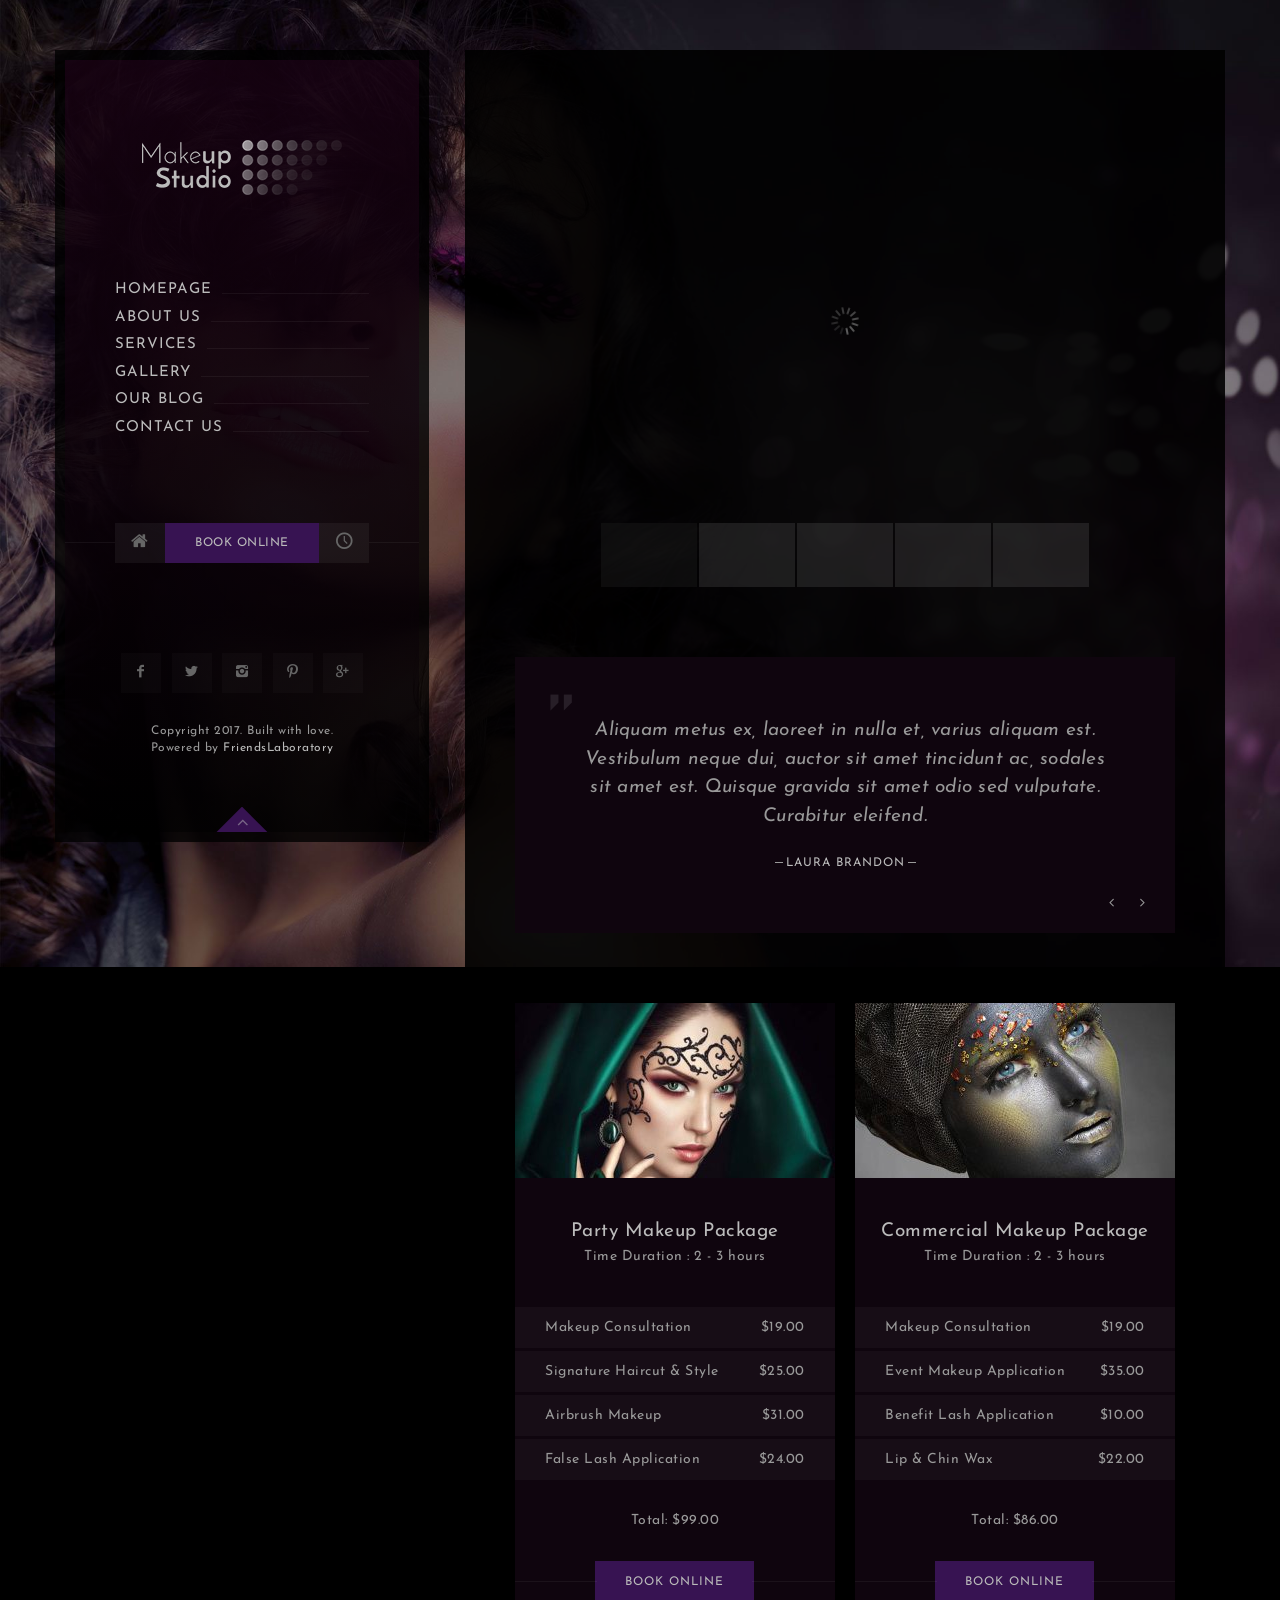
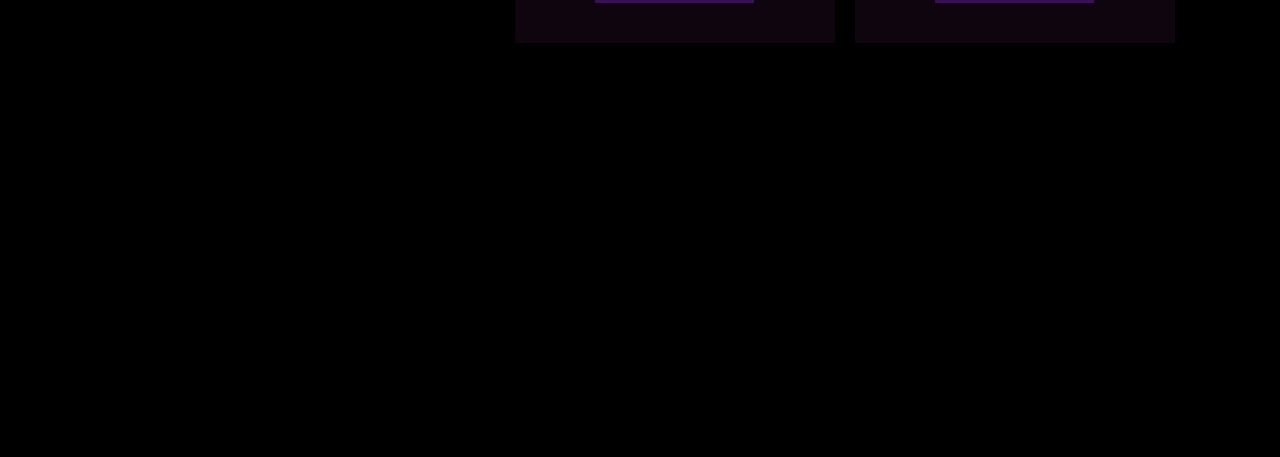
<file: index.html>
<html xmlns="http://www.w3.org/1999/xhtml" lang="en">

<head>
	<meta http-equiv="Content-Type" content="text/html; charset=utf-8" />
	<meta name="description" content="HTTrack is an easy-to-use website mirror utility. It allows you to download a World Wide website from the Internet to a local directory,building recursively all structures, getting html, images, and other files from the server to your computer. Links are rebuiltrelatively so that you can freely browse to the local site (works with any browser). You can mirror several sites together so that you can jump from one toanother. You can, also, update an existing mirror site, or resume an interrupted download. The robot is fully configurable, with an integrated help" />
	<meta name="keywords" content="httrack, HTTRACK, HTTrack, winhttrack, WINHTTRACK, WinHTTrack, offline browser, web mirror utility, aspirateur web, surf offline, web capture, www mirror utility, browse offline, local  site builder, website mirroring, aspirateur www, internet grabber, capture de site web, internet tool, hors connexion, unix, dos, windows 95, windows 98, solaris, ibm580, AIX 4.0, HTS, HTGet, web aspirator, web aspirateur, libre, GPL, GNU, free software" />
	<title>Local index - HTTrack Website Copier</title>
  <!-- Mirror and index made by HTTrack Website Copier/3.49-2 [XR&CO'2014] -->
	<style type="text/css">
	<!--

body {
	margin: 0;  padding: 0;  margin-bottom: 15px;  margin-top: 8px;
	background: #77b;
}
body, td {
	font: 14px "Trebuchet MS", Verdana, Arial, Helvetica, sans-serif;
	}

#subTitle {
	background: #000;  color: #fff;  padding: 4px;  font-weight: bold; 
	}

#siteNavigation a, #siteNavigation .current {
	font-weight: bold;  color: #448;
	}
#siteNavigation a:link    { text-decoration: none; }
#siteNavigation a:visited { text-decoration: none; }

#siteNavigation .current { background-color: #ccd; }

#siteNavigation a:hover   { text-decoration: none;  background-color: #fff;  color: #000; }
#siteNavigation a:active  { text-decoration: none;  background-color: #ccc; }


a:link    { text-decoration: underline;  color: #00f; }
a:visited { text-decoration: underline;  color: #000; }
a:hover   { text-decoration: underline;  color: #c00; }
a:active  { text-decoration: underline; }

#pageContent {
	clear: both;
	border-bottom: 6px solid #000;
	padding: 10px;  padding-top: 20px;
	line-height: 1.65em;
	background-image: url(backblue.gif);
	background-repeat: no-repeat;
	background-position: top right;
	}

#pageContent, #siteNavigation {
	background-color: #ccd;
	}


.imgLeft  { float: left;   margin-right: 10px;  margin-bottom: 10px; }
.imgRight { float: right;  margin-left: 10px;   margin-bottom: 10px; }

hr { height: 1px;  color: #000;  background-color: #000;  margin-bottom: 15px; }

h1 { margin: 0;  font-weight: bold;  font-size: 2em; }
h2 { margin: 0;  font-weight: bold;  font-size: 1.6em; }
h3 { margin: 0;  font-weight: bold;  font-size: 1.3em; }
h4 { margin: 0;  font-weight: bold;  font-size: 1.18em; }

.blak { background-color: #000; }
.hide { display: none; }
.tableWidth { min-width: 400px; }

.tblRegular       { border-collapse: collapse; }
.tblRegular td    { padding: 6px;  background-image: url(fade.gif);  border: 2px solid #99c; }
.tblHeaderColor, .tblHeaderColor td { background: #99c; }
.tblNoBorder td   { border: 0; }


// -->
</style>

</head>

<table width="76%" border="0" align="center" cellspacing="0" cellpadding="3" class="tableWidth">
	<tr>
	<td id="subTitle">HTTrack Website Copier - Open Source offline browser</td>
	</tr>
</table>
<table width="76%" border="0" align="center" cellspacing="0" cellpadding="0" class="tableWidth">
<tr class="blak">
<td>
	<table width="100%" border="0" align="center" cellspacing="1" cellpadding="0">
	<tr>
	<td colspan="6"> 
		<table width="100%" border="0" align="center" cellspacing="0" cellpadding="10">
		<tr> 
		<td id="pageContent"> 
<!-- ==================== End prologue ==================== -->

	<meta name="generator" content="HTTrack Website Copier/3.x">
	<TITLE>Local index - HTTrack</TITLE>
</HEAD>
<BODY>
<H1 ALIGN=Center>Index of locally available sites:</H1>
	<TABLE BORDER="0" WIDTH="100%" CELLSPACING="1" CELLPADDING="0">
		<TR>
			<TD BACKGROUND="fade.gif">
				&middot;
					<A HREF="frenify.com/work/envato/frenify/html/makeup/1/index.html">
						frenify.com/work/envato/frenify/html/makeup/1/index.html
					</A>		
			</TD>
		</TR>
	</TABLE>
	<BR>
	<BR>
	<BR>
  	<H6 ALIGN="RIGHT">
	<I>Mirror and index made by HTTrack Website Copier [XR&amp;CO'2008]</I>
	</H6>
	<!-- Mirror and index made by HTTrack Website Copier/3.49-2 [XR&CO'2014] -->
	<!-- Thanks for using HTTrack Website Copier! -->
	<meta HTTP-EQUIV="Refresh" CONTENT="0; URL=frenify.com/work/envato/frenify/html/makeup/1/index.html">


<!-- ==================== Start epilogue ==================== -->
		</td>
		</tr>
		</table>
	</td>
	</tr>
	</table>
</td>
</tr>
</table>

<table width="76%" border="0" align="center" valign="bottom" cellspacing="0" cellpadding="0">
	<tr>
	<td id="footer"><small>&copy; 2008 Xavier Roche & other contributors - Web Design: Leto Kauler.</small></td>
	</tr>
</table>

</body>

</html>
</file>
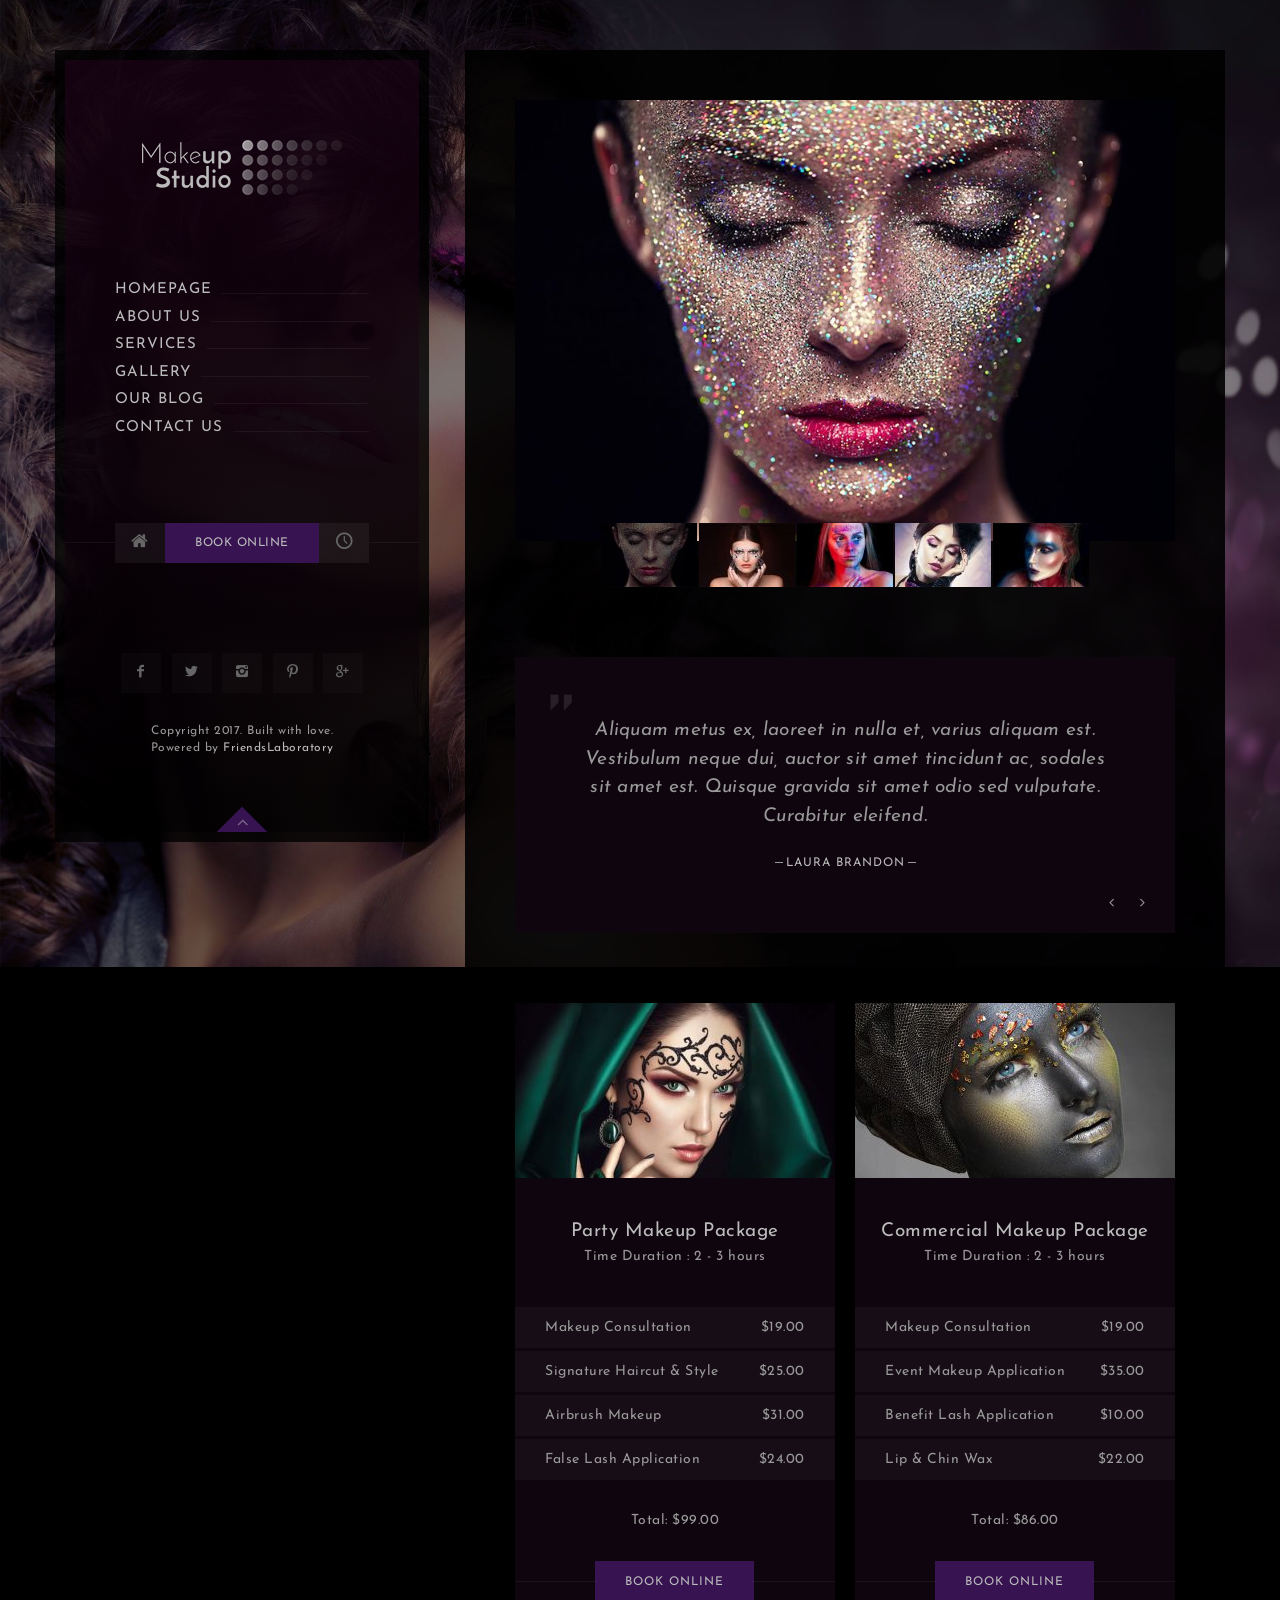
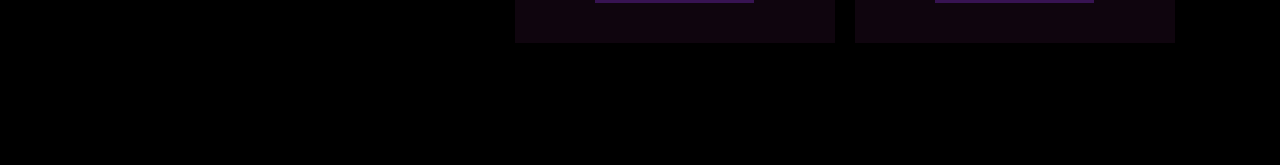
<file: frenify.com/work/envato/frenify/html/makeup/1/index.html>
<!DOCTYPE html>
<!--[if lt IE 7 ]><html class="ie ie6" lang="en"> <![endif]-->
<!--[if IE 7 ]><html class="ie ie7" lang="en"> <![endif]-->
<!--[if IE 8 ]><html class="ie ie8" lang="en"> <![endif]-->
<!--[if (gte IE 9)|!(IE)]><!--><html lang="en"> <!--<![endif]-->


<head>

<meta http-equiv="Content-Type" content="text/html; charset=utf-8" />

<meta name="description" content="name of web site">
<meta name="author" content="FriendsLaboratory">

<meta name="viewport" content="width=device-width, initial-scale=1, maximum-scale=1">

<title>Homepage | Makeup</title>

<link href="https://fonts.googleapis.com/css?family=Josefin+Sans:100,100i,300,300i,400,400i,600,600i,700,700i" rel="stylesheet">

<!-- STYLES -->
<link type="text/css" rel="stylesheet" href="css/fontello.css" />
<link type="text/css" rel="stylesheet" href="css/skeleton.css" />
<link type="text/css" rel="stylesheet" href="css/base.css" />
<link type="text/css" rel="stylesheet" href="css/fotorama.css" />
<link type="text/css" rel="stylesheet" href="css/owl.carousel.css" />
<link type="text/css" rel="stylesheet" href="css/animate.css" />
<link type="text/css" rel="stylesheet" href="css/magnific-popup.css" />
<link type="text/css" rel="stylesheet" href="css/datepicker.css" />
<link type="text/css" rel="stylesheet" href="css/timepicker.css" />
<link type="text/css" rel="stylesheet" href="css/style.css" />
<!--[if lt IE 9]> <script type="text/javascript" src="js/modernizr.custom.js"></script> <![endif]-->
<!-- /STYLES -->

</head>

<body>


<!-- WRAPPER ALL -->
<div class="makeup_fl_wrapper_all">
   
    <!-- CONTENT -->
    <div class="makeup_fl_content">
    	<div class="container">
    	
    		
    			
    			<!-- VERTICAL MENU -->
    			<div class="makeup_fl_ver_menu sticky_sidebar">
					<div class="vertical_menu">
						<div class="makeup_fl_ver_menu_in">
							<div class="makeup_fl_logo">
								<img src="img/logo.png" alt="" />
							</div>
							<div class="makeup_fl_nav_list">
								<ul>
									<li><a href="index-2.html"><span>Homepage</span></a></li>
									<li><a href="about.html"><span>About Us</span></a></li>
									<li><a href="services.html"><span>Services</span></a></li>
									<li><a href="gallery.html"><span>Gallery</span></a></li>
									<li><a href="blog.html"><span>Our Blog</span></a></li>
									<li><a href="contact.html"><span>Contact Us</span></a></li>
								</ul>
							</div>
							<div class="makeup_fl_booking_btn">
								<div class="btn_s_a"><a href="modal/address.html" class="ajax-popup-link"><i class="xcon-home"></i></a></div>
								<div class="btn_b"><a href="modal/booking.html" class="ajax-popup-link">Book Online</a></div>
								<div class="btn_s_b"><a href="modal/opening.html" class="ajax-popup-link"><i class="xcon-clock-1"></i></a></div>
							</div>
							<div class="makeup_fl_social_icons">
								<ul>
									<li><a href="#"><i class="xcon-facebook"></i></a></li>
									<li><a href="#"><i class="xcon-twitter"></i></a></li>
									<li><a href="#"><i class="xcon-instagram"></i></a></li>
									<li><a href="#"><i class="xcon-pinterest"></i></a></li>
									<li><a href="#"><i class="xcon-gplus"></i></a></li>
								</ul>
							</div>
							<div class="makeup_fl_cright">
								<span>Copyright 2017. Built with love.<br />Powered by <a href="https://themeforest.net/user/friendslaboratory">FriendsLaboratory</a></span>
							</div>
							<div class="makeup_fl_totop_wrapper">
								<div class="rotating"></div>
								<a href="#" class="totop"><i class="xcon-angle-up"></i></a>
							</div>
						</div>
					</div>
    			</div>
    			<!-- /VERTICAL MENU -->
    			
    			
    			<!-- CONTENT IN -->
    			<div class="makeup_fl_content_in sticky_sidebar">
    				<div class="makeup_fl_content_in_qq">
    				
						<!-- HEADER -->
						<div class="makeup_fl_header">
							<div class="makeup_fl_logo">
								<img src="img/logo.png" alt="" />
							</div>
							<div class="makeup_fl_header_trigger">
								<a href="#"></a>
								<span class="one"></span>
								<span class="two"></span>
								<span class="three"></span>
							</div>
							<div class="makeup_fl_booking_btn">
								<div class="btn_s_a"><a href="modal/address.html" class="ajax-popup-link"><i class="xcon-home"></i></a></div>
								<div class="btn_b"><a href="modal/booking.html" class="ajax-popup-link">Book Online</a></div>
								<div class="btn_s_b"><a href="modal/opening.html" class="ajax-popup-link"><i class="xcon-clock-1"></i></a></div>
							</div>
							<div class="clearfix"></div>
							<div class="makeup_fl_header_nav_list">
								<ul>
									<li class="mversion">
										<div class="makeup_fl_booking_btn">
											<div class="btn_s_a"><a href="modal/address.html" class="ajax-popup-link"><i class="xcon-home"></i></a></div>
											<div class="btn_b"><a href="modal/booking.html" class="ajax-popup-link">Book Online</a></div>
											<div class="btn_s_b"><a href="modal/opening.html" class="ajax-popup-link"><i class="xcon-clock-1"></i></a></div>
										</div>
									</li>
									<li><a href="index-2.html"><span>Homepage</span><br /><span class="row"></span></a></li>
									<li><a href="about.html"><span>About Us</span></a></li>
									<li><a href="services.html"><span>Services</span></a></li>
									<li><a href="gallery.html"><span>Gallery</span></a></li>
									<li><a href="blog.html"><span>Our Blog</span></a></li>
									<li><a href="contact.html"><span>Contact Us</span></a></li>
								</ul>
							</div>
						</div>
						<!-- /HEADER -->


						<!-- CONTENT WRAP -->
						<div class="makeup_fl_content_wrap">


							<!-- FOTORAMA -->
							<div class="makeup_fl_fotorama">
								<div class="fotorama" data-nav="thumbs"  data-autoplay="4000" data-loop="true" data-keyboard="true"  data-arrows="true" data-click="true" data-swipe="true" data-stopautoplayontouch="false" data-transition="slide" data-fit="cover" data-width="100%">
								  <a href="img/fotorama/full1.jpg">
								  	<img src="img/fotorama/thumb1.jpg" width="144" height="96" alt="" />
								  </a>
								  <a href="img/fotorama/full2.jpg">
								  	<img src="img/fotorama/thumb2.jpg" width="144" height="96" alt="" />
								  </a>
								  <a href="img/fotorama/full3.jpg">
								  	<img src="img/fotorama/thumb3.jpg" width="144" height="96" alt="" />
								  </a>
								  <a href="img/fotorama/full4.jpg">
								  	<img src="img/fotorama/thumb4.jpg" width="144" height="96" alt="" />
								  </a>
								  <a href="img/fotorama/full5.jpg">
								  	<img src="img/fotorama/thumb5.jpg" width="144" height="96" alt="" />
								  </a>
								</div>
							</div>
							<!-- /FOTORAMA -->

							<!-- TESTIMONIALS -->
							<div class="makeup_fl_content_testimonials">
								<div class="testimonials">
									<div class="quote"><i class="xcon-quote-right-alt"></i></div>
									<div class="owl-carousel owl-theme">
										<div class="item">
											<p>Aliquam metus ex, laoreet in nulla et, varius aliquam est. Vestibulum neque dui, auctor sit amet tincidunt ac, sodales sit amet est. Quisque gravida sit amet odio sed vulputate. Curabitur eleifend.</p>
											<br />
											<span>Laura Brandon</span>
										</div>
										<div class="item">
											<p>Sed ultrices eleifend risus eu convallis. Cras lacinia interdum ligula id posuere. Sed nec diam libero. Nunc arcu orci, mollis nec condimentum tincidunt, facilisis in nunc. Quisque malesuada molestie.</p>
											<br />
											<span>Britney Spears</span>
										</div>
										<div class="item">
											<p>Integer viverra non eros ac sollicitudin. Nunc lorem erat, finibus at consectetur in, vestibulum tristique ligula. Fusce nunc tortor, gravida fermentum diam in, dictum vestibulum libero.</p>
											<br />
											<span>Selena Gomez</span>
										</div>
										<div class="item">
											<p>Praesent in augue in purus iaculis scelerisque. Etiam at gravida neque. Proin nulla magna, tempus in leo non, maximus efficitur purus. Mauris vel mollis est. Suspendisse maximus cursus feugiat.</p>
											<br />
											<span>Paula Samry</span>
										</div>
										<div class="item">
											<p>Curabitur eget varius augue, non feugiat nisl. Duis fermentum est vel quam pharetra accumsan. Nulla sodales leo nisl, vel dignissim lacus finibus sit amet. Pellentesque elementum lacinia leo eget pulvinar.</p>
											<br />
											<span>Wendy Clifford</span>
										</div>
									</div>
									<div class="prev_next_btn">
										<a href="#" class="prev"><i class="xcon-angle-left"></i></a>
										<a href="#" class="next"><i class="xcon-angle-right"></i></a>
									</div>
								</div>

							</div>
							<!-- /TESTIMONIALS -->

							<!-- PACKAGE LIST -->
							<div class="makeup_fl_package_list makeup_fl_masonry">

								<!-- PACKAGE LIST #1 -->
								<div class="makeup_fl_package_list_in makeup_fl_masonry_in">
									<div class="pckg_img">
										<img src="img/package1.jpg" alt="" />
									</div>
									<div class="pckg_info">
										<div class="title_holder">
											<h3>Party Makeup Package</h3>
											<span>Time Duration : 2 - 3 hours</span>
										</div>
										<div class="price_list">
											<ul>
												<li>
													<div class="price_li">
														<span class="span1">Makeup Consultation</span>
														<span class="span2">$19.00</span>
													</div>
												</li>
												<li>
													<div class="price_li">
														<span class="span1">Signature Haircut &amp; Style</span>
														<span class="span2">$25.00</span>
													</div>
												</li>
												<li>
													<div class="price_li">
														<span class="span1">Airbrush Makeup</span>
														<span class="span2">$31.00</span>
													</div>
												</li>
												<li>
													<div class="price_li">
														<span class="span1">False Lash Application</span>
														<span class="span2">$24.00</span>
													</div>
												</li>
											</ul>
										</div>
										<div class="total"><span>Total: $99.00</span></div>
										<div class="footer">
											<div class="footer_btn">
												<a href="modal/booking.html" class="ajax-popup-link">Book Online</a>
											</div>
										</div>
									</div>
								</div>
								<!-- /PACKAGE LIST #1 -->


								<!-- PACKAGE LIST #2 -->
								<div class="makeup_fl_package_list_in makeup_fl_masonry_in">
									<div class="pckg_img">
										<img src="img/package2.jpg" alt="" />
									</div>
									<div class="pckg_info">
										<div class="title_holder">
											<h3>Commercial Makeup Package</h3>
											<span>Time Duration : 2 - 3 hours</span>
										</div>
										<div class="price_list">
											<ul>
												<li>
													<div class="price_li">
														<span class="span1">Makeup Consultation</span>
														<span class="span2">$19.00</span>
													</div>
												</li>
												<li>
													<div class="price_li">
														<span class="span1">Event Makeup Application</span>
														<span class="span2">$35.00</span>
													</div>
												</li>
												<li>
													<div class="price_li">
														<span class="span1">Benefit Lash Application</span>
														<span class="span2">$10.00</span>
													</div>
												</li>
												<li>
													<div class="price_li">
														<span class="span1">Lip &amp; Chin Wax</span>
														<span class="span2">$22.00</span>
													</div>
												</li>
											</ul>
										</div>
										<div class="total"><span>Total: $86.00</span></div>
										<div class="footer">
											<div class="footer_btn">
												<a href="modal/booking.html" class="ajax-popup-link">Book Online</a>
											</div>
										</div>
									</div>
								</div>
								<!-- /PACKAGE LIST #2 -->

							</div>
							<!-- /PACKAGE LIST -->

						</div>
						<!-- /CONTENT WRAP -->



						<!-- FOOTER -->
						<div class="makeup_fl_footer">
							<div class="social_icons">
								<ul>
									<li><a href="#"><i class="xcon-facebook"></i></a></li>
									<li><a href="#"><i class="xcon-twitter"></i></a></li>
									<li><a href="#"><i class="xcon-linkedin"></i></a></li>
									<li><a href="#"><i class="xcon-pinterest"></i></a></li>
									<li><a href="#"><i class="xcon-instagram"></i></a></li>
								</ul>
							</div>
							<div class="cright">
								<span>&copy; Copyright by <a href="https://themeforest.net/user/friendslaboratory">FriendsLaboratory</a> 2017</span>
							</div>
							<div class="makeup_fl_totop_wrapper">
								<div class="rotating"></div>
								<a href="#" class="totop"><i class="xcon-angle-up"></i></a>
							</div>
						</div>
						<!-- /FOOTER -->
    				
					</div>
    			</div>
    			<!-- /CONTENT IN -->
    		
    	</div>
    </div>
    <!-- /CONTENT -->
  
</div>
<!-- /WRAPPER ALL -->



<!-- SCRIPTS -->
<script type="text/javascript" src="js/jquery.js"></script>
<script type="text/javascript" src="js/carousel.js"></script>
<script type="text/javascript" src="js/plugins.js"></script>
<!--[if lt IE 10]> <script type="text/javascript" src="js/ie8.js"></script> <![endif]-->
<script type="text/javascript" src="js/init.js"></script>
<!-- /SCRIPTS -->

</body>

</html>
</file>
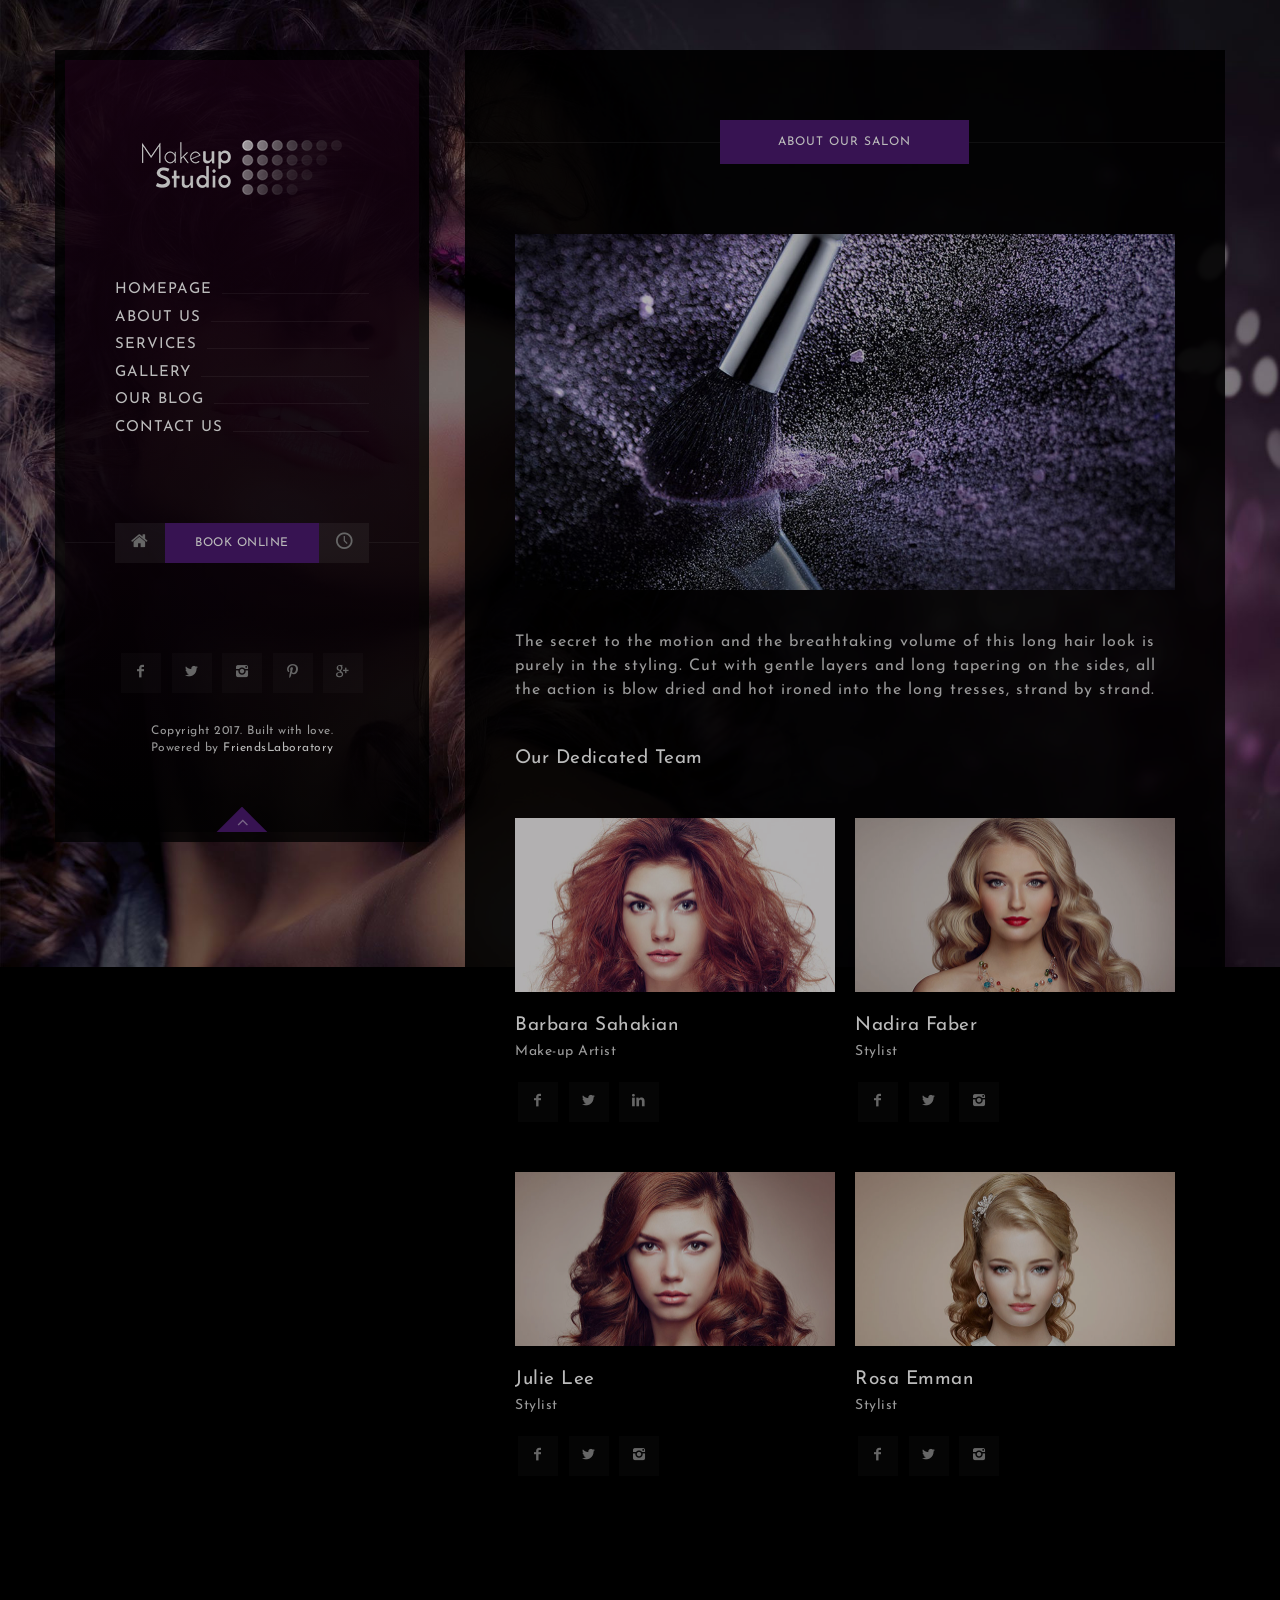
<file: frenify.com/work/envato/frenify/html/makeup/1/about.html>
<!DOCTYPE html>
<!--[if lt IE 7 ]><html class="ie ie6" lang="en"> <![endif]-->
<!--[if IE 7 ]><html class="ie ie7" lang="en"> <![endif]-->
<!--[if IE 8 ]><html class="ie ie8" lang="en"> <![endif]-->
<!--[if (gte IE 9)|!(IE)]><!--><html lang="en"> <!--<![endif]-->


<!-- Mirrored from frenify.com/work/envato/frenify/html/makeup/1/about.html by HTTrack Website Copier/3.x [XR&CO'2014], Sat, 16 Mar 2024 14:21:14 GMT -->
<head>

<meta http-equiv="Content-Type" content="text/html; charset=utf-8" />

<meta name="description" content="name of web site">
<meta name="author" content="FriendsLaboratory">

<meta name="viewport" content="width=device-width, initial-scale=1, maximum-scale=1">

<title>About | Makeup </title>

<link href="https://fonts.googleapis.com/css?family=Josefin+Sans:100,100i,300,300i,400,400i,600,600i,700,700i" rel="stylesheet">

<!-- STYLES -->
<link type="text/css" rel="stylesheet" href="css/fontello.css" />
<link type="text/css" rel="stylesheet" href="css/skeleton.css" />
<link type="text/css" rel="stylesheet" href="css/base.css" />
<link type="text/css" rel="stylesheet" href="css/fotorama.css" />
<link type="text/css" rel="stylesheet" href="css/owl.carousel.css" />
<link type="text/css" rel="stylesheet" href="css/animate.css" />
<link type="text/css" rel="stylesheet" href="css/magnific-popup.css" />
<link type="text/css" rel="stylesheet" href="css/datepicker.css" />
<link type="text/css" rel="stylesheet" href="css/timepicker.css" />
<link type="text/css" rel="stylesheet" href="css/style.css" />
<!--[if lt IE 9]> <script type="text/javascript" src="js/modernizr.custom.js"></script> <![endif]-->
<!-- /STYLES -->

</head>

<body>


<!-- WRAPPER ALL -->
<div class="makeup_fl_wrapper_all">
   
    <!-- CONTENT -->
    <div class="makeup_fl_content">
    	<div class="container">
    	
    		
    			
    			<!-- VERTICAL MENU -->
    			<div class="makeup_fl_ver_menu sticky_sidebar">
					<div class="vertical_menu">
						<div class="makeup_fl_ver_menu_in">
							<div class="makeup_fl_logo">
								<img src="img/logo.png" alt="" />
							</div>
							<div class="makeup_fl_nav_list">
								<ul>
									<li><a href="index-2.html"><span>Homepage</span></a></li>
									<li><a href="about.html"><span>About Us</span></a></li>
									<li><a href="services.html"><span>Services</span></a></li>
									<li><a href="gallery.html"><span>Gallery</span></a></li>
									<li><a href="blog.html"><span>Our Blog</span></a></li>
									<li><a href="contact.html"><span>Contact Us</span></a></li>
								</ul>
							</div>
							<div class="makeup_fl_booking_btn">
								<div class="btn_s_a"><a href="modal/address.html" class="ajax-popup-link"><i class="xcon-home"></i></a></div>
								<div class="btn_b"><a href="modal/booking.html" class="ajax-popup-link">Book Online</a></div>
								<div class="btn_s_b"><a href="modal/opening.html" class="ajax-popup-link"><i class="xcon-clock-1"></i></a></div>
							</div>
							<div class="makeup_fl_social_icons">
								<ul>
									<li><a href="#"><i class="xcon-facebook"></i></a></li>
									<li><a href="#"><i class="xcon-twitter"></i></a></li>
									<li><a href="#"><i class="xcon-instagram"></i></a></li>
									<li><a href="#"><i class="xcon-pinterest"></i></a></li>
									<li><a href="#"><i class="xcon-gplus"></i></a></li>
								</ul>
							</div>
							<div class="makeup_fl_cright">
								<span>Copyright 2017. Built with love.<br />Powered by <a href="https://themeforest.net/user/friendslaboratory">FriendsLaboratory</a></span>
							</div>
							<div class="makeup_fl_totop_wrapper">
								<div class="rotating"></div>
								<a href="#" class="totop"><i class="xcon-angle-up"></i></a>
							</div>
						</div>
					</div>
    			</div>
    			<!-- /VERTICAL MENU -->
    			
    			
    			<!-- CONTENT IN -->
    			<div class="makeup_fl_content_in sticky_sidebar">
    				<div class="makeup_fl_content_in_qq">
    				
						<!-- HEADER -->
						<div class="makeup_fl_header">
							<div class="makeup_fl_logo">
								<img src="img/logo.png" alt="" />
							</div>
							<div class="makeup_fl_header_trigger">
								<a href="#"></a>
								<span class="one"></span>
								<span class="two"></span>
								<span class="three"></span>
							</div>
							<div class="makeup_fl_booking_btn">
								<div class="btn_s_a"><a href="modal/address.html" class="ajax-popup-link"><i class="xcon-home"></i></a></div>
								<div class="btn_b"><a href="modal/booking.html" class="ajax-popup-link">Book Online</a></div>
								<div class="btn_s_b"><a href="modal/opening.html" class="ajax-popup-link"><i class="xcon-clock-1"></i></a></div>
							</div>
							<div class="clearfix"></div>
							<div class="makeup_fl_header_nav_list">
								<ul>
									<li class="mversion">
										<div class="makeup_fl_booking_btn">
											<div class="btn_s_a"><a href="modal/address.html" class="ajax-popup-link"><i class="xcon-home"></i></a></div>
											<div class="btn_b"><a href="modal/booking.html" class="ajax-popup-link">Book Online</a></div>
											<div class="btn_s_b"><a href="modal/opening.html" class="ajax-popup-link"><i class="xcon-clock-1"></i></a></div>
										</div>
									</li>
									<li><a href="index-2.html"><span>Homepage</span><br /><span class="row"></span></a></li>
									<li><a href="about.html"><span>About Us</span></a></li>
									<li><a href="services.html"><span>Services</span></a></li>
									<li><a href="gallery.html"><span>Gallery</span></a></li>
									<li><a href="blog.html"><span>Our Blog</span></a></li>
									<li><a href="contact.html"><span>Contact Us</span></a></li>
								</ul>
							</div>
						</div>
						<!-- /HEADER -->

						<div class="clearfix"></div>

						<!-- CONTENT WRAP -->
						<div class="makeup_fl_content_wrap">

							<!-- COMMON -->
							<div class="makeup_fl_common">

								<div class="makeup_fl_title_holder">
									<div class="line"></div>
									<span>About Our Salon</span>
								</div>
								<div class="common_img">
									<img src="img/about/about_img.jpg" alt="" />
									<div class="overlay"></div>
								</div>
								<div class="common_full_info">
									<div class="common_info">
										<p>The secret to the motion and the breathtaking volume of this long hair look is purely in the styling. Cut with gentle layers and long tapering on the sides, all the action is blow dried and hot ironed into the long tresses, strand by strand. </p>
									</div>
								</div>
								<!-- OUR TEAM -->
								<div class="makeup_fl_about_team">
									<div class="title_holder">
										<h3>Our Dedicated Team</h3>
									</div>
									<div class="team_holder makeup_fl_masonry">

										<!-- SPECIALIST #1 -->
										<div class="specialist makeup_fl_masonry_in">
											<div class="spc_img">
												<img src="img/about/1.jpg" alt="" />
												<div class="overlay"></div>
											</div>
											<div class="spc_name">
												<h3>Barbara Sahakian</h3>
												<span>Make-up Artist</span>
											</div>
											<div class="makeup_fl_social_icons">
												<ul>
													<li><a href="#"><i class="xcon-facebook"></i></a></li>
													<li><a href="#"><i class="xcon-twitter"></i></a></li>
													<li><a href="#"><i class="xcon-linkedin"></i></a></li>
												</ul>
											</div>
										</div>
										<!-- /SPECIALIST #1 -->

										<!-- SPECIALIST #2 -->
										<div class="specialist makeup_fl_masonry_in">
											<div class="spc_img">
												<img src="img/about/2.jpg" alt="" />
												<div class="overlay"></div>
											</div>
											<div class="spc_name">
												<h3>Nadira Faber</h3>
												<span>Stylist</span>
											</div>
											<div class="makeup_fl_social_icons">
												<ul>
													<li><a href="#"><i class="xcon-facebook"></i></a></li>
													<li><a href="#"><i class="xcon-twitter"></i></a></li>
													<li><a href="#"><i class="xcon-instagram"></i></a></li>
												</ul>
											</div>
										</div>
										<!-- /SPECIALIST #2 -->
										
										<!-- SPECIALIST #3 -->
										<div class="specialist makeup_fl_masonry_in">
											<div class="spc_img">
												<img src="img/about/3.jpg" alt="" />
												<div class="overlay"></div>
											</div>
											<div class="spc_name">
												<h3>Julie Lee</h3>
												<span>Stylist</span>
											</div>
											<div class="makeup_fl_social_icons">
												<ul>
													<li><a href="#"><i class="xcon-facebook"></i></a></li>
													<li><a href="#"><i class="xcon-twitter"></i></a></li>
													<li><a href="#"><i class="xcon-instagram"></i></a></li>
												</ul>
											</div>
										</div>
										<!-- /SPECIALIST #3 -->
										
										<!-- SPECIALIST #4 -->
										<div class="specialist makeup_fl_masonry_in">
											<div class="spc_img">
												<img src="img/about/4.jpg" alt="" />
												<div class="overlay"></div>
											</div>
											<div class="spc_name">
												<h3>Rosa Emman</h3>
												<span>Stylist</span>
											</div>
											<div class="makeup_fl_social_icons">
												<ul>
													<li><a href="#"><i class="xcon-facebook"></i></a></li>
													<li><a href="#"><i class="xcon-twitter"></i></a></li>
													<li><a href="#"><i class="xcon-instagram"></i></a></li>
												</ul>
											</div>
										</div>
										<!-- /SPECIALIST #4 -->

									</div>
								</div>
								<!-- /OUR TEAM -->
							</div>
							<!-- /COMMMON -->

						</div>
						<!-- /CONTENT WRAP -->


						<!-- FOOTER -->
						<div class="makeup_fl_footer">
							<div class="social_icons">
								<ul>
									<li><a href="#"><i class="xcon-facebook"></i></a></li>
									<li><a href="#"><i class="xcon-twitter"></i></a></li>
									<li><a href="#"><i class="xcon-linkedin"></i></a></li>
									<li><a href="#"><i class="xcon-pinterest"></i></a></li>
									<li><a href="#"><i class="xcon-instagram"></i></a></li>
								</ul>
							</div>
							<div class="cright">
								<span>&copy; Copyright by <a href="https://themeforest.net/user/friendslaboratory">FriendsLaboratory</a> 2017</span>
							</div>
							<div class="makeup_fl_totop_wrapper">
								<div class="rotating"></div>
								<a href="#" class="totop"><i class="xcon-angle-up"></i></a>
							</div>
						</div>
						<!-- /FOOTER -->
    				
					</div>
    			</div>
    			<!-- /CONTENT IN -->
    		
    	</div>
    </div>
    <!-- /CONTENT -->
  
</div>
<!-- /WRAPPER ALL -->



<!-- SCRIPTS -->
<script type="text/javascript" src="js/jquery.js"></script>
<script type="text/javascript" src="js/carousel.js"></script>
<script type="text/javascript" src="js/plugins.js"></script>
<!--[if lt IE 10]> <script type="text/javascript" src="js/ie8.js"></script> <![endif]-->
<script type="text/javascript" src="js/init.js"></script>
<!-- /SCRIPTS -->

</body>

<!-- Mirrored from frenify.com/work/envato/frenify/html/makeup/1/about.html by HTTrack Website Copier/3.x [XR&CO'2014], Sat, 16 Mar 2024 14:21:17 GMT -->
</html>
</file>
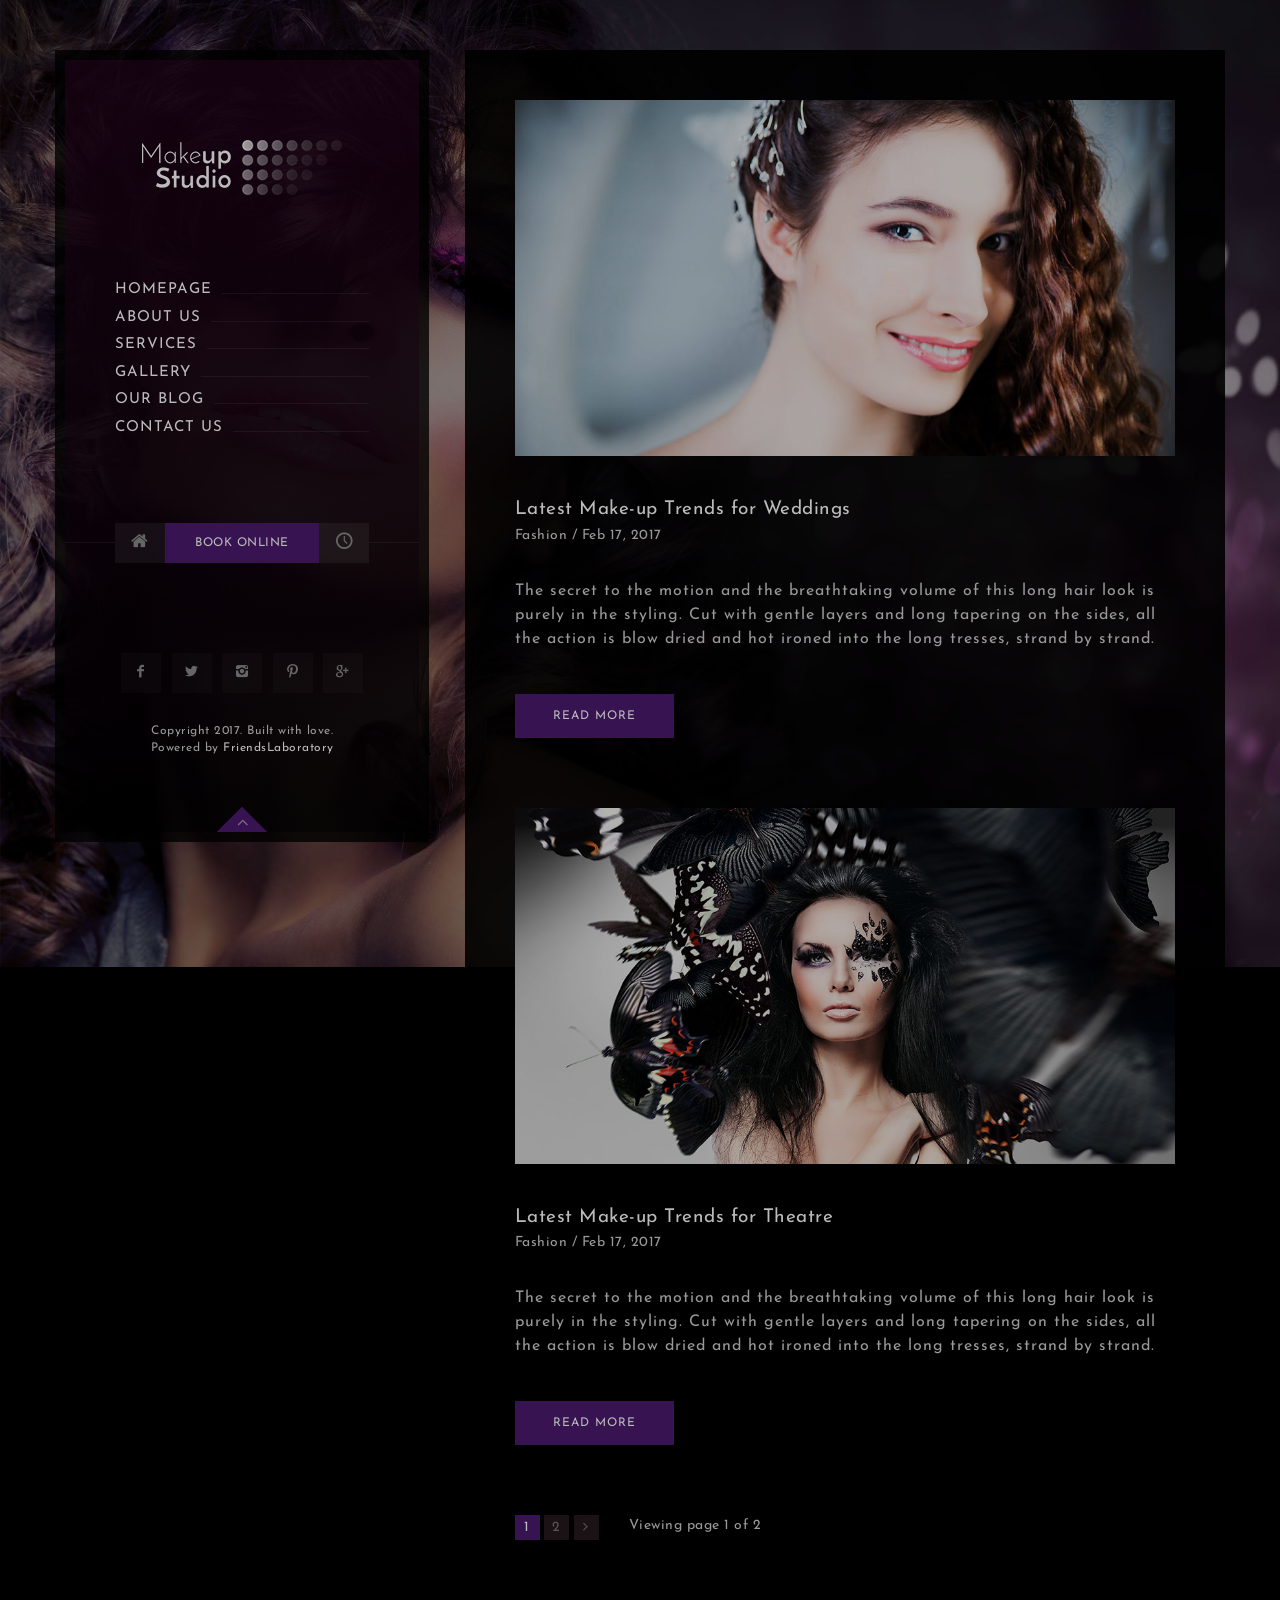
<file: frenify.com/work/envato/frenify/html/makeup/1/blog.html>
<!DOCTYPE html>
<!--[if lt IE 7 ]><html class="ie ie6" lang="en"> <![endif]-->
<!--[if IE 7 ]><html class="ie ie7" lang="en"> <![endif]-->
<!--[if IE 8 ]><html class="ie ie8" lang="en"> <![endif]-->
<!--[if (gte IE 9)|!(IE)]><!--><html lang="en"> <!--<![endif]-->


<!-- Mirrored from frenify.com/work/envato/frenify/html/makeup/1/blog.html by HTTrack Website Copier/3.x [XR&CO'2014], Sat, 16 Mar 2024 14:21:25 GMT -->
<head>

<meta http-equiv="Content-Type" content="text/html; charset=utf-8" />

<meta name="description" content="name of web site">
<meta name="author" content="FriendsLaboratory">

<meta name="viewport" content="width=device-width, initial-scale=1, maximum-scale=1">

<title>Blog | Makeup </title>

<link href="https://fonts.googleapis.com/css?family=Josefin+Sans:100,100i,300,300i,400,400i,600,600i,700,700i" rel="stylesheet">

<!-- STYLES -->
<link type="text/css" rel="stylesheet" href="css/fontello.css" />
<link type="text/css" rel="stylesheet" href="css/skeleton.css" />
<link type="text/css" rel="stylesheet" href="css/base.css" />
<link type="text/css" rel="stylesheet" href="css/fotorama.css" />
<link type="text/css" rel="stylesheet" href="css/owl.carousel.css" />
<link type="text/css" rel="stylesheet" href="css/animate.css" />
<link type="text/css" rel="stylesheet" href="css/magnific-popup.css" />
<link type="text/css" rel="stylesheet" href="css/datepicker.css" />
<link type="text/css" rel="stylesheet" href="css/timepicker.css" />
<link type="text/css" rel="stylesheet" href="css/datepicker.css" />
<link type="text/css" rel="stylesheet" href="css/style.css" />
<!--[if lt IE 9]> <script type="text/javascript" src="js/modernizr.custom.js"></script> <![endif]-->
<!-- /STYLES -->

</head>

<body>


<!-- WRAPPER ALL -->
<div class="makeup_fl_wrapper_all">
   
    <!-- CONTENT -->
    <div class="makeup_fl_content">
    	<div class="container">
    	
    		
    			<!-- VERTICAL MENU -->
    			<div class="makeup_fl_ver_menu sticky_sidebar">
					<div class="vertical_menu">
						<div class="makeup_fl_ver_menu_in">
							<div class="makeup_fl_logo">
								<img src="img/logo.png" alt="" />
							</div>
							<div class="makeup_fl_nav_list">
								<ul>
									<li><a href="index-2.html"><span>Homepage</span></a></li>
									<li><a href="about.html"><span>About Us</span></a></li>
									<li><a href="services.html"><span>Services</span></a></li>
									<li><a href="gallery.html"><span>Gallery</span></a></li>
									<li><a href="blog.html"><span>Our Blog</span></a></li>
									<li><a href="contact.html"><span>Contact Us</span></a></li>
								</ul>
							</div>
							<div class="makeup_fl_booking_btn">
								<div class="btn_s_a"><a href="modal/address.html" class="ajax-popup-link"><i class="xcon-home"></i></a></div>
								<div class="btn_b"><a href="modal/booking.html" class="ajax-popup-link">Book Online</a></div>
								<div class="btn_s_b"><a href="modal/opening.html" class="ajax-popup-link"><i class="xcon-clock-1"></i></a></div>
							</div>
							<div class="makeup_fl_social_icons">
								<ul>
									<li><a href="#"><i class="xcon-facebook"></i></a></li>
									<li><a href="#"><i class="xcon-twitter"></i></a></li>
									<li><a href="#"><i class="xcon-instagram"></i></a></li>
									<li><a href="#"><i class="xcon-pinterest"></i></a></li>
									<li><a href="#"><i class="xcon-gplus"></i></a></li>
								</ul>
							</div>
							<div class="makeup_fl_cright">
								<span>Copyright 2017. Built with love.<br />Powered by <a href="https://themeforest.net/user/friendslaboratory">FriendsLaboratory</a></span>
							</div>
							<div class="makeup_fl_totop_wrapper">
								<div class="rotating"></div>
								<a href="#" class="totop"><i class="xcon-angle-up"></i></a>
							</div>
						</div>
					</div>
    			</div>
    			<!-- /VERTICAL MENU -->
    			
    			
    			<!-- CONTENT IN -->
    			<div class="makeup_fl_content_in sticky_sidebar">
    				<div class="makeup_fl_content_in_qq">
    				
						<!-- HEADER -->
						<div class="makeup_fl_header">
							<div class="makeup_fl_logo">
								<img src="img/logo.png" alt="" />
							</div>
							<div class="makeup_fl_header_trigger">
								<a href="#"></a>
								<span class="one"></span>
								<span class="two"></span>
								<span class="three"></span>
							</div>
							<div class="makeup_fl_booking_btn">
								<div class="btn_s_a"><a href="modal/address.html" class="ajax-popup-link"><i class="xcon-home"></i></a></div>
								<div class="btn_b"><a href="modal/booking.html" class="ajax-popup-link">Book Online</a></div>
								<div class="btn_s_b"><a href="modal/opening.html" class="ajax-popup-link"><i class="xcon-clock-1"></i></a></div>
							</div>
							<div class="clearfix"></div>
							<div class="makeup_fl_header_nav_list">
								<ul>
									<li class="mversion">
										<div class="makeup_fl_booking_btn">
											<div class="btn_s_a"><a href="modal/address.html" class="ajax-popup-link"><i class="xcon-home"></i></a></div>
											<div class="btn_b"><a href="modal/booking.html" class="ajax-popup-link">Book Online</a></div>
											<div class="btn_s_b"><a href="modal/opening.html" class="ajax-popup-link"><i class="xcon-clock-1"></i></a></div>
										</div>
									</li>
									<li><a href="index-2.html"><span>Homepage</span><br /><span class="row"></span></a></li>
									<li><a href="about.html"><span>About Us</span></a></li>
									<li><a href="services.html"><span>Services</span></a></li>
									<li><a href="gallery.html"><span>Gallery</span></a></li>
									<li><a href="blog.html"><span>Our Blog</span></a></li>
									<li><a href="contact.html"><span>Contact Us</span></a></li>
								</ul>
							</div>
						</div>
						<!-- /HEADER -->

						<div class="clearfix"></div>

						<!-- CONTENT WRAP -->
						<div class="makeup_fl_content_wrap">

							<!-- COMMON -->
							<div class="makeup_fl_common">

								<!-- BLOG #1 -->
								<div class="makeup_fl_blog_list">
									<div class="common_img">
										<img src="img/blog/1.jpg" alt="" />
										<a href="blog_single.html"><div class="overlay"></div></a>
									</div>
									<div class="common_full_info">
										<div class="title_holder">
											<h3><a href="blog_single.html">Latest Make-up Trends for Weddings</a></h3>
											<span><a href="#">Fashion</a> / <a href="#">Feb 17, 2017</a></span>
										</div>
										<div class="common_info">
											<p>The secret to the motion and the breathtaking volume of this long hair look is purely in the styling. Cut with gentle layers and long tapering on the sides, all the action is blow dried and hot ironed into the long tresses, strand by strand. </p>
										</div>
										<div class="makeup_fl_btn">
											<a href="blog_single.html">Read More</a>
										</div>
									</div>
								</div>
								<!-- /BLOG #1 -->

								<!-- BLOG #2 -->
								<div class="makeup_fl_blog_list">
									<div class="common_img">
										<img src="img/blog/2.jpg" alt="" />
										<a href="blog_single.html"><div class="overlay"></div></a>
									</div>
									<div class="common_full_info">
										<div class="title_holder">
											<h3><a href="blog_single.html">Latest Make-up Trends for Theatre</a></h3>
											<span><a href="#">Fashion</a> / <a href="#">Feb 17, 2017</a></span>
										</div>
										<div class="common_info">
											<p>The secret to the motion and the breathtaking volume of this long hair look is purely in the styling. Cut with gentle layers and long tapering on the sides, all the action is blow dried and hot ironed into the long tresses, strand by strand. </p>
										</div>
										<div class="makeup_fl_btn">
											<a href="blog_single.html">Read More</a>
										</div>
									</div>
								</div>
								<!-- /BLOG #2 -->

							</div>
							<!-- /COMMON -->

							<!-- PAGINATION -->
							<div class="makeup_fl_pagination">
								<div class="makeup_fl_pagination_in">
									<div class="pg_number">
										<ul>
											<li><a href="#" class="active">1</a></li>
											<li><a href="#">2</a></li>
											<li><a href="#"><i class="xcon-angle-right"></i></a></li>
										</ul>
									</div>
									<div class="pages">
										<span>Viewing page 1 of 2</span>
									</div>
								</div>
							</div>
							<!-- /PAGINATION -->


						</div>
						<!-- /CONTENT WRAP -->




						<!-- FOOTER -->
						<div class="makeup_fl_footer">
							<div class="social_icons">
								<ul>
									<li><a href="#"><i class="xcon-facebook"></i></a></li>
									<li><a href="#"><i class="xcon-twitter"></i></a></li>
									<li><a href="#"><i class="xcon-linkedin"></i></a></li>
									<li><a href="#"><i class="xcon-pinterest"></i></a></li>
									<li><a href="#"><i class="xcon-instagram"></i></a></li>
								</ul>
							</div>
							<div class="cright">
								<span>&copy; Copyright by <a href="https://themeforest.net/user/friendslaboratory">FriendsLaboratory</a> 2017</span>
							</div>
							<div class="makeup_fl_totop_wrapper">
								<div class="rotating"></div>
								<a href="#" class="totop"><i class="xcon-angle-up"></i></a>
							</div>
						</div>
						<!-- /FOOTER -->
    				
					</div>
    			</div>
    			<!-- /CONTENT IN -->
    		
    	</div>
    </div>
    <!-- /CONTENT -->
  
</div>
<!-- /WRAPPER ALL -->



<!-- SCRIPTS -->
<script type="text/javascript" src="js/jquery.js"></script>
<script type="text/javascript" src="js/carousel.js"></script>
<script type="text/javascript" src="js/plugins.js"></script>
<!--[if lt IE 10]> <script type="text/javascript" src="js/ie8.js"></script> <![endif]-->
<script type="text/javascript" src="js/init.js"></script>
<!-- /SCRIPTS -->

</body>

<!-- Mirrored from frenify.com/work/envato/frenify/html/makeup/1/blog.html by HTTrack Website Copier/3.x [XR&CO'2014], Sat, 16 Mar 2024 14:21:25 GMT -->
</html>
</file>
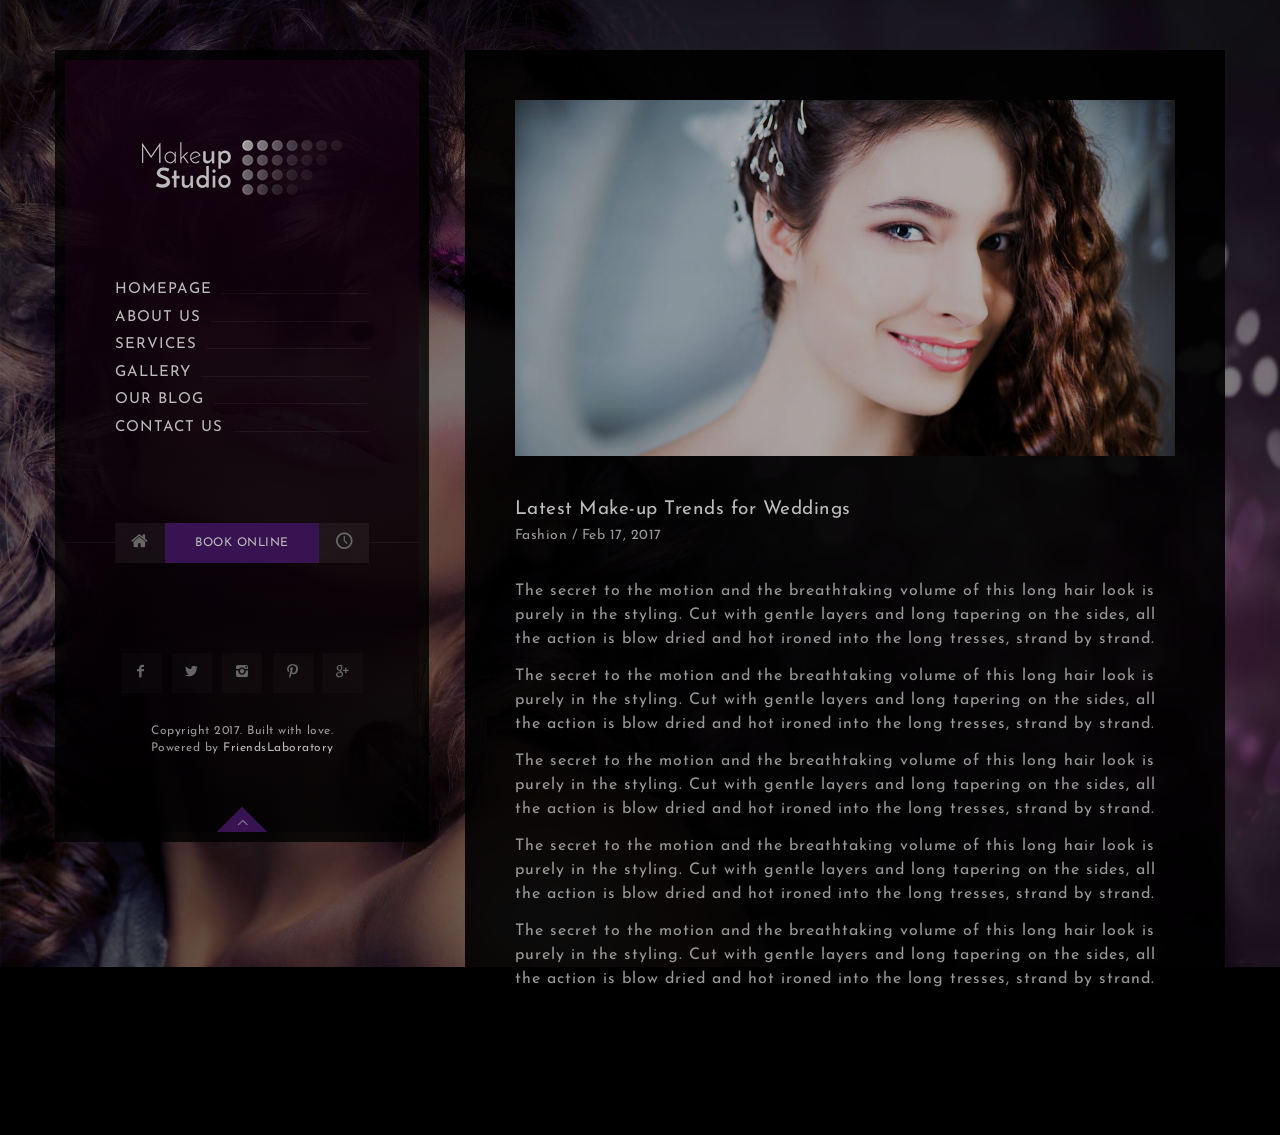
<file: frenify.com/work/envato/frenify/html/makeup/1/blog_single.html>
<!DOCTYPE html>
<!--[if lt IE 7 ]><html class="ie ie6" lang="en"> <![endif]-->
<!--[if IE 7 ]><html class="ie ie7" lang="en"> <![endif]-->
<!--[if IE 8 ]><html class="ie ie8" lang="en"> <![endif]-->
<!--[if (gte IE 9)|!(IE)]><!--><html lang="en"> <!--<![endif]-->


<!-- Mirrored from frenify.com/work/envato/frenify/html/makeup/1/blog_single.html by HTTrack Website Copier/3.x [XR&CO'2014], Sat, 16 Mar 2024 14:21:27 GMT -->
<head>

<meta http-equiv="Content-Type" content="text/html; charset=utf-8" />

<meta name="description" content="name of web site">
<meta name="author" content="FriendsLaboratory">

<meta name="viewport" content="width=device-width, initial-scale=1, maximum-scale=1">

<title>Blog Single | Makeup </title>

<link href="https://fonts.googleapis.com/css?family=Josefin+Sans:100,100i,300,300i,400,400i,600,600i,700,700i" rel="stylesheet">

<!-- STYLES -->
<link type="text/css" rel="stylesheet" href="css/fontello.css" />
<link type="text/css" rel="stylesheet" href="css/skeleton.css" />
<link type="text/css" rel="stylesheet" href="css/base.css" />
<link type="text/css" rel="stylesheet" href="css/fotorama.css" />
<link type="text/css" rel="stylesheet" href="css/owl.carousel.css" />
<link type="text/css" rel="stylesheet" href="css/animate.css" />
<link type="text/css" rel="stylesheet" href="css/magnific-popup.css" />
<link type="text/css" rel="stylesheet" href="css/datepicker.css" />
<link type="text/css" rel="stylesheet" href="css/timepicker.css" />
<link type="text/css" rel="stylesheet" href="css/datepicker.css" />
<link type="text/css" rel="stylesheet" href="css/style.css" />
<!--[if lt IE 9]> <script type="text/javascript" src="js/modernizr.custom.js"></script> <![endif]-->
<!-- /STYLES -->

</head>

<body>


<!-- WRAPPER ALL -->
<div class="makeup_fl_wrapper_all">
   
    <!-- CONTENT -->
    <div class="makeup_fl_content">
    	<div class="container">
    	
    		
    			<!-- VERTICAL MENU -->
    			<div class="makeup_fl_ver_menu sticky_sidebar">
					<div class="vertical_menu">
						<div class="makeup_fl_ver_menu_in">
							<div class="makeup_fl_logo">
								<img src="img/logo.png" alt="" />
							</div>
							<div class="makeup_fl_nav_list">
								<ul>
									<li><a href="index-2.html"><span>Homepage</span></a></li>
									<li><a href="about.html"><span>About Us</span></a></li>
									<li><a href="services.html"><span>Services</span></a></li>
									<li><a href="gallery.html"><span>Gallery</span></a></li>
									<li><a href="blog.html"><span>Our Blog</span></a></li>
									<li><a href="contact.html"><span>Contact Us</span></a></li>
								</ul>
							</div>
							<div class="makeup_fl_booking_btn">
								<div class="btn_s_a"><a href="modal/address.html" class="ajax-popup-link"><i class="xcon-home"></i></a></div>
								<div class="btn_b"><a href="modal/booking.html" class="ajax-popup-link">Book Online</a></div>
								<div class="btn_s_b"><a href="modal/opening.html" class="ajax-popup-link"><i class="xcon-clock-1"></i></a></div>
							</div>
							<div class="makeup_fl_social_icons">
								<ul>
									<li><a href="#"><i class="xcon-facebook"></i></a></li>
									<li><a href="#"><i class="xcon-twitter"></i></a></li>
									<li><a href="#"><i class="xcon-instagram"></i></a></li>
									<li><a href="#"><i class="xcon-pinterest"></i></a></li>
									<li><a href="#"><i class="xcon-gplus"></i></a></li>
								</ul>
							</div>
							<div class="makeup_fl_cright">
								<span>Copyright 2017. Built with love.<br />Powered by <a href="https://themeforest.net/user/friendslaboratory">FriendsLaboratory</a></span>
							</div>
							<div class="makeup_fl_totop_wrapper">
								<div class="rotating"></div>
								<a href="#" class="totop"><i class="xcon-angle-up"></i></a>
							</div>
						</div>
					</div>
    			</div>
    			<!-- /VERTICAL MENU -->
    			
    			
    			<!-- CONTENT IN -->
    			<div class="makeup_fl_content_in sticky_sidebar">
    				<div class="makeup_fl_content_in_qq">
    				
						<!-- HEADER -->
						<div class="makeup_fl_header">
							<div class="makeup_fl_logo">
								<img src="img/logo.png" alt="" />
							</div>
							<div class="makeup_fl_header_trigger">
								<a href="#"></a>
								<span class="one"></span>
								<span class="two"></span>
								<span class="three"></span>
							</div>
							<div class="makeup_fl_booking_btn">
								<div class="btn_s_a"><a href="modal/address.html" class="ajax-popup-link"><i class="xcon-home"></i></a></div>
								<div class="btn_b"><a href="modal/booking.html" class="ajax-popup-link">Book Online</a></div>
								<div class="btn_s_b"><a href="modal/opening.html" class="ajax-popup-link"><i class="xcon-clock-1"></i></a></div>
							</div>
							<div class="clearfix"></div>
							<div class="makeup_fl_header_nav_list">
								<ul>
									<li class="mversion">
										<div class="makeup_fl_booking_btn">
											<div class="btn_s_a"><a href="modal/address.html" class="ajax-popup-link"><i class="xcon-home"></i></a></div>
											<div class="btn_b"><a href="modal/booking.html" class="ajax-popup-link">Book Online</a></div>
											<div class="btn_s_b"><a href="modal/opening.html" class="ajax-popup-link"><i class="xcon-clock-1"></i></a></div>
										</div>
									</li>
									<li><a href="index-2.html"><span>Homepage</span><br /><span class="row"></span></a></li>
									<li><a href="about.html"><span>About Us</span></a></li>
									<li><a href="services.html"><span>Services</span></a></li>
									<li><a href="gallery.html"><span>Gallery</span></a></li>
									<li><a href="blog.html"><span>Our Blog</span></a></li>
									<li><a href="contact.html"><span>Contact Us</span></a></li>
								</ul>
							</div>
						</div>
						<!-- /HEADER -->

						<div class="clearfix"></div>

						<!-- CONTENT WRAP -->
						<div class="makeup_fl_content_wrap">

							<!-- COMMON -->
							<div class="makeup_fl_common">

								<!-- BLOG #1 -->
								<div class="makeup_fl_blog_list">
									<div class="common_img">
										<img src="img/blog/single.jpg" alt="" />
										<div class="overlay"></div>
									</div>
									<div class="common_full_info">
										<div class="title_holder">
											<h3>Latest Make-up Trends for Weddings</h3>
											<span><a href="#">Fashion</a> / <a href="#">Feb 17, 2017</a></span>
										</div>
										<div class="common_info">
											<p>The secret to the motion and the breathtaking volume of this long hair look is purely in the styling. Cut with gentle layers and long tapering on the sides, all the action is blow dried and hot ironed into the long tresses, strand by strand. </p>
											<p>The secret to the motion and the breathtaking volume of this long hair look is purely in the styling. Cut with gentle layers and long tapering on the sides, all the action is blow dried and hot ironed into the long tresses, strand by strand. </p>
											<p>The secret to the motion and the breathtaking volume of this long hair look is purely in the styling. Cut with gentle layers and long tapering on the sides, all the action is blow dried and hot ironed into the long tresses, strand by strand. </p>
											<p>The secret to the motion and the breathtaking volume of this long hair look is purely in the styling. Cut with gentle layers and long tapering on the sides, all the action is blow dried and hot ironed into the long tresses, strand by strand. </p>
											<p>The secret to the motion and the breathtaking volume of this long hair look is purely in the styling. Cut with gentle layers and long tapering on the sides, all the action is blow dried and hot ironed into the long tresses, strand by strand. </p>
										</div>
									</div>
								</div>
								<!-- /BLOG #1 -->


							</div>
							<!-- /COMMON -->



						</div>
						<!-- /CONTENT WRAP -->




						<!--FOOTER -->
						<div class="makeup_fl_footer">
							<div class="social_icons">
								<ul>
									<li><a href="#"><i class="xcon-facebook"></i></a></li>
									<li><a href="#"><i class="xcon-twitter"></i></a></li>
									<li><a href="#"><i class="xcon-linkedin"></i></a></li>
									<li><a href="#"><i class="xcon-pinterest"></i></a></li>
									<li><a href="#"><i class="xcon-instagram"></i></a></li>
								</ul>
							</div>
							<div class="cright">
								<span>&copy; Copyright by <a href="https://themeforest.net/user/friendslaboratory">FriendsLaboratory</a> 2017</span>
							</div>
							<div class="makeup_fl_totop_wrapper">
								<div class="rotating"></div>
								<a href="#" class="totop"><i class="xcon-angle-up"></i></a>
							</div>
						</div>
						<!-- /FOOTER -->
    				
					</div>
    			</div>
    			<!-- /CONTENT IN -->
    		
    	</div>
    </div>
    <!-- /CONTENT -->
  
</div>
<!-- /WRAPPER ALL -->



<!-- SCRIPTS -->
<script type="text/javascript" src="js/jquery.js"></script>
<script type="text/javascript" src="js/carousel.js"></script>
<script type="text/javascript" src="js/plugins.js"></script>
<!--[if lt IE 10]> <script type="text/javascript" src="js/ie8.js"></script> <![endif]-->
<script type="text/javascript" src="js/init.js"></script>
<!-- /SCRIPTS -->

</body>

<!-- Mirrored from frenify.com/work/envato/frenify/html/makeup/1/blog_single.html by HTTrack Website Copier/3.x [XR&CO'2014], Sat, 16 Mar 2024 14:21:27 GMT -->
</html>
</file>
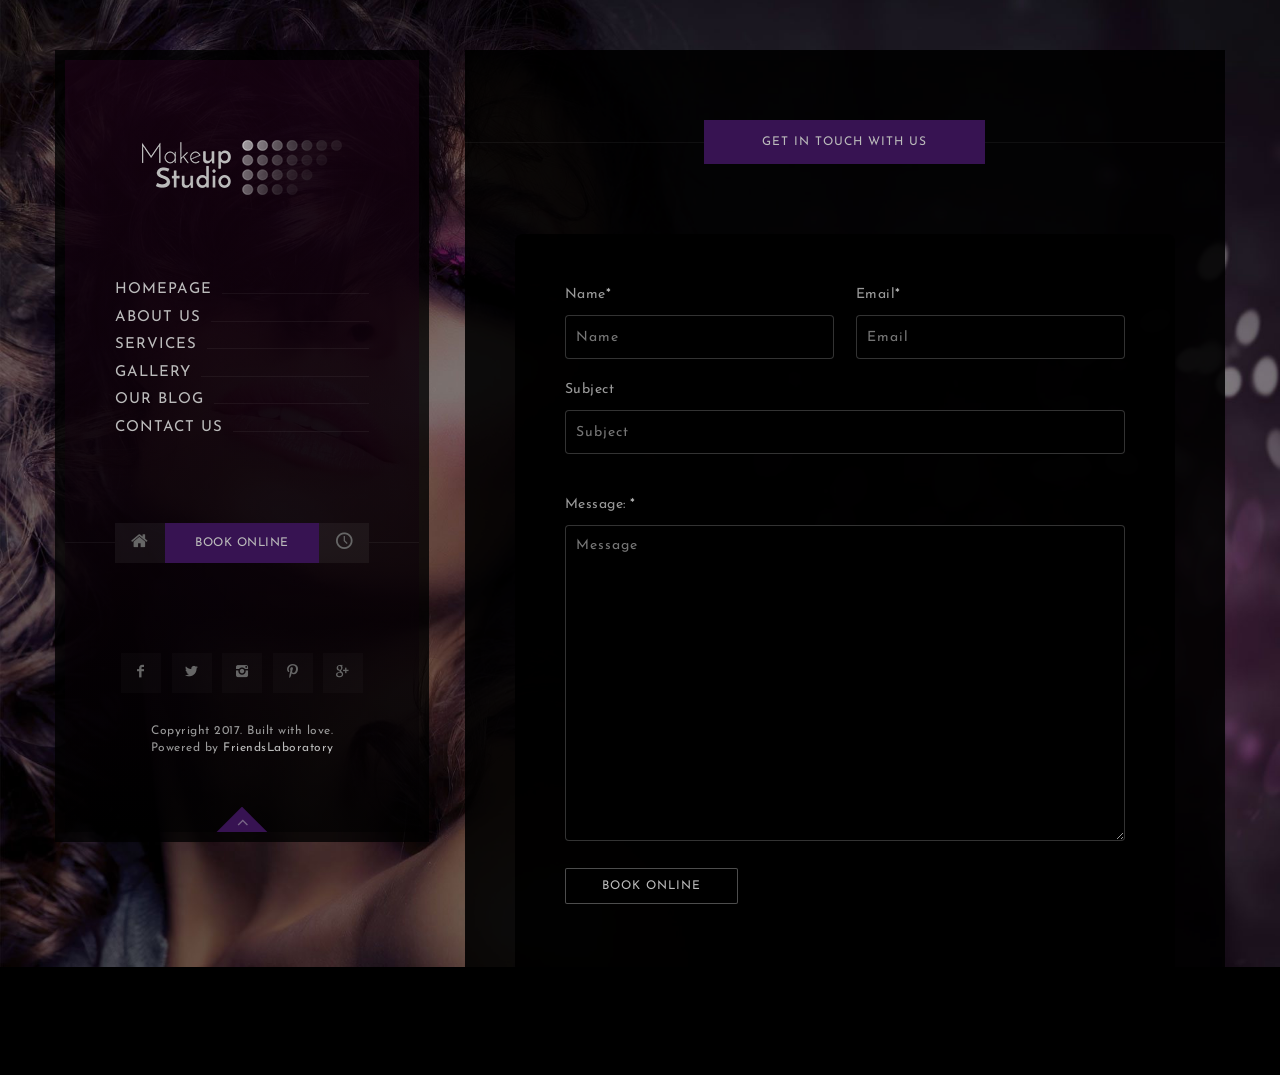
<file: frenify.com/work/envato/frenify/html/makeup/1/contact.html>
<!DOCTYPE html>
<!--[if lt IE 7 ]><html class="ie ie6" lang="en"> <![endif]-->
<!--[if IE 7 ]><html class="ie ie7" lang="en"> <![endif]-->
<!--[if IE 8 ]><html class="ie ie8" lang="en"> <![endif]-->
<!--[if (gte IE 9)|!(IE)]><!--><html lang="en"> <!--<![endif]-->


<!-- Mirrored from frenify.com/work/envato/frenify/html/makeup/1/contact.html by HTTrack Website Copier/3.x [XR&CO'2014], Sat, 16 Mar 2024 14:21:25 GMT -->
<head>

<meta http-equiv="Content-Type" content="text/html; charset=utf-8" />

<meta name="description" content="name of web site">
<meta name="author" content="FriendsLaboratory">

<meta name="viewport" content="width=device-width, initial-scale=1, maximum-scale=1">

<title>Contact | Makeup </title>

<link href="https://fonts.googleapis.com/css?family=Josefin+Sans:100,100i,300,300i,400,400i,600,600i,700,700i" rel="stylesheet">

<!-- STYLES -->
<link type="text/css" rel="stylesheet" href="css/fontello.css" />
<link type="text/css" rel="stylesheet" href="css/skeleton.css" />
<link type="text/css" rel="stylesheet" href="css/base.css" />
<link type="text/css" rel="stylesheet" href="css/fotorama.css" />
<link type="text/css" rel="stylesheet" href="css/owl.carousel.css" />
<link type="text/css" rel="stylesheet" href="css/animate.css" />
<link type="text/css" rel="stylesheet" href="css/magnific-popup.css" />
<link type="text/css" rel="stylesheet" href="css/datepicker.css" />
<link type="text/css" rel="stylesheet" href="css/timepicker.css" />
<link type="text/css" rel="stylesheet" href="css/style.css" />
<!--[if lt IE 9]> <script type="text/javascript" src="js/modernizr.custom.js"></script> <![endif]-->
<!-- /STYLES -->

</head>

<body>


<!-- WRAPPER ALL -->
<div class="makeup_fl_wrapper_all">
   
    <!-- CONTENT -->
    <div class="makeup_fl_content">
    	<div class="container">
    	
    		
    			
    			<!-- VERTICAL MENU -->
    			<div class="makeup_fl_ver_menu sticky_sidebar">
					<div class="vertical_menu">
						<div class="makeup_fl_ver_menu_in">
							<div class="makeup_fl_logo">
								<img src="img/logo.png" alt="" />
							</div>
							<div class="makeup_fl_nav_list">
								<ul>
									<li><a href="index-2.html"><span>Homepage</span></a></li>
									<li><a href="about.html"><span>About Us</span></a></li>
									<li><a href="services.html"><span>Services</span></a></li>
									<li><a href="gallery.html"><span>Gallery</span></a></li>
									<li><a href="blog.html"><span>Our Blog</span></a></li>
									<li><a href="contact.html"><span>Contact Us</span></a></li>
								</ul>
							</div>
							<div class="makeup_fl_booking_btn">
								<div class="btn_s_a"><a href="modal/address.html" class="ajax-popup-link"><i class="xcon-home"></i></a></div>
								<div class="btn_b"><a href="modal/booking.html" class="ajax-popup-link">Book Online</a></div>
								<div class="btn_s_b"><a href="modal/opening.html" class="ajax-popup-link"><i class="xcon-clock-1"></i></a></div>
							</div>
							<div class="makeup_fl_social_icons">
								<ul>
									<li><a href="#"><i class="xcon-facebook"></i></a></li>
									<li><a href="#"><i class="xcon-twitter"></i></a></li>
									<li><a href="#"><i class="xcon-instagram"></i></a></li>
									<li><a href="#"><i class="xcon-pinterest"></i></a></li>
									<li><a href="#"><i class="xcon-gplus"></i></a></li>
								</ul>
							</div>
							<div class="makeup_fl_cright">
								<span>Copyright 2017. Built with love.<br />Powered by <a href="https://themeforest.net/user/friendslaboratory">FriendsLaboratory</a></span>
							</div>
							<div class="makeup_fl_totop_wrapper">
								<div class="rotating"></div>
								<a href="#" class="totop"><i class="xcon-angle-up"></i></a>
							</div>
						</div>
					</div>
    			</div>
    			<!-- /VERTICAL MENU -->
    			
    			
    			<!-- CONTENT IN -->
    			<div class="makeup_fl_content_in sticky_sidebar">
    				<div class="makeup_fl_content_in_qq">
    				
						<!-- HEADER -->
						<div class="makeup_fl_header">
							<div class="makeup_fl_logo">
								<img src="img/logo.png" alt="" />
							</div>
							<div class="makeup_fl_header_trigger">
								<a href="#"></a>
								<span class="one"></span>
								<span class="two"></span>
								<span class="three"></span>
							</div>
							<div class="makeup_fl_booking_btn">
								<div class="btn_s_a"><a href="modal/address.html" class="ajax-popup-link"><i class="xcon-home"></i></a></div>
								<div class="btn_b"><a href="modal/booking.html" class="ajax-popup-link">Book Online</a></div>
								<div class="btn_s_b"><a href="modal/opening.html" class="ajax-popup-link"><i class="xcon-clock-1"></i></a></div>
							</div>
							<div class="clearfix"></div>
							<div class="makeup_fl_header_nav_list">
								<ul>
									<li class="mversion">
										<div class="makeup_fl_booking_btn">
											<div class="btn_s_a"><a href="modal/address.html" class="ajax-popup-link"><i class="xcon-home"></i></a></div>
											<div class="btn_b"><a href="modal/booking.html" class="ajax-popup-link">Book Online</a></div>
											<div class="btn_s_b"><a href="modal/opening.html" class="ajax-popup-link"><i class="xcon-clock-1"></i></a></div>
										</div>
									</li>
									<li><a href="index-2.html"><span>Homepage</span><br /><span class="row"></span></a></li>
									<li><a href="about.html"><span>About Us</span></a></li>
									<li><a href="services.html"><span>Services</span></a></li>
									<li><a href="gallery.html"><span>Gallery</span></a></li>
									<li><a href="blog.html"><span>Our Blog</span></a></li>
									<li><a href="contact.html"><span>Contact Us</span></a></li>
								</ul>
							</div>
						</div>
						<!-- /HEADER -->

						<div class="clearfix"></div>

						<!-- CONTENT WRAP -->
						<div class="makeup_fl_content_wrap">

							<!-- COMMON -->
							<div class="makeup_fl_common">

								<div class="makeup_fl_title_holder">
									<div class="line"></div>
									<span>Get In Touch With Us</span>
								</div>
								<div class="clearfix"></div>
								
								<!-- BOOK ONLINE -->
								<div id="book_online" class="booking_popup">
									<div class="book_online">
										<div class="makeup_fl_form">
											
											<form action="https://frenify.com/" method="post" class="contact_form" id="contact_form">

												<div class="fl-col-6">
													<div class="your-name">
														<label>Name<span>*</span></label>
														<input type="text" id="name" placeholder="Name"/>
													</div>
												</div>
												<div class="fl-col-6 last">
													<div class="your-email">
														<label>Email<span>*</span></label>
														<input type="text" id="email" placeholder="Email"/>
													</div>
												</div>
												<div class="fl-col-12">
													<div class="your-phone">
														<label>Subject</label>
														<input type="text" id="subject" placeholder="Subject"/>
													</div>
												</div>
												
												<div class="clearfix"></div>
												<div class="your-message">
													<label>Message: <span>*</span></label>
													<textarea id="message" placeholder="Message" cols="3" rows="15"></textarea>
												</div>
												<div class="button">
													<input type="button" class="makeup_fl_btn makeup_fl_btn_contactsend" value="Book Online" />
												</div>
												<!-- RETURN MESSAGES -->
												<div class="returnmessage" data-success="Your message has been received, We will contact you soon."></div>
												<div class="empty_notice"><span>Please Fill Required Fields</span></div>
												<!-- /RETURN MESSAGES -->
											</form>
										</div>
									</div>
								</div>
								<!-- /BOOK ONLINE -->
								
							</div>
							<!-- /COMMMON -->

						</div>
						<!-- /CONTENT WRAP -->


						<!-- FOOTER -->
						<div class="makeup_fl_footer">
							<div class="social_icons">
								<ul>
									<li><a href="#"><i class="xcon-facebook"></i></a></li>
									<li><a href="#"><i class="xcon-twitter"></i></a></li>
									<li><a href="#"><i class="xcon-linkedin"></i></a></li>
									<li><a href="#"><i class="xcon-pinterest"></i></a></li>
									<li><a href="#"><i class="xcon-instagram"></i></a></li>
								</ul>
							</div>
							<div class="cright">
								<span>&copy; Copyright by <a href="https://themeforest.net/user/friendslaboratory">FriendsLaboratory</a> 2017</span>
							</div>
							<div class="makeup_fl_totop_wrapper">
								<div class="rotating"></div>
								<a href="#" class="totop"><i class="xcon-angle-up"></i></a>
							</div>
						</div>
						<!-- /FOOTER -->
    				
					</div>
    			</div>
    			<!-- /CONTENT IN -->
    		
    	</div>
    </div>
    <!-- /CONTENT -->
  
</div>
<!-- /WRAPPER ALL -->



<!-- SCRIPTS -->
<script type="text/javascript" src="js/jquery.js"></script>
<script type="text/javascript" src="js/carousel.js"></script>
<script type="text/javascript" src="js/plugins.js"></script>
<!--[if lt IE 10]> <script type="text/javascript" src="js/ie8.js"></script> <![endif]-->
<script type="text/javascript" src="js/init.js"></script>
<!-- /SCRIPTS -->

</body>

<!-- Mirrored from frenify.com/work/envato/frenify/html/makeup/1/contact.html by HTTrack Website Copier/3.x [XR&CO'2014], Sat, 16 Mar 2024 14:21:25 GMT -->
</html>
</file>
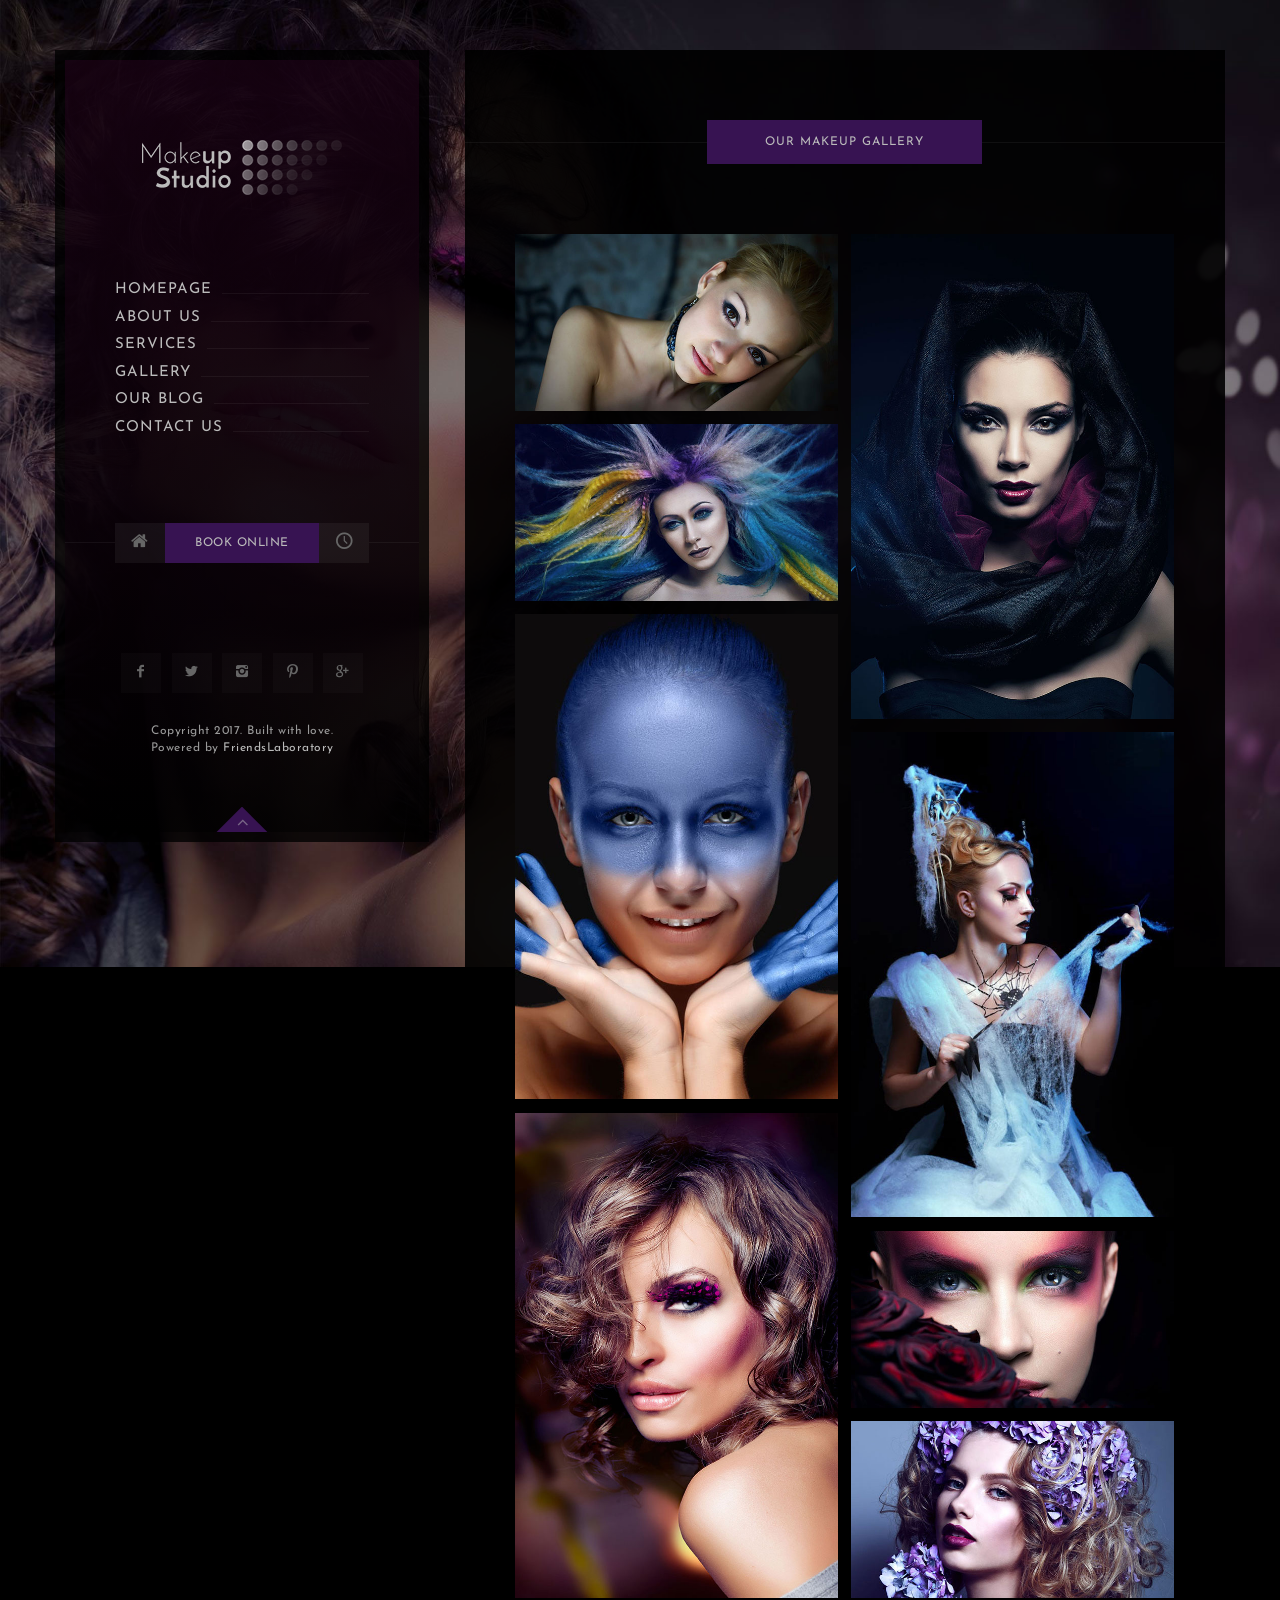
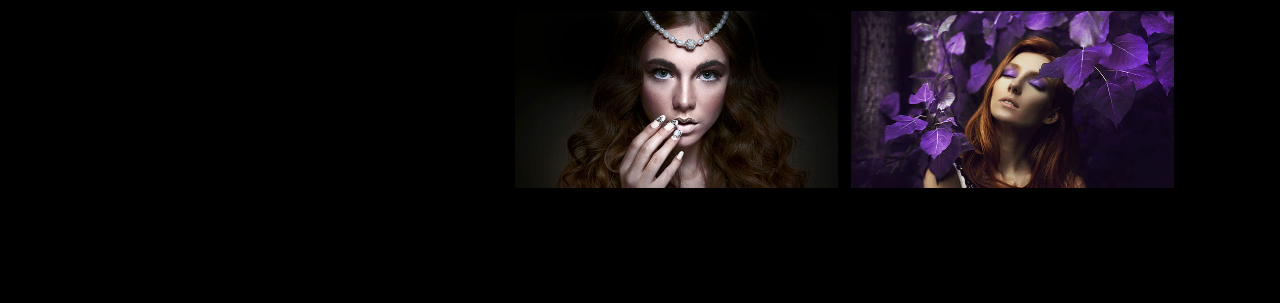
<file: frenify.com/work/envato/frenify/html/makeup/1/gallery.html>
<!DOCTYPE html>
<!--[if lt IE 7 ]><html class="ie ie6" lang="en"> <![endif]-->
<!--[if IE 7 ]><html class="ie ie7" lang="en"> <![endif]-->
<!--[if IE 8 ]><html class="ie ie8" lang="en"> <![endif]-->
<!--[if (gte IE 9)|!(IE)]><!--><html lang="en"> <!--<![endif]-->


<!-- Mirrored from frenify.com/work/envato/frenify/html/makeup/1/gallery.html by HTTrack Website Copier/3.x [XR&CO'2014], Sat, 16 Mar 2024 14:21:19 GMT -->
<head>

<meta http-equiv="Content-Type" content="text/html; charset=utf-8" />

<meta name="description" content="name of web site">
<meta name="author" content="FriendsLaboratory">

<meta name="viewport" content="width=device-width, initial-scale=1, maximum-scale=1">

<title>Gallery | Makeup </title>

<link href="https://fonts.googleapis.com/css?family=Josefin+Sans:100,100i,300,300i,400,400i,600,600i,700,700i" rel="stylesheet">

<!-- STYLES -->
<link type="text/css" rel="stylesheet" href="css/fontello.css" />
<link type="text/css" rel="stylesheet" href="css/skeleton.css" />
<link type="text/css" rel="stylesheet" href="css/base.css" />
<link type="text/css" rel="stylesheet" href="css/fotorama.css" />
<link type="text/css" rel="stylesheet" href="css/owl.carousel.css" />
<link type="text/css" rel="stylesheet" href="css/animate.css" />
<link type="text/css" rel="stylesheet" href="css/magnific-popup.css" />
<link type="text/css" rel="stylesheet" href="css/datepicker.css" />
<link type="text/css" rel="stylesheet" href="css/timepicker.css" />
<link type="text/css" rel="stylesheet" href="css/style.css" />
<!--[if lt IE 9]> <script type="text/javascript" src="js/modernizr.custom.js"></script> <![endif]-->
<!-- /STYLES -->

</head>

<body>


<!-- WRAPPER ALL -->
<div class="makeup_fl_wrapper_all">
   
    <!-- CONTENT -->
    <div class="makeup_fl_content">
    	<div class="container">
    	
    		
    			
    			<!-- VERTICAL MENU -->
    			<div class="makeup_fl_ver_menu sticky_sidebar">
					<div class="vertical_menu">
						<div class="makeup_fl_ver_menu_in">
							<div class="makeup_fl_logo">
								<img src="img/logo.png" alt="" />
							</div>
							<div class="makeup_fl_nav_list">
								<ul>
									<li><a href="index-2.html"><span>Homepage</span></a></li>
									<li><a href="about.html"><span>About Us</span></a></li>
									<li><a href="services.html"><span>Services</span></a></li>
									<li><a href="gallery.html"><span>Gallery</span></a></li>
									<li><a href="blog.html"><span>Our Blog</span></a></li>
									<li><a href="contact.html"><span>Contact Us</span></a></li>
								</ul>
							</div>
							<div class="makeup_fl_booking_btn">
								<div class="btn_s_a"><a href="modal/address.html" class="ajax-popup-link"><i class="xcon-home"></i></a></div>
								<div class="btn_b"><a href="modal/booking.html" class="ajax-popup-link">Book Online</a></div>
								<div class="btn_s_b"><a href="modal/opening.html" class="ajax-popup-link"><i class="xcon-clock-1"></i></a></div>
							</div>
							<div class="makeup_fl_social_icons">
								<ul>
									<li><a href="#"><i class="xcon-facebook"></i></a></li>
									<li><a href="#"><i class="xcon-twitter"></i></a></li>
									<li><a href="#"><i class="xcon-instagram"></i></a></li>
									<li><a href="#"><i class="xcon-pinterest"></i></a></li>
									<li><a href="#"><i class="xcon-gplus"></i></a></li>
								</ul>
							</div>
							<div class="makeup_fl_cright">
								<span>Copyright 2017. Built with love.<br />Powered by <a href="https://themeforest.net/user/friendslaboratory">FriendsLaboratory</a></span>
							</div>
							<div class="makeup_fl_totop_wrapper">
								<div class="rotating"></div>
								<a href="#" class="totop"><i class="xcon-angle-up"></i></a>
							</div>
						</div>
					</div>
    			</div>
    			<!-- /VERTICAL MENU -->
    			
    			
    			<!-- CONTENT IN -->
    			<div class="makeup_fl_content_in sticky_sidebar">
    				<div class="makeup_fl_content_in_qq">
    				
						<!-- HEADER -->
						<div class="makeup_fl_header">
							<div class="makeup_fl_logo">
								<img src="img/logo.png" alt="" />
							</div>
							<div class="makeup_fl_header_trigger">
								<a href="#"></a>
								<span class="one"></span>
								<span class="two"></span>
								<span class="three"></span>
							</div>
							<div class="makeup_fl_booking_btn">
								<div class="btn_s_a"><a href="modal/address.html" class="ajax-popup-link"><i class="xcon-home"></i></a></div>
								<div class="btn_b"><a href="modal/booking.html" class="ajax-popup-link">Book Online</a></div>
								<div class="btn_s_b"><a href="modal/opening.html" class="ajax-popup-link"><i class="xcon-clock-1"></i></a></div>
							</div>
							<div class="clearfix"></div>
							<div class="makeup_fl_header_nav_list">
								<ul>
									<li class="mversion">
										<div class="makeup_fl_booking_btn">
											<div class="btn_s_a"><a href="modal/address.html" class="ajax-popup-link"><i class="xcon-home"></i></a></div>
											<div class="btn_b"><a href="modal/booking.html" class="ajax-popup-link">Book Online</a></div>
											<div class="btn_s_b"><a href="modal/opening.html" class="ajax-popup-link"><i class="xcon-clock-1"></i></a></div>
										</div>
									</li>
									<li><a href="index-2.html"><span>Homepage</span><br /><span class="row"></span></a></li>
									<li><a href="about.html"><span>About Us</span></a></li>
									<li><a href="services.html"><span>Services</span></a></li>
									<li><a href="gallery.html"><span>Gallery</span></a></li>
									<li><a href="blog.html"><span>Our Blog</span></a></li>
									<li><a href="contact.html"><span>Contact Us</span></a></li>
								</ul>
							</div>
						</div>
						<!-- /HEADER -->

						<div class="clearfix"></div>

						<!-- CONTENT WRAP -->
						<div class="makeup_fl_content_wrap">

							<!-- COMMON -->
							<div class="makeup_fl_common">

								<div class="makeup_fl_title_holder">
									<div class="line"></div>
									<span>Our Makeup Gallery</span>
								</div>
								<div class="clearfix"></div>
								<ul class="makeup_fl_gallery_list gallery makeup_fl_masonry">
									<li class="makeup_fl_masonry_in">
										<a href="img/gallery/full1.jpg">
											<img src="img/gallery/thumb1.jpg" alt="" />	
										</a>
									</li>
									<li class="makeup_fl_masonry_in">
										<a href="img/gallery/full2.jpg">
											<img src="img/gallery/thumb2.jpg" alt="" />	
										</a>
									</li>
									<li class="makeup_fl_masonry_in">
										<a href="img/gallery/full3.jpg">
											<img src="img/gallery/thumb3.jpg" alt="" />	
										</a>
									</li>
									<li class="makeup_fl_masonry_in">
										<a href="img/gallery/full4.jpg">
											<img src="img/gallery/thumb4.jpg" alt="" />	
										</a>
									</li>
									<li class="makeup_fl_masonry_in">
										<a href="img/gallery/full5.jpg">
											<img src="img/gallery/thumb5.jpg" alt="" />	
										</a>
									</li>
									<li class="makeup_fl_masonry_in">
										<a href="img/gallery/full6.jpg">
											<img src="img/gallery/thumb6.jpg" alt="" />	
										</a>
									</li>
									<li class="makeup_fl_masonry_in">
										<a href="img/gallery/full7.jpg">
											<img src="img/gallery/thumb7.jpg" alt="" />	
										</a>
									</li>
									<li class="makeup_fl_masonry_in">
										<a href="img/gallery/full8.jpg">
											<img src="img/gallery/thumb8.jpg" alt="" />	
										</a>
									</li>
									<li class="makeup_fl_masonry_in">
										<a href="img/gallery/full9.jpg">
											<img src="img/gallery/thumb9.jpg" alt="" />	
										</a>
									</li>
									<li class="makeup_fl_masonry_in">
										<a href="img/gallery/full10.jpg">
											<img src="img/gallery/thumb10.jpg" alt="" />	
										</a>
									</li>
								</ul>
							</div>
							<!-- /COMMMON -->

						</div>
						<!-- /CONTENT WRAP -->


						<!-- FOOTER -->
						<div class="makeup_fl_footer">
							<div class="social_icons">
								<ul>
									<li><a href="#"><i class="xcon-facebook"></i></a></li>
									<li><a href="#"><i class="xcon-twitter"></i></a></li>
									<li><a href="#"><i class="xcon-linkedin"></i></a></li>
									<li><a href="#"><i class="xcon-pinterest"></i></a></li>
									<li><a href="#"><i class="xcon-instagram"></i></a></li>
								</ul>
							</div>
							<div class="cright">
								<span>&copy; Copyright by <a href="https://themeforest.net/user/friendslaboratory">FriendsLaboratory</a> 2017</span>
							</div>
							<div class="makeup_fl_totop_wrapper">
								<div class="rotating"></div>
								<a href="#" class="totop"><i class="xcon-angle-up"></i></a>
							</div>
						</div>
						<!-- /FOOTER -->
    				
					</div>
    			</div>
    			<!-- /CONTENT IN -->
    		
    	</div>
    </div>
    <!-- /CONTENT -->
  
</div>
<!-- /WRAPPER ALL -->



<!-- SCRIPTS -->
<script type="text/javascript" src="js/jquery.js"></script>
<script type="text/javascript" src="js/carousel.js"></script>
<script type="text/javascript" src="js/plugins.js"></script>
<!--[if lt IE 10]> <script type="text/javascript" src="js/ie8.js"></script> <![endif]-->
<script type="text/javascript" src="js/init.js"></script>
<!-- /SCRIPTS -->

</body>

<!-- Mirrored from frenify.com/work/envato/frenify/html/makeup/1/gallery.html by HTTrack Website Copier/3.x [XR&CO'2014], Sat, 16 Mar 2024 14:21:25 GMT -->
</html>
</file>
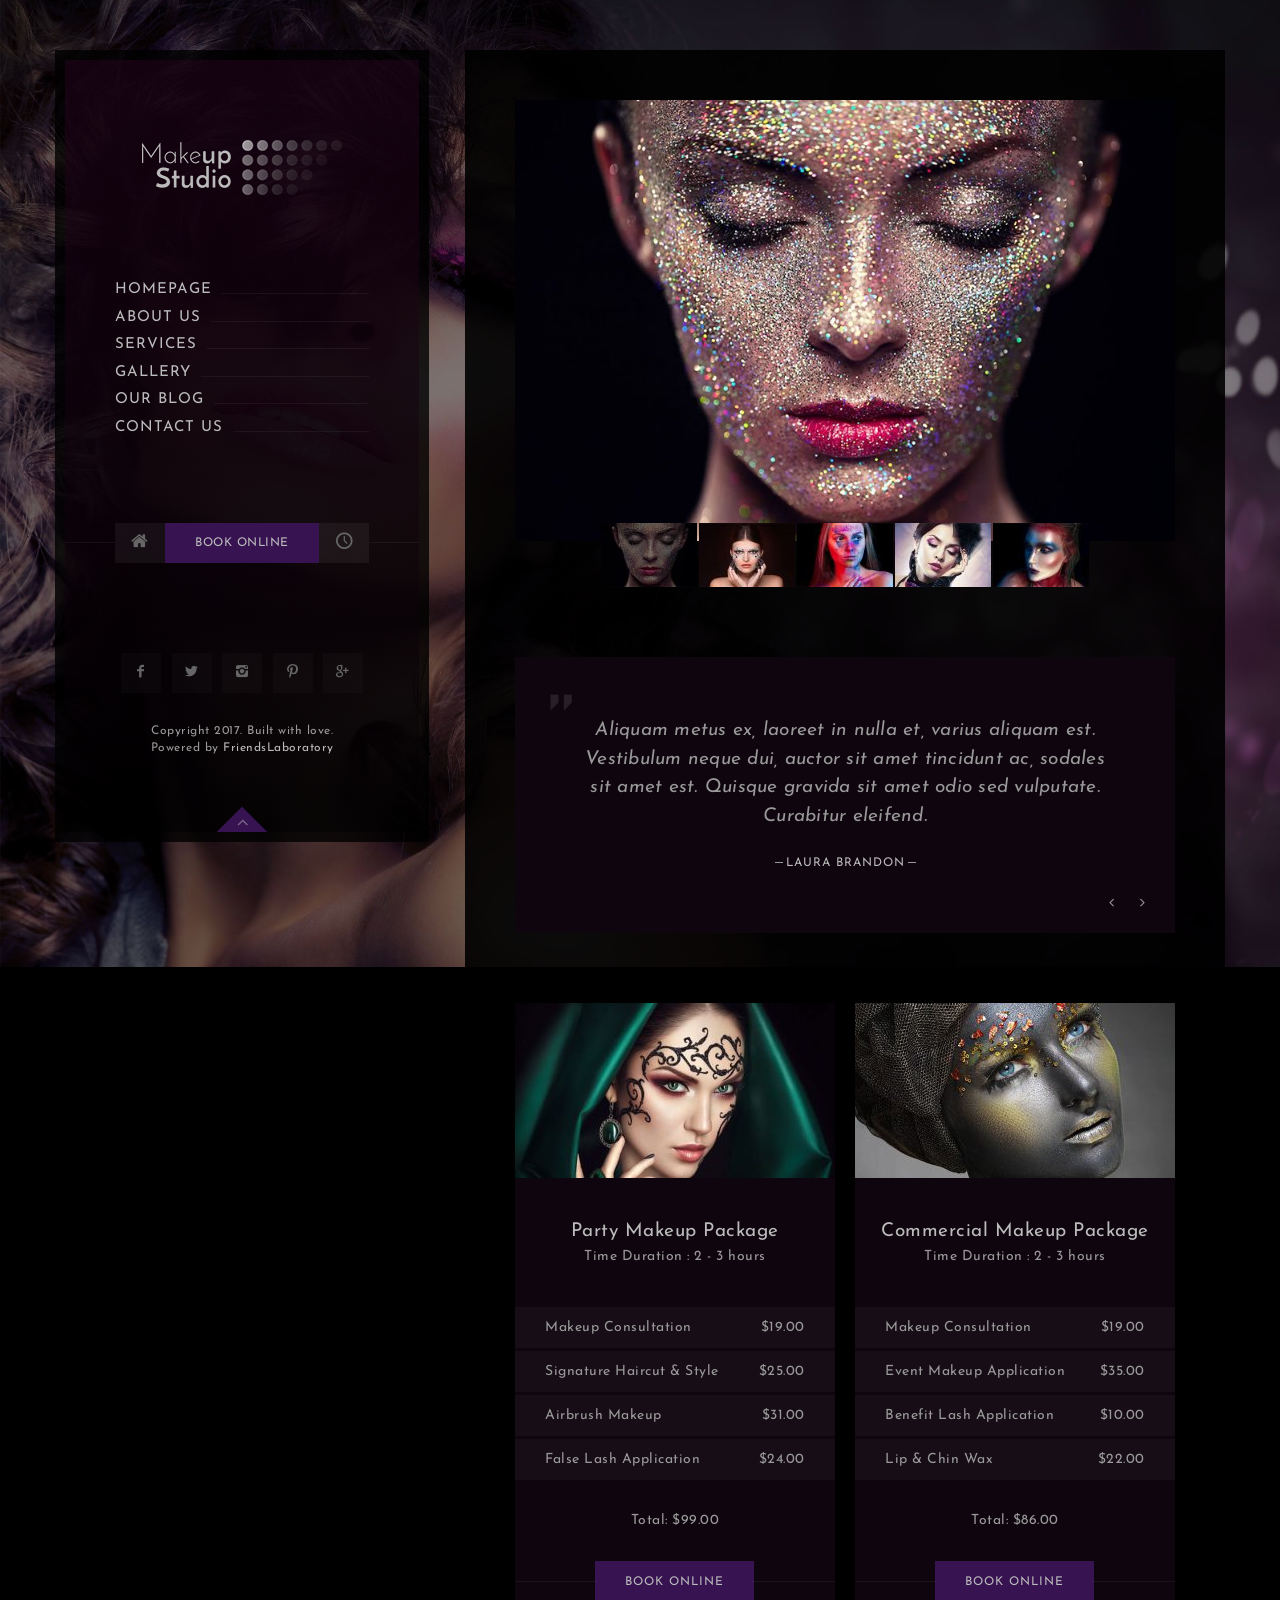
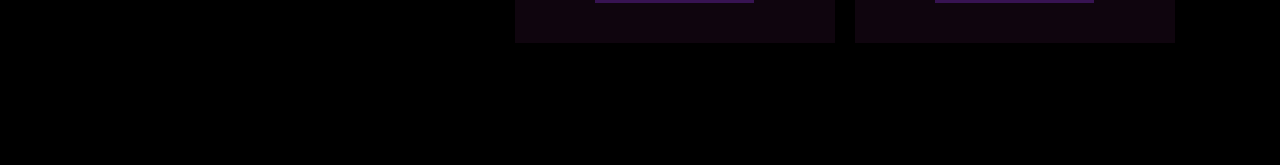
<file: frenify.com/work/envato/frenify/html/makeup/1/index-2.html>
<!DOCTYPE html>
<!--[if lt IE 7 ]><html class="ie ie6" lang="en"> <![endif]-->
<!--[if IE 7 ]><html class="ie ie7" lang="en"> <![endif]-->
<!--[if IE 8 ]><html class="ie ie8" lang="en"> <![endif]-->
<!--[if (gte IE 9)|!(IE)]><!--><html lang="en"> <!--<![endif]-->


<!-- Mirrored from frenify.com/work/envato/frenify/html/makeup/1/index.html by HTTrack Website Copier/3.x [XR&CO'2014], Sat, 16 Mar 2024 14:21:14 GMT -->
<head>

<meta http-equiv="Content-Type" content="text/html; charset=utf-8" />

<meta name="description" content="name of web site">
<meta name="author" content="FriendsLaboratory">

<meta name="viewport" content="width=device-width, initial-scale=1, maximum-scale=1">

<title>Homepage | Makeup</title>

<link href="https://fonts.googleapis.com/css?family=Josefin+Sans:100,100i,300,300i,400,400i,600,600i,700,700i" rel="stylesheet">

<!-- STYLES -->
<link type="text/css" rel="stylesheet" href="css/fontello.css" />
<link type="text/css" rel="stylesheet" href="css/skeleton.css" />
<link type="text/css" rel="stylesheet" href="css/base.css" />
<link type="text/css" rel="stylesheet" href="css/fotorama.css" />
<link type="text/css" rel="stylesheet" href="css/owl.carousel.css" />
<link type="text/css" rel="stylesheet" href="css/animate.css" />
<link type="text/css" rel="stylesheet" href="css/magnific-popup.css" />
<link type="text/css" rel="stylesheet" href="css/datepicker.css" />
<link type="text/css" rel="stylesheet" href="css/timepicker.css" />
<link type="text/css" rel="stylesheet" href="css/style.css" />
<!--[if lt IE 9]> <script type="text/javascript" src="js/modernizr.custom.js"></script> <![endif]-->
<!-- /STYLES -->

</head>

<body>


<!-- WRAPPER ALL -->
<div class="makeup_fl_wrapper_all">
   
    <!-- CONTENT -->
    <div class="makeup_fl_content">
    	<div class="container">
    	
    		
    			
    			<!-- VERTICAL MENU -->
    			<div class="makeup_fl_ver_menu sticky_sidebar">
					<div class="vertical_menu">
						<div class="makeup_fl_ver_menu_in">
							<div class="makeup_fl_logo">
								<img src="img/logo.png" alt="" />
							</div>
							<div class="makeup_fl_nav_list">
								<ul>
									<li><a href="index-2.html"><span>Homepage</span></a></li>
									<li><a href="about.html"><span>About Us</span></a></li>
									<li><a href="services.html"><span>Services</span></a></li>
									<li><a href="gallery.html"><span>Gallery</span></a></li>
									<li><a href="blog.html"><span>Our Blog</span></a></li>
									<li><a href="contact.html"><span>Contact Us</span></a></li>
								</ul>
							</div>
							<div class="makeup_fl_booking_btn">
								<div class="btn_s_a"><a href="modal/address.html" class="ajax-popup-link"><i class="xcon-home"></i></a></div>
								<div class="btn_b"><a href="modal/booking.html" class="ajax-popup-link">Book Online</a></div>
								<div class="btn_s_b"><a href="modal/opening.html" class="ajax-popup-link"><i class="xcon-clock-1"></i></a></div>
							</div>
							<div class="makeup_fl_social_icons">
								<ul>
									<li><a href="#"><i class="xcon-facebook"></i></a></li>
									<li><a href="#"><i class="xcon-twitter"></i></a></li>
									<li><a href="#"><i class="xcon-instagram"></i></a></li>
									<li><a href="#"><i class="xcon-pinterest"></i></a></li>
									<li><a href="#"><i class="xcon-gplus"></i></a></li>
								</ul>
							</div>
							<div class="makeup_fl_cright">
								<span>Copyright 2017. Built with love.<br />Powered by <a href="https://themeforest.net/user/friendslaboratory">FriendsLaboratory</a></span>
							</div>
							<div class="makeup_fl_totop_wrapper">
								<div class="rotating"></div>
								<a href="#" class="totop"><i class="xcon-angle-up"></i></a>
							</div>
						</div>
					</div>
    			</div>
    			<!-- /VERTICAL MENU -->
    			
    			
    			<!-- CONTENT IN -->
    			<div class="makeup_fl_content_in sticky_sidebar">
    				<div class="makeup_fl_content_in_qq">
    				
						<!-- HEADER -->
						<div class="makeup_fl_header">
							<div class="makeup_fl_logo">
								<img src="img/logo.png" alt="" />
							</div>
							<div class="makeup_fl_header_trigger">
								<a href="#"></a>
								<span class="one"></span>
								<span class="two"></span>
								<span class="three"></span>
							</div>
							<div class="makeup_fl_booking_btn">
								<div class="btn_s_a"><a href="modal/address.html" class="ajax-popup-link"><i class="xcon-home"></i></a></div>
								<div class="btn_b"><a href="modal/booking.html" class="ajax-popup-link">Book Online</a></div>
								<div class="btn_s_b"><a href="modal/opening.html" class="ajax-popup-link"><i class="xcon-clock-1"></i></a></div>
							</div>
							<div class="clearfix"></div>
							<div class="makeup_fl_header_nav_list">
								<ul>
									<li class="mversion">
										<div class="makeup_fl_booking_btn">
											<div class="btn_s_a"><a href="modal/address.html" class="ajax-popup-link"><i class="xcon-home"></i></a></div>
											<div class="btn_b"><a href="modal/booking.html" class="ajax-popup-link">Book Online</a></div>
											<div class="btn_s_b"><a href="modal/opening.html" class="ajax-popup-link"><i class="xcon-clock-1"></i></a></div>
										</div>
									</li>
									<li><a href="index-2.html"><span>Homepage</span><br /><span class="row"></span></a></li>
									<li><a href="about.html"><span>About Us</span></a></li>
									<li><a href="services.html"><span>Services</span></a></li>
									<li><a href="gallery.html"><span>Gallery</span></a></li>
									<li><a href="blog.html"><span>Our Blog</span></a></li>
									<li><a href="contact.html"><span>Contact Us</span></a></li>
								</ul>
							</div>
						</div>
						<!-- /HEADER -->


						<!-- CONTENT WRAP -->
						<div class="makeup_fl_content_wrap">


							<!-- FOTORAMA -->
							<div class="makeup_fl_fotorama">
								<div class="fotorama" data-nav="thumbs"  data-autoplay="4000" data-loop="true" data-keyboard="true"  data-arrows="true" data-click="true" data-swipe="true" data-stopautoplayontouch="false" data-transition="slide" data-fit="cover" data-width="100%">
								  <a href="img/fotorama/full1.jpg">
								  	<img src="img/fotorama/thumb1.jpg" width="144" height="96" alt="" />
								  </a>
								  <a href="img/fotorama/full2.jpg">
								  	<img src="img/fotorama/thumb2.jpg" width="144" height="96" alt="" />
								  </a>
								  <a href="img/fotorama/full3.jpg">
								  	<img src="img/fotorama/thumb3.jpg" width="144" height="96" alt="" />
								  </a>
								  <a href="img/fotorama/full4.jpg">
								  	<img src="img/fotorama/thumb4.jpg" width="144" height="96" alt="" />
								  </a>
								  <a href="img/fotorama/full5.jpg">
								  	<img src="img/fotorama/thumb5.jpg" width="144" height="96" alt="" />
								  </a>
								</div>
							</div>
							<!-- /FOTORAMA -->

							<!-- TESTIMONIALS -->
							<div class="makeup_fl_content_testimonials">
								<div class="testimonials">
									<div class="quote"><i class="xcon-quote-right-alt"></i></div>
									<div class="owl-carousel owl-theme">
										<div class="item">
											<p>Aliquam metus ex, laoreet in nulla et, varius aliquam est. Vestibulum neque dui, auctor sit amet tincidunt ac, sodales sit amet est. Quisque gravida sit amet odio sed vulputate. Curabitur eleifend.</p>
											<br />
											<span>Laura Brandon</span>
										</div>
										<div class="item">
											<p>Sed ultrices eleifend risus eu convallis. Cras lacinia interdum ligula id posuere. Sed nec diam libero. Nunc arcu orci, mollis nec condimentum tincidunt, facilisis in nunc. Quisque malesuada molestie.</p>
											<br />
											<span>Britney Spears</span>
										</div>
										<div class="item">
											<p>Integer viverra non eros ac sollicitudin. Nunc lorem erat, finibus at consectetur in, vestibulum tristique ligula. Fusce nunc tortor, gravida fermentum diam in, dictum vestibulum libero.</p>
											<br />
											<span>Selena Gomez</span>
										</div>
										<div class="item">
											<p>Praesent in augue in purus iaculis scelerisque. Etiam at gravida neque. Proin nulla magna, tempus in leo non, maximus efficitur purus. Mauris vel mollis est. Suspendisse maximus cursus feugiat.</p>
											<br />
											<span>Paula Samry</span>
										</div>
										<div class="item">
											<p>Curabitur eget varius augue, non feugiat nisl. Duis fermentum est vel quam pharetra accumsan. Nulla sodales leo nisl, vel dignissim lacus finibus sit amet. Pellentesque elementum lacinia leo eget pulvinar.</p>
											<br />
											<span>Wendy Clifford</span>
										</div>
									</div>
									<div class="prev_next_btn">
										<a href="#" class="prev"><i class="xcon-angle-left"></i></a>
										<a href="#" class="next"><i class="xcon-angle-right"></i></a>
									</div>
								</div>

							</div>
							<!-- /TESTIMONIALS -->

							<!-- PACKAGE LIST -->
							<div class="makeup_fl_package_list makeup_fl_masonry">

								<!-- PACKAGE LIST #1 -->
								<div class="makeup_fl_package_list_in makeup_fl_masonry_in">
									<div class="pckg_img">
										<img src="img/package1.jpg" alt="" />
									</div>
									<div class="pckg_info">
										<div class="title_holder">
											<h3>Party Makeup Package</h3>
											<span>Time Duration : 2 - 3 hours</span>
										</div>
										<div class="price_list">
											<ul>
												<li>
													<div class="price_li">
														<span class="span1">Makeup Consultation</span>
														<span class="span2">$19.00</span>
													</div>
												</li>
												<li>
													<div class="price_li">
														<span class="span1">Signature Haircut &amp; Style</span>
														<span class="span2">$25.00</span>
													</div>
												</li>
												<li>
													<div class="price_li">
														<span class="span1">Airbrush Makeup</span>
														<span class="span2">$31.00</span>
													</div>
												</li>
												<li>
													<div class="price_li">
														<span class="span1">False Lash Application</span>
														<span class="span2">$24.00</span>
													</div>
												</li>
											</ul>
										</div>
										<div class="total"><span>Total: $99.00</span></div>
										<div class="footer">
											<div class="footer_btn">
												<a href="modal/booking.html" class="ajax-popup-link">Book Online</a>
											</div>
										</div>
									</div>
								</div>
								<!-- /PACKAGE LIST #1 -->


								<!-- PACKAGE LIST #2 -->
								<div class="makeup_fl_package_list_in makeup_fl_masonry_in">
									<div class="pckg_img">
										<img src="img/package2.jpg" alt="" />
									</div>
									<div class="pckg_info">
										<div class="title_holder">
											<h3>Commercial Makeup Package</h3>
											<span>Time Duration : 2 - 3 hours</span>
										</div>
										<div class="price_list">
											<ul>
												<li>
													<div class="price_li">
														<span class="span1">Makeup Consultation</span>
														<span class="span2">$19.00</span>
													</div>
												</li>
												<li>
													<div class="price_li">
														<span class="span1">Event Makeup Application</span>
														<span class="span2">$35.00</span>
													</div>
												</li>
												<li>
													<div class="price_li">
														<span class="span1">Benefit Lash Application</span>
														<span class="span2">$10.00</span>
													</div>
												</li>
												<li>
													<div class="price_li">
														<span class="span1">Lip &amp; Chin Wax</span>
														<span class="span2">$22.00</span>
													</div>
												</li>
											</ul>
										</div>
										<div class="total"><span>Total: $86.00</span></div>
										<div class="footer">
											<div class="footer_btn">
												<a href="modal/booking.html" class="ajax-popup-link">Book Online</a>
											</div>
										</div>
									</div>
								</div>
								<!-- /PACKAGE LIST #2 -->

							</div>
							<!-- /PACKAGE LIST -->

						</div>
						<!-- /CONTENT WRAP -->



						<!-- FOOTER -->
						<div class="makeup_fl_footer">
							<div class="social_icons">
								<ul>
									<li><a href="#"><i class="xcon-facebook"></i></a></li>
									<li><a href="#"><i class="xcon-twitter"></i></a></li>
									<li><a href="#"><i class="xcon-linkedin"></i></a></li>
									<li><a href="#"><i class="xcon-pinterest"></i></a></li>
									<li><a href="#"><i class="xcon-instagram"></i></a></li>
								</ul>
							</div>
							<div class="cright">
								<span>&copy; Copyright by <a href="https://themeforest.net/user/friendslaboratory">FriendsLaboratory</a> 2017</span>
							</div>
							<div class="makeup_fl_totop_wrapper">
								<div class="rotating"></div>
								<a href="#" class="totop"><i class="xcon-angle-up"></i></a>
							</div>
						</div>
						<!-- /FOOTER -->
    				
					</div>
    			</div>
    			<!-- /CONTENT IN -->
    		
    	</div>
    </div>
    <!-- /CONTENT -->
  
</div>
<!-- /WRAPPER ALL -->



<!-- SCRIPTS -->
<script type="text/javascript" src="js/jquery.js"></script>
<script type="text/javascript" src="js/carousel.js"></script>
<script type="text/javascript" src="js/plugins.js"></script>
<!--[if lt IE 10]> <script type="text/javascript" src="js/ie8.js"></script> <![endif]-->
<script type="text/javascript" src="js/init.js"></script>
<!-- /SCRIPTS -->

</body>

<!-- Mirrored from frenify.com/work/envato/frenify/html/makeup/1/index.html by HTTrack Website Copier/3.x [XR&CO'2014], Sat, 16 Mar 2024 14:21:14 GMT -->
</html>
</file>
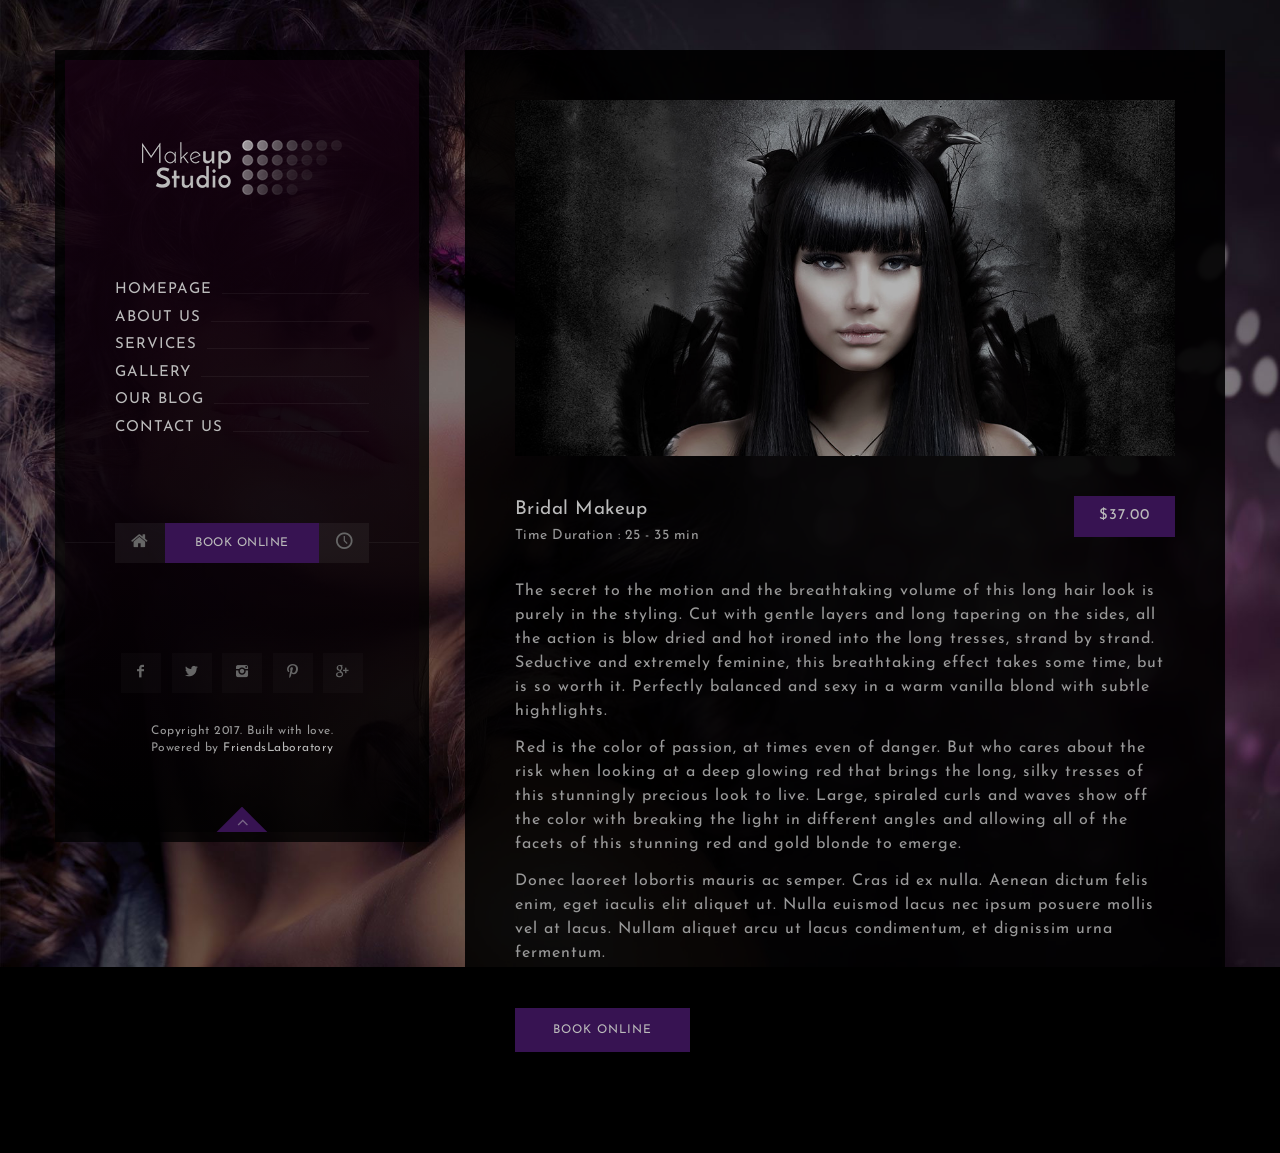
<file: frenify.com/work/envato/frenify/html/makeup/1/service_single.html>
<!DOCTYPE html>
<!--[if lt IE 7 ]><html class="ie ie6" lang="en"> <![endif]-->
<!--[if IE 7 ]><html class="ie ie7" lang="en"> <![endif]-->
<!--[if IE 8 ]><html class="ie ie8" lang="en"> <![endif]-->
<!--[if (gte IE 9)|!(IE)]><!--><html lang="en"> <!--<![endif]-->


<!-- Mirrored from frenify.com/work/envato/frenify/html/makeup/1/service_single.html by HTTrack Website Copier/3.x [XR&CO'2014], Sat, 16 Mar 2024 14:21:26 GMT -->
<head>

<meta http-equiv="Content-Type" content="text/html; charset=utf-8" />

<meta name="description" content="name of web site">
<meta name="author" content="FriendsLaboratory">

<meta name="viewport" content="width=device-width, initial-scale=1, maximum-scale=1">

<title>Service Single | Makeup </title>

<link href="https://fonts.googleapis.com/css?family=Josefin+Sans:100,100i,300,300i,400,400i,600,600i,700,700i" rel="stylesheet">

<!-- STYLES -->
<link type="text/css" rel="stylesheet" href="css/fontello.css" />
<link type="text/css" rel="stylesheet" href="css/skeleton.css" />
<link type="text/css" rel="stylesheet" href="css/base.css" />
<link type="text/css" rel="stylesheet" href="css/fotorama.css" />
<link type="text/css" rel="stylesheet" href="css/owl.carousel.css" />
<link type="text/css" rel="stylesheet" href="css/animate.css" />
<link type="text/css" rel="stylesheet" href="css/magnific-popup.css" />
<link type="text/css" rel="stylesheet" href="css/datepicker.css" />
<link type="text/css" rel="stylesheet" href="css/timepicker.css" />
<link type="text/css" rel="stylesheet" href="css/datepicker.css" />
<link type="text/css" rel="stylesheet" href="css/style.css" />
<!--[if lt IE 9]> <script type="text/javascript" src="js/modernizr.custom.js"></script> <![endif]-->
<!-- /STYLES -->

</head>

<body>


<!-- WRAPPER ALL -->
<div class="makeup_fl_wrapper_all">
   
    <!-- CONTENT -->
    <div class="makeup_fl_content">
    	<div class="container">
    	
    		
    			
    			<!-- VERTICAL MENU -->
    			<div class="makeup_fl_ver_menu sticky_sidebar">
					<div class="vertical_menu">
						<div class="makeup_fl_ver_menu_in">
							<div class="makeup_fl_logo">
								<img src="img/logo.png" alt="" />
							</div>
							<div class="makeup_fl_nav_list">
								<ul>
									<li><a href="index-2.html"><span>Homepage</span></a></li>
									<li><a href="about.html"><span>About Us</span></a></li>
									<li><a href="services.html"><span>Services</span></a></li>
									<li><a href="gallery.html"><span>Gallery</span></a></li>
									<li><a href="blog.html"><span>Our Blog</span></a></li>
									<li><a href="contact.html"><span>Contact Us</span></a></li>
								</ul>
							</div>
							<div class="makeup_fl_booking_btn">
								<div class="btn_s_a"><a href="modal/address.html" class="ajax-popup-link"><i class="xcon-home"></i></a></div>
								<div class="btn_b"><a href="modal/booking.html" class="ajax-popup-link">Book Online</a></div>
								<div class="btn_s_b"><a href="modal/opening.html" class="ajax-popup-link"><i class="xcon-clock-1"></i></a></div>
							</div>
							<div class="makeup_fl_social_icons">
								<ul>
									<li><a href="#"><i class="xcon-facebook"></i></a></li>
									<li><a href="#"><i class="xcon-twitter"></i></a></li>
									<li><a href="#"><i class="xcon-instagram"></i></a></li>
									<li><a href="#"><i class="xcon-pinterest"></i></a></li>
									<li><a href="#"><i class="xcon-gplus"></i></a></li>
								</ul>
							</div>
							<div class="makeup_fl_cright">
								<span>Copyright 2017. Built with love.<br />Powered by <a href="https://themeforest.net/user/friendslaboratory">FriendsLaboratory</a></span>
							</div>
							<div class="makeup_fl_totop_wrapper">
								<div class="rotating"></div>
								<a href="#" class="totop"><i class="xcon-angle-up"></i></a>
							</div>
						</div>
					</div>
    			</div>
    			<!-- /VERTICAL MENU -->
    			
    			
    			<!-- CONTENT IN -->
    			<div class="makeup_fl_content_in sticky_sidebar">
    				<div class="makeup_fl_content_in_qq">
    				
						<!-- HEADER -->
						<div class="makeup_fl_header">
							<div class="makeup_fl_logo">
								<img src="img/logo.png" alt="" />
							</div>
							<div class="makeup_fl_header_trigger">
								<a href="#"></a>
								<span class="one"></span>
								<span class="two"></span>
								<span class="three"></span>
							</div>
							<div class="makeup_fl_booking_btn">
								<div class="btn_s_a"><a href="modal/address.html" class="ajax-popup-link"><i class="xcon-home"></i></a></div>
								<div class="btn_b"><a href="modal/booking.html" class="ajax-popup-link">Book Online</a></div>
								<div class="btn_s_b"><a href="modal/opening.html" class="ajax-popup-link"><i class="xcon-clock-1"></i></a></div>
							</div>
							<div class="clearfix"></div>
							<div class="makeup_fl_header_nav_list">
								<ul>
									<li class="mversion">
										<div class="makeup_fl_booking_btn">
											<div class="btn_s_a"><a href="modal/address.html" class="ajax-popup-link"><i class="xcon-home"></i></a></div>
											<div class="btn_b"><a href="modal/booking.html" class="ajax-popup-link">Book Online</a></div>
											<div class="btn_s_b"><a href="modal/opening.html" class="ajax-popup-link"><i class="xcon-clock-1"></i></a></div>
										</div>
									</li>
									<li><a href="index-2.html"><span>Homepage</span><br /><span class="row"></span></a></li>
									<li><a href="about.html"><span>About Us</span></a></li>
									<li><a href="services.html"><span>Services</span></a></li>
									<li><a href="gallery.html"><span>Gallery</span></a></li>
									<li><a href="blog.html"><span>Our Blog</span></a></li>
									<li><a href="contact.html"><span>Contact Us</span></a></li>
								</ul>
							</div>
						</div>
						<!-- /HEADER -->

						<div class="clearfix"></div>

						<!-- CONTENT WRAP -->
						<div class="makeup_fl_content_wrap">

							<!-- COMMON -->
							<div class="makeup_fl_common">
								<div class="common_img">
									<img src="img/services/single.jpg" alt="" />
									<div class="overlay"></div>
								</div>
								<div class="common_full_info">
									<div class="title_holder">
										<div class="common_name">
											<h3>Bridal Makeup</h3>
											<span>Time Duration : 25 - 35 min</span>
										</div>
										<div class="common_price">
											<span>$37.00</span>
										</div>
									</div>
									<div class="common_info">
										<p>The secret to the motion and the breathtaking volume of this long hair look is purely in the styling. Cut with gentle layers and long tapering on the sides, all the action is blow dried and hot ironed into the long tresses, strand by strand. Seductive and extremely feminine, this breathtaking effect takes some time, but is so worth it. Perfectly balanced and sexy in a warm vanilla blond with subtle hightlights.</p>
										<p>Red is the color of passion, at times even of danger. But who cares about the risk when looking at a deep glowing red that brings the long, silky tresses of this stunningly precious look to live. Large, spiraled curls and waves show off the color with breaking the light in different angles and allowing all of the facets of this stunning red and gold blonde to emerge.</p>
										<p>Donec laoreet lobortis mauris ac semper. Cras id ex nulla. Aenean dictum felis enim, eget iaculis elit aliquet ut. Nulla euismod lacus nec ipsum posuere mollis vel at lacus. Nullam aliquet arcu ut lacus condimentum, et dignissim urna fermentum.</p>
									</div>
									<div class="makeup_fl_btn">
										<a href="modal/booking.html" class="ajax-popup-link">Book Online</a>
									</div>
								</div>
							</div>
							<!-- /COMMON -->


						</div>
						<!-- /CONTENT WRAP -->



						<!-- FOOTER -->
						<div class="makeup_fl_footer">
							<div class="social_icons">
								<ul>
									<li><a href="#"><i class="xcon-facebook"></i></a></li>
									<li><a href="#"><i class="xcon-twitter"></i></a></li>
									<li><a href="#"><i class="xcon-linkedin"></i></a></li>
									<li><a href="#"><i class="xcon-pinterest"></i></a></li>
									<li><a href="#"><i class="xcon-instagram"></i></a></li>
								</ul>
							</div>
							<div class="cright">
								<span>&copy; Copyright by <a href="https://themeforest.net/user/friendslaboratory">FriendsLaboratory</a> 2017</span>
							</div>
							<div class="makeup_fl_totop_wrapper">
								<div class="rotating"></div>
								<a href="#" class="totop"><i class="xcon-angle-up"></i></a>
							</div>
						</div>
						<!-- /FOOTER -->
    				
					</div>
    			</div>
    			<!-- /CONTENT IN -->
    		
    	</div>
    </div>
    <!-- /CONTENT -->
  
</div>
<!-- /WRAPPER ALL -->



<!-- SCRIPTS -->
<script type="text/javascript" src="js/jquery.js"></script>
<script type="text/javascript" src="js/carousel.js"></script>
<script type="text/javascript" src="js/plugins.js"></script>
<!--[if lt IE 10]> <script type="text/javascript" src="js/ie8.js"></script> <![endif]-->
<script type="text/javascript" src="js/init.js"></script>
<!-- /SCRIPTS -->

</body>

<!-- Mirrored from frenify.com/work/envato/frenify/html/makeup/1/service_single.html by HTTrack Website Copier/3.x [XR&CO'2014], Sat, 16 Mar 2024 14:21:27 GMT -->
</html>
</file>
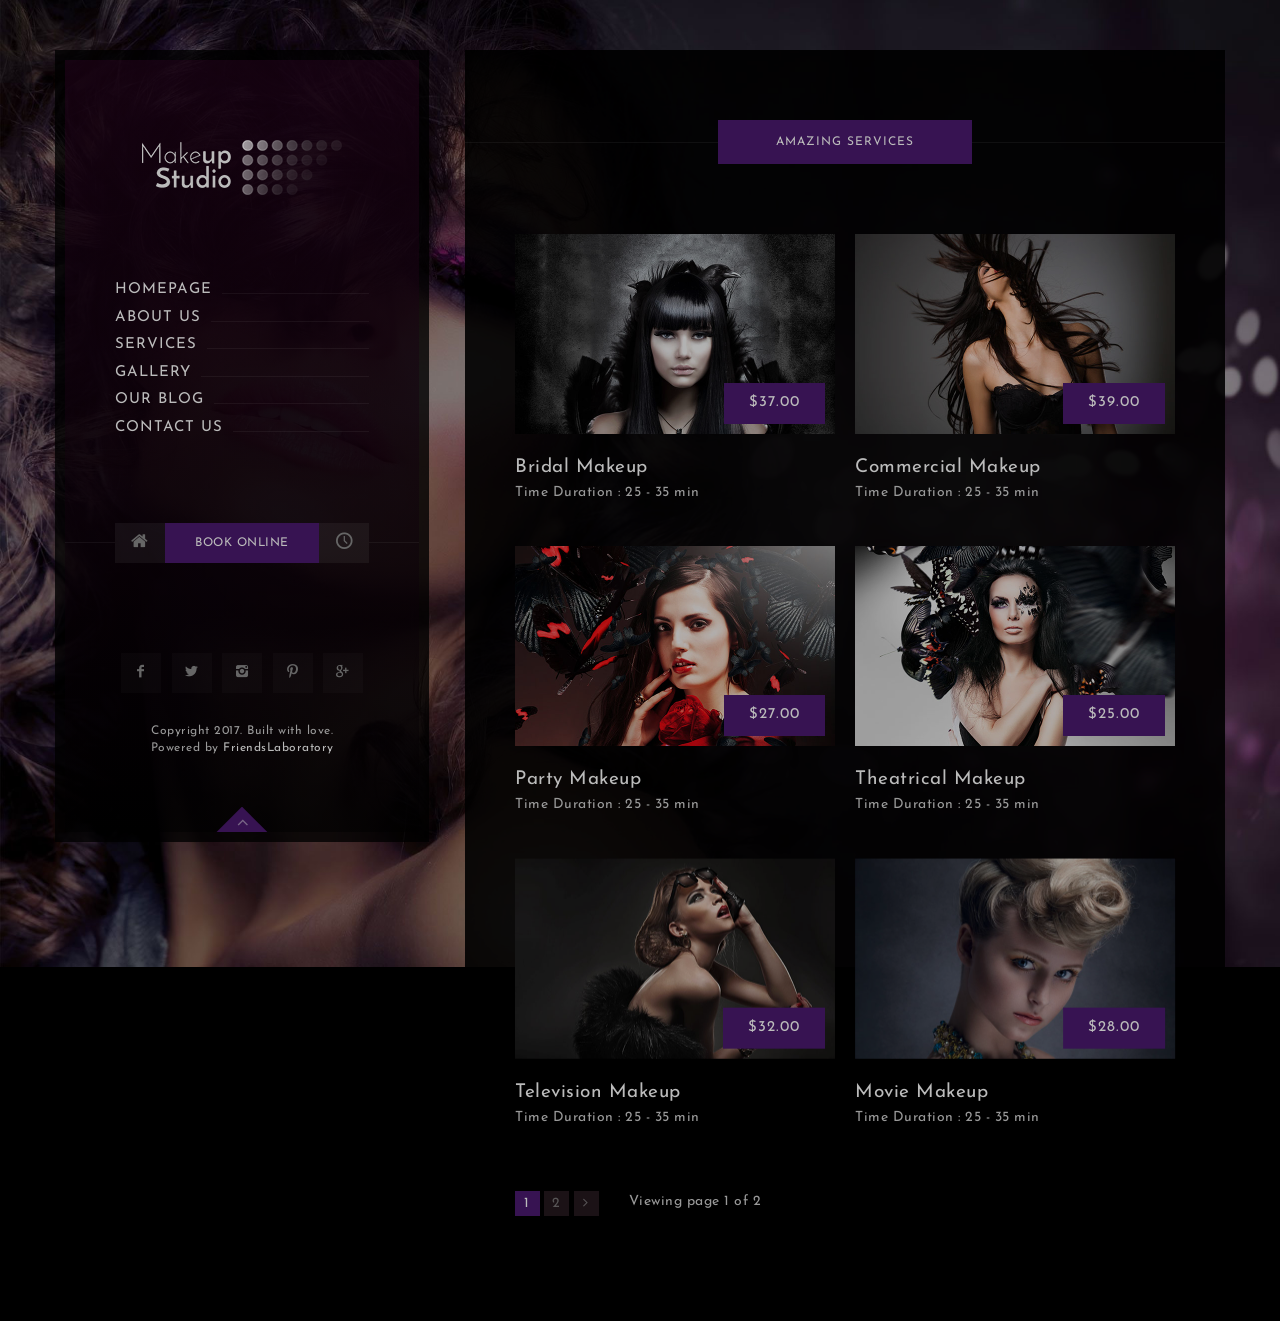
<file: frenify.com/work/envato/frenify/html/makeup/1/services.html>
<!DOCTYPE html>
<!--[if lt IE 7 ]><html class="ie ie6" lang="en"> <![endif]-->
<!--[if IE 7 ]><html class="ie ie7" lang="en"> <![endif]-->
<!--[if IE 8 ]><html class="ie ie8" lang="en"> <![endif]-->
<!--[if (gte IE 9)|!(IE)]><!--><html lang="en"> <!--<![endif]-->


<!-- Mirrored from frenify.com/work/envato/frenify/html/makeup/1/services.html by HTTrack Website Copier/3.x [XR&CO'2014], Sat, 16 Mar 2024 14:21:17 GMT -->
<head>

<meta http-equiv="Content-Type" content="text/html; charset=utf-8" />

<meta name="description" content="name of web site">
<meta name="author" content="FriendsLaboratory">

<meta name="viewport" content="width=device-width, initial-scale=1, maximum-scale=1">

<title>Services | Makeup </title>

<link href="https://fonts.googleapis.com/css?family=Josefin+Sans:100,100i,300,300i,400,400i,600,600i,700,700i" rel="stylesheet">

<!-- STYLES -->
<link type="text/css" rel="stylesheet" href="css/fontello.css" />
<link type="text/css" rel="stylesheet" href="css/skeleton.css" />
<link type="text/css" rel="stylesheet" href="css/base.css" />
<link type="text/css" rel="stylesheet" href="css/fotorama.css" />
<link type="text/css" rel="stylesheet" href="css/owl.carousel.css" />
<link type="text/css" rel="stylesheet" href="css/animate.css" />
<link type="text/css" rel="stylesheet" href="css/magnific-popup.css" />
<link type="text/css" rel="stylesheet" href="css/datepicker.css" />
<link type="text/css" rel="stylesheet" href="css/timepicker.css" />
<link type="text/css" rel="stylesheet" href="css/datepicker.css" />
<link type="text/css" rel="stylesheet" href="css/style.css" />
<!--[if lt IE 9]> <script type="text/javascript" src="js/modernizr.custom.js"></script> <![endif]-->
<!-- /STYLES -->

</head>

<body>


<!-- WRAPPER ALL -->
<div class="makeup_fl_wrapper_all">
   
    <!-- CONTENT -->
    <div class="makeup_fl_content">
    	<div class="container">
    	
    		
    			<!-- VERTICAL MENU -->
    			<div class="makeup_fl_ver_menu sticky_sidebar">
					<div class="vertical_menu">
						<div class="makeup_fl_ver_menu_in">
							<div class="makeup_fl_logo">
								<img src="img/logo.png" alt="" />
							</div>
							<div class="makeup_fl_nav_list">
								<ul>
									<li><a href="index-2.html"><span>Homepage</span></a></li>
									<li><a href="about.html"><span>About Us</span></a></li>
									<li><a href="services.html"><span>Services</span></a></li>
									<li><a href="gallery.html"><span>Gallery</span></a></li>
									<li><a href="blog.html"><span>Our Blog</span></a></li>
									<li><a href="contact.html"><span>Contact Us</span></a></li>
								</ul>
							</div>
							<div class="makeup_fl_booking_btn">
								<div class="btn_s_a"><a href="modal/address.html" class="ajax-popup-link"><i class="xcon-home"></i></a></div>
								<div class="btn_b"><a href="modal/booking.html" class="ajax-popup-link">Book Online</a></div>
								<div class="btn_s_b"><a href="modal/opening.html" class="ajax-popup-link"><i class="xcon-clock-1"></i></a></div>
							</div>
							<div class="makeup_fl_social_icons">
								<ul>
									<li><a href="#"><i class="xcon-facebook"></i></a></li>
									<li><a href="#"><i class="xcon-twitter"></i></a></li>
									<li><a href="#"><i class="xcon-instagram"></i></a></li>
									<li><a href="#"><i class="xcon-pinterest"></i></a></li>
									<li><a href="#"><i class="xcon-gplus"></i></a></li>
								</ul>
							</div>
							<div class="makeup_fl_cright">
								<span>Copyright 2017. Built with love.<br />Powered by <a href="https://themeforest.net/user/friendslaboratory">FriendsLaboratory</a></span>
							</div>
							<div class="makeup_fl_totop_wrapper">
								<div class="rotating"></div>
								<a href="#" class="totop"><i class="xcon-angle-up"></i></a>
							</div>
						</div>
					</div>
    			</div>
    			<!-- /VERTICAL MENU -->
    			
    			
    			<!-- CONTENT IN -->
    			<div class="makeup_fl_content_in sticky_sidebar">
    				<div class="makeup_fl_content_in_qq">
    				
						<!-- HEADER -->
						<div class="makeup_fl_header">
							<div class="makeup_fl_logo">
								<img src="img/logo.png" alt="" />
							</div>
							<div class="makeup_fl_header_trigger">
								<a href="#"></a>
								<span class="one"></span>
								<span class="two"></span>
								<span class="three"></span>
							</div>
							<div class="makeup_fl_booking_btn">
								<div class="btn_s_a"><a href="modal/address.html" class="ajax-popup-link"><i class="xcon-home"></i></a></div>
								<div class="btn_b"><a href="modal/booking.html" class="ajax-popup-link">Book Online</a></div>
								<div class="btn_s_b"><a href="modal/opening.html" class="ajax-popup-link"><i class="xcon-clock-1"></i></a></div>
							</div>
							<div class="clearfix"></div>
							<div class="makeup_fl_header_nav_list">
								<ul>
									<li class="mversion">
										<div class="makeup_fl_booking_btn">
											<div class="btn_s_a"><a href="modal/address.html" class="ajax-popup-link"><i class="xcon-home"></i></a></div>
											<div class="btn_b"><a href="modal/booking.html" class="ajax-popup-link">Book Online</a></div>
											<div class="btn_s_b"><a href="modal/opening.html" class="ajax-popup-link"><i class="xcon-clock-1"></i></a></div>
										</div>
									</li>
									<li><a href="index-2.html"><span>Homepage</span><br /><span class="row"></span></a></li>
									<li><a href="about.html"><span>About Us</span></a></li>
									<li><a href="services.html"><span>Services</span></a></li>
									<li><a href="gallery.html"><span>Gallery</span></a></li>
									<li><a href="blog.html"><span>Our Blog</span></a></li>
									<li><a href="contact.html"><span>Contact Us</span></a></li>
								</ul>
							</div>
						</div>
						<!-- /HEADER -->

						<div class="clearfix"></div>

						<!-- CONTENT WRAP -->
						<div class="makeup_fl_content_wrap">

							<div class="makeup_fl_title_holder">
								<div class="line"></div>
								<span>Amazing Services</span>
							</div>
							<div class="clearfix"></div>
							
							<!-- SERVICES -->
							<div class="makeup_fl_services makeup_fl_masonry">

								<!-- SERVICE #1 -->
								<div class="service makeup_fl_masonry_in">
									<div class="srv_img">
										<img src="img/services/1.jpg" alt="" />
										<a href="service_single.html"><div class="overlay"></div></a>
										<div class="price"><span>$37.00</span></div>
									</div>
									<div class="title_holder">
										<h3><a href="service_single.html">Bridal Makeup</a></h3>
										<span>Time Duration : 25 - 35 min</span>
									</div>
								</div>
								<!-- /SERVICE #1 -->

								<!-- SERVICE #2 -->
								<div class="service makeup_fl_masonry_in">
									<div class="srv_img">
										<img src="img/services/2.jpg" alt="" />
										<a href="service_single.html"><div class="overlay"></div></a>
										<div class="price"><span>$39.00</span></div>
									</div>
									<div class="title_holder">
										<h3><a href="service_single.html">Commercial Makeup</a></h3>
										<span>Time Duration : 25 - 35 min</span>
									</div>
								</div>
								<!-- /SERVICE #2 -->

								<!-- SERVICE #3 -->
								<div class="service makeup_fl_masonry_in">
									<div class="srv_img">
										<img src="img/services/3.jpg" alt="" />
										<a href="service_single.html"><div class="overlay"></div></a>
										<div class="price"><span>$27.00</span></div>
									</div>
									<div class="title_holder">
										<h3><a href="service_single.html">Party Makeup</a></h3>
										<span>Time Duration : 25 - 35 min</span>
									</div>
								</div>
								<!-- /SERVICE #3 -->

								<!-- SERVICE #4 -->
								<div class="service makeup_fl_masonry_in">
									<div class="srv_img">
										<img src="img/services/4.jpg" alt="" />
										<a href="service_single.html"><div class="overlay"></div></a>
										<div class="price"><span>$25.00</span></div>
									</div>
									<div class="title_holder">
										<h3><a href="service_single.html">Theatrical Makeup</a></h3>
										<span>Time Duration : 25 - 35 min</span>
									</div>
								</div>
								<!-- /SERVICE #4 -->

								<!-- SERVICE #5 -->
								<div class="service makeup_fl_masonry_in">
									<div class="srv_img">
										<img src="img/services/5.jpg" alt="" />
										<a href="service_single.html"><div class="overlay"></div></a>
										<div class="price"><span>$32.00</span></div>
									</div>
									<div class="title_holder">
										<h3><a href="service_single.html">Television Makeup</a></h3>
										<span>Time Duration : 25 - 35 min</span>
									</div>
								</div>
								<!-- /SERVICE #5 -->

								<!-- SERVICE #6 -->
								<div class="service makeup_fl_masonry_in">
									<div class="srv_img">
										<img src="img/services/6.jpg" alt="" />
										<a href="service_single.html"><div class="overlay"></div></a>
										<div class="price"><span>$28.00</span></div>
									</div>
									<div class="title_holder">
										<h3><a href="service_single.html">Movie Makeup</a></h3>
										<span>Time Duration : 25 - 35 min</span>
									</div>
								</div>
								<!-- /SERVICE #6 -->

							</div>
							<!-- /SERVICES -->

							<!-- PAGINATION -->
							<div class="makeup_fl_pagination lessmargin">
								<div class="makeup_fl_pagination_in">
									<div class="pg_number">
										<ul>
											<li><a href="#" class="active">1</a></li>
											<li><a href="#">2</a></li>
											<li><a href="#"><i class="xcon-angle-right"></i></a></li>
										</ul>
									</div>
									<div class="pages">
										<span>Viewing page 1 of 2</span>
									</div>
								</div>
							</div>
							<!-- /PAGINATION -->



						</div>
						<!-- /CONTENT WRAP -->


						<!-- FOOTER -->
						<div class="makeup_fl_footer">
							<div class="social_icons">
								<ul>
									<li><a href="#"><i class="xcon-facebook"></i></a></li>
									<li><a href="#"><i class="xcon-twitter"></i></a></li>
									<li><a href="#"><i class="xcon-linkedin"></i></a></li>
									<li><a href="#"><i class="xcon-pinterest"></i></a></li>
									<li><a href="#"><i class="xcon-instagram"></i></a></li>
								</ul>
							</div>
							<div class="cright">
								<span>&copy; Copyright by <a href="https://themeforest.net/user/friendslaboratory">FriendsLaboratory</a> 2017</span>
							</div>
							<div class="makeup_fl_totop_wrapper">
								<div class="rotating"></div>
								<a href="#" class="totop"><i class="xcon-angle-up"></i></a>
							</div>
						</div>
						<!-- /FOOTER -->
    				
					</div>
    			</div>
    			<!-- /CONTENT IN -->
    		
    	</div>
    </div>
    <!-- /CONTENT -->
  
</div>
<!-- /WRAPPER ALL -->



<!-- SCRIPTS -->
<script type="text/javascript" src="js/jquery.js"></script>
<script type="text/javascript" src="js/carousel.js"></script>
<script type="text/javascript" src="js/plugins.js"></script>
<!--[if lt IE 10]> <script type="text/javascript" src="js/ie8.js"></script> <![endif]-->
<script type="text/javascript" src="js/init.js"></script>
<!-- /SCRIPTS -->

</body>

<!-- Mirrored from frenify.com/work/envato/frenify/html/makeup/1/services.html by HTTrack Website Copier/3.x [XR&CO'2014], Sat, 16 Mar 2024 14:21:19 GMT -->
</html>
</file>
<file: frenify.com/work/envato/frenify/html/makeup/1/css/fontello.css>
@font-face{font-family:'fontello';src:url('font/fontello4c9a.eot?97189121');src:url('font/fontello4c9a.eot?97189121#iefix') format('embedded-opentype'),
url('font/fontello4c9a.woff?97189121') format('woff'),
url('font/fontello4c9a.ttf?97189121') format('truetype'),
url('font/fontello4c9a.svg?97189121#fontello') format('svg');font-weight:normal;font-style:normal;}
[class^="xcon-"]:before, [class*=" xcon-"]:before{font-family:"fontello";font-style:normal;font-weight:normal;speak:none;display:inline-block;text-decoration:inherit;width:1em;margin-right:.2em;text-align:center;font-variant:normal;text-transform:none;line-height:1em;margin-left:.2em;-webkit-font-smoothing:antialiased;-moz-osx-font-smoothing:grayscale;}
.xcon-spin1:before{content:'\e800';}
.xcon-spin2:before{content:'\e801';}
.xcon-spin3:before{content:'\e802';}
.xcon-spin4:before{content:'\e803';}
.xcon-spin5:before{content:'\e804';}
.xcon-spin6:before{content:'\e805';}
.xcon-firefox:before{content:'\e806';}
.xcon-chrome:before{content:'\e807';}
.xcon-opera:before{content:'\e808';}
.xcon-ie:before{content:'\e809';}
.xcon-mail:before{content:'\e80a';}
.xcon-mail-alt:before{content:'\e80b';}
.xcon-search:before{content:'\e80c';}
.xcon-heart:before{content:'\e80d';}
.xcon-heart-empty:before{content:'\e80e';}
.xcon-star:before{content:'\e80f';}
.xcon-star-empty:before{content:'\e810';}
.xcon-picture:before{content:'\e811';}
.xcon-male:before{content:'\e812';}
.xcon-female:before{content:'\e813';}
.xcon-camera:before{content:'\e814';}
.xcon-camera-alt:before{content:'\e815';}
.xcon-th-large:before{content:'\e816';}
.xcon-th:before{content:'\e817';}
.xcon-th-list:before{content:'\e818';}
.xcon-plus:before{content:'\e819';}
.xcon-minus:before{content:'\e81a';}
.xcon-ok:before{content:'\e81b';}
.xcon-cancel:before{content:'\e81c';}
.xcon-home:before{content:'\e81d';}
.xcon-link:before{content:'\e81e';}
.xcon-unlink:before{content:'\e81f';}
.xcon-attach:before{content:'\e820';}
.xcon-lock:before{content:'\e821';}
.xcon-pin:before{content:'\e822';}
.xcon-tags:before{content:'\e823';}
.xcon-tag:before{content:'\e824';}
.xcon-flag-empty:before{content:'\e825';}
.xcon-thumbs-up:before{content:'\e826';}
.xcon-thumbs-down:before{content:'\e827';}
.xcon-thumbs-up-alt:before{content:'\e828';}
.xcon-thumbs-down-alt:before{content:'\e829';}
.xcon-code:before{content:'\e82a';}
.xcon-pencil:before{content:'\e82b';}
.xcon-print:before{content:'\e82c';}
.xcon-chat:before{content:'\e82d';}
.xcon-chat-empty:before{content:'\e82e';}
.xcon-bell:before{content:'\e82f';}
.xcon-file-pdf:before{content:'\e830';}
.xcon-file-word:before{content:'\e831';}
.xcon-file-excel:before{content:'\e832';}
.xcon-file-powerpoint:before{content:'\e833';}
.xcon-file-image:before{content:'\e834';}
.xcon-file-archive:before{content:'\e835';}
.xcon-doc-text:before{content:'\e836';}
.xcon-file-audio:before{content:'\e837';}
.xcon-file-video:before{content:'\e838';}
.xcon-file-code:before{content:'\e839';}
.xcon-location:before{content:'\e83a';}
.xcon-phone:before{content:'\e83b';}
.xcon-fax:before{content:'\e83c';}
.xcon-cog:before{content:'\e83d';}
.xcon-wrench:before{content:'\e83e';}
.xcon-folder:before{content:'\e83f';}
.xcon-folder-open:before{content:'\e840';}
.xcon-rss:before{content:'\e841';}
.xcon-calendar:before{content:'\e842';}
.xcon-sliders:before{content:'\e843';}
.xcon-mic:before{content:'\e844';}
.xcon-clock:before{content:'\e845';}
.xcon-angle-left:before{content:'\e846';}
.xcon-angle-right:before{content:'\e847';}
.xcon-angle-up:before{content:'\e848';}
.xcon-angle-down:before{content:'\e849';}
.xcon-angle-double-left:before{content:'\e84a';}
.xcon-angle-double-right:before{content:'\e84b';}
.xcon-angle-double-up:before{content:'\e84c';}
.xcon-signal:before{content:'\e84d';}
.xcon-wifi:before{content:'\e84e';}
.xcon-award:before{content:'\e84f';}
.xcon-desktop:before{content:'\e850';}
.xcon-laptop:before{content:'\e851';}
.xcon-tablet:before{content:'\e852';}
.xcon-mobile:before{content:'\e853';}
.xcon-globe:before{content:'\e854';}
.xcon-flash:before{content:'\e855';}
.xcon-umbrella:before{content:'\e856';}
.xcon-scissors:before{content:'\e857';}
.xcon-book:before{content:'\e858';}
.xcon-gift:before{content:'\e859';}
.xcon-chart-pie:before{content:'\e85a';}
.xcon-chart-area:before{content:'\e85b';}
.xcon-rocket:before{content:'\e85c';}
.xcon-bug:before{content:'\e85d';}
.xcon-key:before{content:'\e85e';}
.xcon-beaker:before{content:'\e85f';}
.xcon-cab:before{content:'\e860';}
.xcon-truck:before{content:'\e861';}
.xcon-bus:before{content:'\e862';}
.xcon-bicycle:before{content:'\e863';}
.xcon-motorcycle:before{content:'\e864';}
.xcon-heartbeat:before{content:'\e865';}
.xcon-ambulance:before{content:'\e866';}
.xcon-medkit:before{content:'\e867';}
.xcon-hammer:before{content:'\e868';}
.xcon-bank:before{content:'\e869';}
.xcon-soccer-ball:before{content:'\e86a';}
.xcon-graduation-cap:before{content:'\e86b';}
.xcon-paw:before{content:'\e86c';}
.xcon-venus:before{content:'\e86d';}
.xcon-mars:before{content:'\e86e';}
.xcon-github:before{content:'\e86f';}
.xcon-note:before{content:'\e870';}
.xcon-note-beamed:before{content:'\e871';}
.xcon-search-1:before{content:'\e872';}
.xcon-check:before{content:'\e873';}
.xcon-up-open-big:before{content:'\e874';}
.xcon-right-open-big:before{content:'\e875';}
.xcon-left-open-big:before{content:'\e876';}
.xcon-down-open-big:before{content:'\e877';}
.xcon-up-open-mini:before{content:'\e878';}
.xcon-right-open-mini:before{content:'\e879';}
.xcon-left-open-mini:before{content:'\e87a';}
.xcon-down-open-mini:before{content:'\e87b';}
.xcon-video:before{content:'\e87c';}
.xcon-picture-1:before{content:'\e87d';}
.xcon-eye:before{content:'\e87e';}
.xcon-thumbs-up-1:before{content:'\e87f';}
.xcon-thumbs-down-1:before{content:'\e880';}
.xcon-flag:before{content:'\e881';}
.xcon-feather:before{content:'\e882';}
.xcon-clock-1:before{content:'\e883';}
.xcon-hourglass:before{content:'\e884';}
.xcon-flash-1:before{content:'\e885';}
.xcon-flight:before{content:'\e886';}
.xcon-paper-plane:before{content:'\e887';}
.xcon-leaf:before{content:'\e888';}
.xcon-lifebuoy:before{content:'\e889';}
.xcon-briefcase:before{content:'\e88a';}
.xcon-suitcase:before{content:'\e88b';}
.xcon-trophy:before{content:'\e88c';}
.xcon-network:before{content:'\e88d';}
.xcon-chart-bar:before{content:'\e88e';}
.xcon-chart-line:before{content:'\e88f';}
.xcon-ok-1:before{content:'\e890';}
.xcon-basketball:before{content:'\e891';}
.xcon-grocery-store:before{content:'\e892';}
.xcon-fast-food:before{content:'\e893';}
.xcon-ferry:before{content:'\e894';}
.xcon-football:before{content:'\e895';}
.xcon-flickr:before{content:'\e896';}
.xcon-vimeo:before{content:'\e897';}
.xcon-twitter:before{content:'\e898';}
.xcon-facebook:before{content:'\e899';}
.xcon-gplus:before{content:'\e89a';}
.xcon-pinterest:before{content:'\e89b';}
.xcon-tumblr:before{content:'\e89c';}
.xcon-linkedin:before{content:'\e89d';}
.xcon-dribbble:before{content:'\e89e';}
.xcon-lastfm:before{content:'\e89f';}
.xcon-instagram:before{content:'\e8a0';}
.xcon-dropbox:before{content:'\e8a1';}
.xcon-evernote:before{content:'\e8a2';}
.xcon-skype:before{content:'\e8a3';}
.xcon-paypal:before{content:'\e8a4';}
.xcon-picasa:before{content:'\e8a5';}
.xcon-behance:before{content:'\e8a6';}
.xcon-quote-left:before{content:'\e8a7';}
.xcon-quote-right:before{content:'\e8a8';}
.xcon-quote-left-alt:before{content:'\e8a9';}
.xcon-quote-right-alt:before{content:'\e8aa';}
.xcon-book-open:before{content:'\e8ab';}
.xcon-trash:before{content:'\e8ac';}
.xcon-chart-pie-1:before{content:'\e8ad';}
.xcon-wrench-1:before{content:'\e8ae';}
.xcon-basket:before{content:'\e8af';}
.xcon-location-2:before{content:'\e8b0';}
.xcon-signal-1:before{content:'\e8b1';}
.xcon-award-1:before{content:'\e8b2';}
.xcon-volume-up:before{content:'\e8b3';}
.xcon-basket-alt:before{content:'\e8b4';}
.xcon-mail-1:before{content:'\e8b5';}
.xcon-female-1:before{content:'\e8b6';}
.xcon-male-1:before{content:'\e8b7';}
.xcon-youtube-play:before{content:'\e8b8';}
.xcon-headphones:before{content:'\e8b9';}
.xcon-gauge:before{content:'\e8ba';}
.xcon-traffic-cone:before{content:'\e8bb';}
.xcon-megaphone:before{content:'\e8bc';}
.xcon-anchor:before{content:'\e8bd';}
.xcon-at:before{content:'\e8be';}
.xcon-giraffe:before{content:'\e8bf';}
.xcon-fuel:before{content:'\e8c0';}
.xcon-odnoklassniki:before{content:'\e8c1';}
.xcon-location-1:before{content:'\e8c2';}
.xcon-ok-2:before{content:'\e8c3';}
.xcon-wordpress:before{content:'\e8c4';}
</file>
<file: frenify.com/work/envato/frenify/html/makeup/1/css/skeleton.css>
.clearfix{*zoom:1;clear:both;}
.clearfix:before,
.clearfix:after{display:table;line-height:0;content:"";}
.clearfix:after{clear:both;}
.container{max-width:1250px;width:100%;margin-left:auto;margin-right:auto;height:auto;padding:0px 40px;position:relative;clear:both;-webkit-box-sizing:border-box;-moz-box-sizing:border-box;box-sizing:border-box;}
.container.full{max-width:100%;}
.row{height:auto;}
[class*="fl-col"], .fl-sidebar{float:left;margin-right:4%;}
[class*="fl-col"].float-right{float:right;}
[class*="fl-col"].last, .fl-sidebar.last, [class*="fl-col"].no-space, .fl-col-12{margin-right:0px;}
.fl-col-12{width:100%;}
.fl-col-9{width:74%;}
.fl-col-8{width:65.3333%;}
.fl-col-6{width:48%;}
.fl-col-4{width:30.6666%;}
.fl-col-3{width:22%;}
.fl-sidebar{width:30.6666%;}
.fl-col-9.no-space{width:78%;}
.fl-col-8.no-space{width:69.3333%;}
.fl-col-6.no-space{width:52%;}
.fl-col-4.no-space{width:34.6666%;}
.fl-col-3.no-space{width:26%;}
@media (max-width:1040px){.fl-sidebar{width:100%;clear:both;margin-right:0px;padding:50px 0px;}
.fl-col-8.fix{width:100%;}
.container{padding:0px 20px;}
}
@media (max-width:768px){.fl-col-12{width:100%;}
.fl-col-9{width:100%;}
.fl-col-8{width:100%;}
.fl-col-6{width:100%;}
.fl-col-4{width:100%;}
.fl-col-3{width:100%;}
}
@media (max-width:480px){.container{padding:0px 10px;}
}
</file>
<file: frenify.com/work/envato/frenify/html/makeup/1/css/base.css>
html,body,div,span,applet,object,iframe,h1,h2,h3,h4,h5,h6,p,blockquote,pre,a,abbr,acronym,address,big,cite,code,del,dfn,em,font,ins,kbd,q,s,samp,small,strike,strong,sub,sup,tt,var,b,u,i,center,dl,dt,dd,ol,ul,li,fieldset,form,label,legend,table,caption,tbody,tfoot,thead,tr,th,td{background:transparent;border:0;margin:0;padding:0;vertical-align:baseline;outline:none;}
article, aside, details, figcaption, figure, footer, header, hgroup, nav, section{display:block;}
blockquote{quotes:none;}
blockquote:before,blockquote:after{content:'';content:none;}
ul, ol{margin:30px;}
ul li, ol li{margin-bottom:5px;}
img{vertical-align:middle;max-width:100%;}
iframe{max-width:100%;}
del{text-decoration:line-through;}
a, i{-webkit-transition:all .3s ease;-moz-transition:all .3s ease;-ms-transition:all .3s ease;-o-transition:all .3s ease;transition:all .3s ease;border:none;}
a:hover{text-decoration:none;}
h1, h2, h3, h4, h5, h6{font-weight:700;color:#333;margin-bottom:20px;}
h1{font-size:45px;}
h2{font-size:36px;}
h3{font-size:30px;}
h4{font-size:24px;}
h5{font-size:20px;}
h6{font-size:16px;}
table{width:100%;max-width:100%;text-align:left;border-collapse:collapse;border-spacing:0px;margin-bottom:15px;color:#999;border:1px solid #eee;}
table tr{border:1px solid #eee;}
table th{vertical-align:top;color:#333;background:none;font-size:16px;font-weight:normal;padding:15px 10px;border:1px solid #eee;}
table td{vertical-align:top;padding:10px;border:1px solid #eee;}
code, pre{padding:10px;padding-bottom:0;border-left:3px solid #6FBF71;border-bottom:1px solid transparent;background:#f7f7f7;overflow-x:scroll;}
pre{display:block;word-break:break-all;word-wrap:break-word;}
pre code{white-space:pre-wrap;}
p{letter-spacing:1px;}
.space10{width:100%;float:left;clear:both;margin-bottom:10px;}
.space20{width:100%;float:left;clear:both;margin-bottom:20px;}
.space30{width:100%;float:left;clear:both;margin-bottom:30px;}
.space40{width:100%;float:left;clear:both;margin-bottom:40px;}
.space50{width:100%;float:left;clear:both;margin-bottom:50px;}
.space60{width:100%;float:left;clear:both;margin-bottom:60px;}
.space70{width:100%;float:left;clear:both;margin-bottom:70px;}
.space80{width:100%;float:left;clear:both;margin-bottom:80px;}
.space90{width:100%;float:left;clear:both;margin-bottom:90px;}
.space100{width:100%;float:left;clear:both;margin-bottom:100px;}
.space200{width:100%;float:left;clear:both;margin-bottom:200px;}
.space300{width:100%;float:left;clear:both;margin-bottom:300px;}
.space400{width:100%;float:left;clear:both;margin-bottom:400px;}
.space500{width:100%;float:left;clear:both;margin-bottom:500px;}
.space1000{width:100%;float:left;clear:both;margin-bottom:1000px;}
textarea{border-radius:0;font-size:13px;color:#333;resize:vertical;font-family:'Raleway', Arial, Helvetica, sans-serif;-webkit-box-sizing:border-box;-moz-box-sizing:border-box;-ms-box-sizing:border-box;box-sizing:border-box;line-height:1.4;padding:10px!important;width:100%;border:1px solid #eee;-webkit-transition:all .3s ease;-moz-transition:all .3s ease;-ms-transition:all .3s ease;-o-transition:all .3s ease;transition:all .3s ease;}
input[type="text"],
input[type="password"],
input[type="datetime"],
input[type="datetime-local"],
input[type="date"],
input[type="month"],
input[type="time"],
input[type="week"],
input[type="number"],
input[type="email"],
input[type="url"],
input[type="search"],
input[type="tel"],
input[type="color"],
.uneditable-input{border-radius:0;font-size:13px;min-width:220px;color:#333;letter-spacing:0.5px;-webkit-box-sizing:border-box;-moz-box-sizing:border-box;-ms-box-sizing:border-box;box-sizing:border-box;font-family:'Raleway', Arial, Helvetica, sans-serif;line-height:1.6;padding:10px!important;height:44px;vertical-align:middle;border:1px solid #eee;-webkit-transition:all .3s ease;-moz-transition:all .3s ease;-ms-transition:all .3s ease;-o-transition:all .3s ease;transition:all .3s ease;}
textarea:focus,
input[type="text"]:focus,
input[type="password"]:focus,
input[type="datetime"]:focus,
input[type="datetime-local"]:focus,
input[type="date"]:focus,
input[type="month"]:focus,
input[type="time"]:focus,
input[type="week"]:focus,
input[type="number"]:focus,
input[type="email"]:focus,
input[type="url"]:focus,
input[type="search"]:focus,
input[type="tel"]:focus,
input[type="color"]:focus,
.uneditable-input:focus{border-color:#ccc;background:#eee;}
input[type="submit"]{padding:13px 15px;height:40px;line-height:1;text-transform:uppercase;font-size:13px;font-weight:600;text-decoration:none;letter-spacing:0.5px;border:none;cursor:pointer;color:#FFF;background:#777;-webkit-transition:all .3s ease;-moz-transition:all .3s ease;-ms-transition:all .3s ease;-o-transition:all .3s ease;transition:all .3s ease;}
input[type="submit"]:hover{background:#444;}
select{padding:8px;border:2px solid #eee;}
input[type="button"]{cursor:pointer;-webkit-transition:all .3s ease;-moz-transition:all .3s ease;-ms-transition:all .3s ease;-o-transition:all .3s ease;transition:all .3s ease;}
</file>
<file: frenify.com/work/envato/frenify/html/makeup/1/css/fotorama.css>
/*!
 * Fotorama 4.6.4 | http://fotorama.io/license/
 */
.fotorama__arr:focus:after,.fotorama__fullscreen-icon:focus:after,.fotorama__html,.fotorama__img,.fotorama__nav__frame:focus .fotorama__dot:after,.fotorama__nav__frame:focus .fotorama__thumb:after,.fotorama__stage__frame,.fotorama__stage__shaft,.fotorama__video iframe{position:absolute;width:100%;height:100%;top:0;right:0;left:0;bottom:0}.fotorama--fullscreen,.fotorama__img{max-width:99999px!important;max-height:99999px!important;min-width:0!important;min-height:0!important;border-radius:0!important;box-shadow:none!important;padding:0!important}.fotorama__wrap .fotorama__grab{cursor:move;cursor:-webkit-grab;cursor:-o-grab;cursor:-ms-grab;cursor:grab}.fotorama__grabbing *{cursor:move;cursor:-webkit-grabbing;cursor:-o-grabbing;cursor:-ms-grabbing;cursor:grabbing}.fotorama__spinner{position:absolute!important;top:50%!important;left:50%!important}.fotorama__wrap--css3 .fotorama__arr,.fotorama__wrap--css3 .fotorama__fullscreen-icon,.fotorama__wrap--css3 .fotorama__nav__shaft,.fotorama__wrap--css3 .fotorama__stage__shaft,.fotorama__wrap--css3 .fotorama__thumb-border,.fotorama__wrap--css3 .fotorama__video-close,.fotorama__wrap--css3 .fotorama__video-play{-webkit-transform:translate3d(0,0,0);transform:translate3d(0,0,0)}.fotorama__caption,.fotorama__nav:after,.fotorama__nav:before,.fotorama__stage:after,.fotorama__stage:before,.fotorama__wrap--css3 .fotorama__html,.fotorama__wrap--css3 .fotorama__nav,.fotorama__wrap--css3 .fotorama__spinner,.fotorama__wrap--css3 .fotorama__stage,.fotorama__wrap--css3 .fotorama__stage .fotorama__img,.fotorama__wrap--css3 .fotorama__stage__frame{-webkit-transform:translateZ(0);transform:translateZ(0)}.fotorama__arr:focus,.fotorama__fullscreen-icon:focus,.fotorama__nav__frame{outline:0}.fotorama__arr:focus:after,.fotorama__fullscreen-icon:focus:after,.fotorama__nav__frame:focus .fotorama__dot:after,.fotorama__nav__frame:focus .fotorama__thumb:after{content:'';border-radius:inherit;background-color:rgba(0,175,234,.5)}.fotorama__wrap--video .fotorama__stage,.fotorama__wrap--video .fotorama__stage__frame--video,.fotorama__wrap--video .fotorama__stage__frame--video .fotorama__html,.fotorama__wrap--video .fotorama__stage__frame--video .fotorama__img,.fotorama__wrap--video .fotorama__stage__shaft{-webkit-transform:none!important;transform:none!important}.fotorama__wrap--css3 .fotorama__nav__shaft,.fotorama__wrap--css3 .fotorama__stage__shaft,.fotorama__wrap--css3 .fotorama__thumb-border{transition-property:-webkit-transform,width;transition-property:transform,width;transition-timing-function:cubic-bezier(0.1,0,.25,1);transition-duration:0ms}.fotorama__arr,.fotorama__fullscreen-icon,.fotorama__no-select,.fotorama__video-close,.fotorama__video-play,.fotorama__wrap{-webkit-user-select:none;-moz-user-select:none;-ms-user-select:none;user-select:none}.fotorama__select{-webkit-user-select:text;-moz-user-select:text;-ms-user-select:text;user-select:text}.fotorama__nav,.fotorama__nav__frame{margin:auto;padding:0}.fotorama__caption__wrap,.fotorama__nav__frame,.fotorama__nav__shaft{-moz-box-orient:vertical;display:inline-block;vertical-align:middle;*display:inline;*zoom:1}.fotorama__nav__frame,.fotorama__thumb-border{box-sizing:content-box}.fotorama__caption__wrap{box-sizing:border-box}.fotorama--hidden,.fotorama__load{position:absolute;left:-99999px;top:-99999px;z-index:-1}.fotorama__arr,.fotorama__fullscreen-icon,.fotorama__nav,.fotorama__nav__frame,.fotorama__nav__shaft,.fotorama__stage__frame,.fotorama__stage__shaft,.fotorama__video-close,.fotorama__video-play{-webkit-tap-highlight-color:transparent}.fotorama__arr,.fotorama__fullscreen-icon,.fotorama__video-close,.fotorama__video-play{background:url(fotorama.html) no-repeat}@media (-webkit-min-device-pixel-ratio:1.5),(min-resolution:2dppx){.fotorama__arr,.fotorama__fullscreen-icon,.fotorama__video-close,.fotorama__video-play{background:url(fotorama%402x.html) 0 0/96px 160px no-repeat}}.fotorama__thumb{background-color:#7f7f7f;background-color:rgba(127,127,127,.2)}@media print{.fotorama__arr,.fotorama__fullscreen-icon,.fotorama__thumb-border,.fotorama__video-close,.fotorama__video-play{background:none!important}}.fotorama{min-width:1px;overflow:hidden}.fotorama:not(.fotorama--unobtrusive)>*:not(:first-child){display:none}.fullscreen{width:100%!important;height:100%!important;max-width:100%!important;max-height:100%!important;margin:0!important;padding:0!important;overflow:hidden!important;background:#000}.fotorama--fullscreen{position:absolute!important;top:0!important;left:0!important;right:0!important;bottom:0!important;float:none!important;z-index:2147483647!important;background:#000;width:100%!important;height:100%!important;margin:0!important}.fotorama--fullscreen .fotorama__nav,.fotorama--fullscreen .fotorama__stage{background:#000}.fotorama__wrap{-webkit-text-size-adjust:100%;position:relative;direction:ltr;z-index:0}.fotorama__wrap--rtl .fotorama__stage__frame{direction:rtl}.fotorama__nav,.fotorama__stage{overflow:hidden;position:relative;max-width:100%}.fotorama__wrap--pan-y{-ms-touch-action:pan-y}.fotorama__wrap .fotorama__pointer{cursor:pointer}.fotorama__wrap--slide .fotorama__stage__frame{opacity:1!important}.fotorama__stage__frame{overflow:hidden}.fotorama__stage__frame.fotorama__active{z-index:8}.fotorama__wrap--fade .fotorama__stage__frame{display:none}.fotorama__wrap--fade .fotorama__fade-front,.fotorama__wrap--fade .fotorama__fade-rear,.fotorama__wrap--fade .fotorama__stage__frame.fotorama__active{display:block;left:0;top:0}.fotorama__wrap--fade .fotorama__fade-front{z-index:8}.fotorama__wrap--fade .fotorama__fade-rear{z-index:7}.fotorama__wrap--fade .fotorama__fade-rear.fotorama__active{z-index:9}.fotorama__wrap--fade .fotorama__stage .fotorama__shadow{display:none}.fotorama__img{-ms-filter:"alpha(Opacity=0)";filter:alpha(opacity=0);opacity:0;border:none!important}.fotorama__error .fotorama__img,.fotorama__loaded .fotorama__img{-ms-filter:"alpha(Opacity=100)";filter:alpha(opacity=100);opacity:1}.fotorama--fullscreen .fotorama__loaded--full .fotorama__img,.fotorama__img--full{display:none}.fotorama--fullscreen .fotorama__loaded--full .fotorama__img--full{display:block}.fotorama__wrap--only-active .fotorama__nav,.fotorama__wrap--only-active .fotorama__stage{max-width:99999px!important}.fotorama__wrap--only-active .fotorama__stage__frame{visibility:hidden}.fotorama__wrap--only-active .fotorama__stage__frame.fotorama__active{visibility:visible}.fotorama__nav{font-size:0;line-height:0;text-align:center;display:none;white-space:nowrap;z-index:5}.fotorama__nav__shaft{position:relative;left:0;top:0;text-align:left}.fotorama__nav__frame{position:relative;cursor:pointer}.fotorama__nav--dots{display:block}.fotorama__nav--dots .fotorama__nav__frame{width:18px;height:30px}.fotorama__nav--dots .fotorama__nav__frame--thumb,.fotorama__nav--dots .fotorama__thumb-border{display:none}.fotorama__nav--thumbs{display:block}.fotorama__nav--thumbs .fotorama__nav__frame{padding-left:0!important}.fotorama__nav--thumbs .fotorama__nav__frame:last-child{padding-right:0!important}.fotorama__nav--thumbs .fotorama__nav__frame--dot{display:none}.fotorama__dot{display:block;width:4px;height:4px;position:relative;top:12px;left:6px;border-radius:6px;border:1px solid #7f7f7f}.fotorama__nav__frame:focus .fotorama__dot:after{padding:1px;top:-1px;left:-1px}.fotorama__nav__frame.fotorama__active .fotorama__dot{width:0;height:0;border-width:3px}.fotorama__nav__frame.fotorama__active .fotorama__dot:after{padding:3px;top:-3px;left:-3px}.fotorama__thumb{overflow:hidden;position:relative;width:100%;height:100%}.fotorama__nav__frame:focus .fotorama__thumb{z-index:2}.fotorama__thumb-border{position:absolute;z-index:9;top:0;left:0;}.fotorama__caption{position:absolute;z-index:12;bottom:0;right:0;font-family:'Helvetica Neue',Arial,sans-serif;font-size:14px;line-height:1.5;color:#000}.fotorama__caption a{text-decoration:none;color:#000;border-bottom:1px solid;border-color:rgba(0,0,0,.5)}.fotorama__caption a:hover{color:#333;border-color:rgba(51,51,51,.5)}.fotorama__wrap--rtl .fotorama__caption{left:auto;right:0}.fotorama__wrap--no-captions .fotorama__caption,.fotorama__wrap--video .fotorama__caption{display:none}.fotorama__caption__wrap{background-color:#fff;background-color:rgba(255,255,255,.9);padding:5px 10px}@-webkit-keyframes spinner{0%{-webkit-transform:rotate(0);transform:rotate(0)}100%{-webkit-transform:rotate(360deg);transform:rotate(360deg)}}@keyframes spinner{0%{-webkit-transform:rotate(0);transform:rotate(0)}100%{-webkit-transform:rotate(360deg);transform:rotate(360deg)}}.fotorama__wrap--css3 .fotorama__spinner{-webkit-animation:spinner 24s infinite linear;animation:spinner 24s infinite linear}.fotorama__wrap--css3 .fotorama__html,.fotorama__wrap--css3 .fotorama__stage .fotorama__img{transition-property:opacity;transition-timing-function:linear;transition-duration:.3s}.fotorama__wrap--video .fotorama__stage__frame--video .fotorama__html,.fotorama__wrap--video .fotorama__stage__frame--video .fotorama__img{-ms-filter:"alpha(Opacity=0)";filter:alpha(opacity=0);opacity:0}.fotorama__select{cursor:auto}.fotorama__video{top:32px;right:0;bottom:0;left:0;position:absolute;z-index:10}@-moz-document url-prefix(){.fotorama__active{box-shadow:0 0 0 transparent}}.fotorama__arr,.fotorama__fullscreen-icon,.fotorama__video-close,.fotorama__video-play{position:absolute;z-index:11;cursor:pointer}.fotorama__arr{position:absolute;width:32px;height:32px;top:50%;margin-top:-16px}.fotorama__arr--prev{left:2px;background-position:0 0}.fotorama__arr--next{right:2px;background-position:-32px 0}.fotorama__arr--disabled{pointer-events:none;cursor:default;*display:none;opacity:.1}.fotorama__fullscreen-icon{width:32px;height:32px;top:2px;right:2px;background-position:0 -32px;z-index:20}.fotorama__arr:focus,.fotorama__fullscreen-icon:focus{border-radius:50%}.fotorama--fullscreen .fotorama__fullscreen-icon{background-position:-32px -32px}.fotorama__video-play{width:96px;height:96px;left:50%;top:50%;margin-left:-48px;margin-top:-48px;background-position:0 -64px;opacity:0}.fotorama__wrap--css2 .fotorama__video-play,.fotorama__wrap--video .fotorama__stage .fotorama__video-play{display:none}.fotorama__error .fotorama__video-play,.fotorama__loaded .fotorama__video-play,.fotorama__nav__frame .fotorama__video-play{opacity:1;display:block}.fotorama__nav__frame .fotorama__video-play{width:32px;height:32px;margin-left:-16px;margin-top:-16px;background-position:-64px -32px}.fotorama__video-close{width:32px;height:32px;top:0;right:0;background-position:-64px 0;z-index:20;opacity:0}.fotorama__wrap--css2 .fotorama__video-close{display:none}.fotorama__wrap--css3 .fotorama__video-close{-webkit-transform:translate3d(32px,-32px,0);transform:translate3d(32px,-32px,0)}.fotorama__wrap--video .fotorama__video-close{display:block;opacity:1}.fotorama__wrap--css3.fotorama__wrap--video .fotorama__video-close{-webkit-transform:translate3d(0,0,0);transform:translate3d(0,0,0)}.fotorama__wrap--no-controls.fotorama__wrap--toggle-arrows .fotorama__arr,.fotorama__wrap--no-controls.fotorama__wrap--toggle-arrows .fotorama__fullscreen-icon{opacity:0}.fotorama__wrap--no-controls.fotorama__wrap--toggle-arrows .fotorama__arr:focus,.fotorama__wrap--no-controls.fotorama__wrap--toggle-arrows .fotorama__fullscreen-icon:focus{opacity:1}.fotorama__wrap--video .fotorama__arr,.fotorama__wrap--video .fotorama__fullscreen-icon{opacity:0!important}.fotorama__wrap--css2.fotorama__wrap--no-controls.fotorama__wrap--toggle-arrows .fotorama__arr,.fotorama__wrap--css2.fotorama__wrap--no-controls.fotorama__wrap--toggle-arrows .fotorama__fullscreen-icon{display:none}.fotorama__wrap--css2.fotorama__wrap--no-controls.fotorama__wrap--toggle-arrows .fotorama__arr:focus,.fotorama__wrap--css2.fotorama__wrap--no-controls.fotorama__wrap--toggle-arrows .fotorama__fullscreen-icon:focus{display:block}.fotorama__wrap--css2.fotorama__wrap--video .fotorama__arr,.fotorama__wrap--css2.fotorama__wrap--video .fotorama__fullscreen-icon{display:none!important}.fotorama__wrap--css3.fotorama__wrap--no-controls.fotorama__wrap--slide.fotorama__wrap--toggle-arrows .fotorama__fullscreen-icon:not(:focus){-webkit-transform:translate3d(32px,-32px,0);transform:translate3d(32px,-32px,0)}.fotorama__wrap--css3.fotorama__wrap--no-controls.fotorama__wrap--slide.fotorama__wrap--toggle-arrows .fotorama__arr--prev:not(:focus){-webkit-transform:translate3d(-48px,0,0);transform:translate3d(-48px,0,0)}.fotorama__wrap--css3.fotorama__wrap--no-controls.fotorama__wrap--slide.fotorama__wrap--toggle-arrows .fotorama__arr--next:not(:focus){-webkit-transform:translate3d(48px,0,0);transform:translate3d(48px,0,0)}.fotorama__wrap--css3.fotorama__wrap--video .fotorama__fullscreen-icon{-webkit-transform:translate3d(32px,-32px,0)!important;transform:translate3d(32px,-32px,0)!important}.fotorama__wrap--css3.fotorama__wrap--video .fotorama__arr--prev{-webkit-transform:translate3d(-48px,0,0)!important;transform:translate3d(-48px,0,0)!important}.fotorama__wrap--css3.fotorama__wrap--video .fotorama__arr--next{-webkit-transform:translate3d(48px,0,0)!important;transform:translate3d(48px,0,0)!important}.fotorama__wrap--css3 .fotorama__arr:not(:focus),.fotorama__wrap--css3 .fotorama__fullscreen-icon:not(:focus),.fotorama__wrap--css3 .fotorama__video-close:not(:focus),.fotorama__wrap--css3 .fotorama__video-play:not(:focus){transition-property:-webkit-transform,opacity;transition-property:transform,opacity;transition-duration:.3s}.fotorama__nav:after,.fotorama__nav:before,.fotorama__stage:after,.fotorama__stage:before{content:"";display:block;position:absolute;text-decoration:none;top:0;bottom:0;width:10px;height:auto;z-index:10;pointer-events:none;background-repeat:no-repeat;background-size:1px 100%,5px 100%}.fotorama__nav:before,.fotorama__stage:before{background-image:linear-gradient(transparent,rgba(0,0,0,.2) 25%,rgba(0,0,0,.3) 75%,transparent),radial-gradient(farthest-side at 0 50%,rgba(0,0,0,.4),transparent);background-position:0 0,0 0;left:-10px}.fotorama__nav.fotorama__shadows--left:before,.fotorama__stage.fotorama__shadows--left:before{left:0}.fotorama__nav:after,.fotorama__stage:after{background-image:linear-gradient(transparent,rgba(0,0,0,.2) 25%,rgba(0,0,0,.3) 75%,transparent),radial-gradient(farthest-side at 100% 50%,rgba(0,0,0,.4),transparent);background-position:100% 0,100% 0;right:-10px}.fotorama__nav.fotorama__shadows--right:after,.fotorama__stage.fotorama__shadows--right:after{right:0}.fotorama--fullscreen .fotorama__nav:after,.fotorama--fullscreen .fotorama__nav:before,.fotorama--fullscreen .fotorama__stage:after,.fotorama--fullscreen .fotorama__stage:before,.fotorama__wrap--fade .fotorama__stage:after,.fotorama__wrap--fade .fotorama__stage:before,.fotorama__wrap--no-shadows .fotorama__nav:after,.fotorama__wrap--no-shadows .fotorama__nav:before,.fotorama__wrap--no-shadows .fotorama__stage:after,.fotorama__wrap--no-shadows .fotorama__stage:before{display:none}
</file>
<file: frenify.com/work/envato/frenify/html/makeup/1/css/datepicker.css>
.ui-helper-hidden{display:none;}
.ui-helper-hidden-accessible{border:0;clip:rect(0 0 0 0);height:1px;margin:-1px;overflow:hidden;padding:0;position:absolute;width:1px;}
.ui-helper-reset{margin:0;padding:0;border:0;outline:0;line-height:1.3;text-decoration:none;font-size:100%;list-style:none;}
.ui-helper-clearfix:before,
.ui-helper-clearfix:after{content:"";display:table;border-collapse:collapse;}
.ui-helper-clearfix:after{clear:both;}
.ui-helper-clearfix{min-height:0;}
.ui-helper-zfix{width:100%;height:100%;top:0;left:0;position:absolute;opacity:0;filter:Alpha(Opacity=0);}
.ui-front{z-index:100;}
.ui-state-disabled{cursor:default !important;}
.ui-icon{display:block;text-indent:-99999px;overflow:hidden;background-repeat:no-repeat;}
.ui-widget-overlay{position:fixed;top:0;left:0;width:100%;height:100%;}
.ui-datepicker{width:250px;padding:10px;display:none;background:#000;color:#fff;border-radius:5px;}
.ui-datepicker .ui-datepicker-header{position:relative;padding:.2em 0;}
.ui-datepicker .ui-datepicker-prev,
.ui-datepicker .ui-datepicker-next{position:absolute;top:5px;width:1.8em;height:1.8em;text-align:center;display:block;cursor:pointer;}
.ui-datepicker .ui-corner-all.ui-state-disabled{display:none;}
.ui-datepicker .ui-datepicker-prev{left:2px;}
.ui-datepicker .ui-datepicker-next{right:2px;}
.ui-datepicker .ui-datepicker-prev-hover{left:1px;}
.ui-datepicker .ui-datepicker-next-hover{right:1px;}
.ui-datepicker .ui-datepicker-prev span,
.ui-datepicker .ui-datepicker-next span{display:block;position:absolute;left:50%;margin-left:-8px;top:50%;margin-top:-8px;}
.ui-datepicker a.ui-corner-all:before{font-family:"fontello";font-style:normal;font-weight:normal;speak:none;display:inline-block;text-decoration:inherit;text-align:center;font-variant:normal;text-transform:none;line-height:1;}
.ui-datepicker a.ui-datepicker-prev:before{content:'\e846';}
.ui-datepicker a.ui-datepicker-next:before{content:'\e847';}
.ui-datepicker .ui-datepicker-title{margin:0 2.3em;line-height:1.8em;text-align:center;}
.ui-datepicker .ui-datepicker-title select{font-size:1em;margin:1px 0;}
.ui-datepicker select.ui-datepicker-month,
.ui-datepicker select.ui-datepicker-year{width:45%;}
.ui-datepicker table{width:100%;font-size:14px;border-collapse:collapse;margin:7px 0 .4em;border:none;border-top:1px solid #222;}
.ui-datepicker th{padding:.7em .3em;text-align:center;font-weight:400;border:0;font-size:13px;color:#fff;}
.ui-datepicker table tr{border:none;}
.ui-datepicker td{border:0;padding:1px;}
.ui-datepicker td span,
.ui-datepicker td a{display:block;padding:6px;text-align:right;text-decoration:none;color:#ccc;background:#333;border-radius:2px;text-align:center;margin:1px;}
.ui-datepicker td a.ui-state-highlight{color:#000;background:#fff;}
.ui-datepicker td span{background:#111;color:#444;}
.ui-datepicker .ui-datepicker-buttonpane{background-image:none;margin:.7em 0 0 0;padding:0 .2em;border-left:0;border-right:0;border-bottom:0;}
.ui-datepicker .ui-datepicker-buttonpane button{float:right;margin:.5em .2em .4em;cursor:pointer;padding:.2em .6em .3em .6em;width:auto;overflow:visible;}
.ui-datepicker .ui-datepicker-buttonpane button.ui-datepicker-current{float:left;}
.ui-datepicker.ui-datepicker-multi{width:auto;}
.ui-datepicker-multi .ui-datepicker-group{float:left;}
.ui-datepicker-multi .ui-datepicker-group table{width:95%;margin:0 auto .4em;}
.ui-datepicker-multi-2 .ui-datepicker-group{width:50%;}
.ui-datepicker-multi-3 .ui-datepicker-group{width:33.3%;}
.ui-datepicker-multi-4 .ui-datepicker-group{width:25%;}
.ui-datepicker-multi .ui-datepicker-group-last .ui-datepicker-header,
.ui-datepicker-multi .ui-datepicker-group-middle .ui-datepicker-header{border-left-width:0;}
.ui-datepicker-multi .ui-datepicker-buttonpane{clear:left;}
.ui-datepicker-row-break{clear:both;width:100%;font-size:0;}
.ui-datepicker-rtl{direction:rtl;}
.ui-datepicker-rtl .ui-datepicker-prev{right:2px;left:auto;}
.ui-datepicker-rtl .ui-datepicker-next{left:2px;right:auto;}
.ui-datepicker-rtl .ui-datepicker-prev:hover{right:1px;left:auto;}
.ui-datepicker-rtl .ui-datepicker-next:hover{left:1px;right:auto;}
.ui-datepicker-rtl .ui-datepicker-buttonpane{clear:right;}
.ui-datepicker-rtl .ui-datepicker-buttonpane button{float:left;}
.ui-datepicker-rtl .ui-datepicker-buttonpane button.ui-datepicker-current,
.ui-datepicker-rtl .ui-datepicker-group{float:right;}
.ui-datepicker-rtl .ui-datepicker-group-last .ui-datepicker-header,
.ui-datepicker-rtl .ui-datepicker-group-middle .ui-datepicker-header{border-right-width:0;border-left-width:1px;}
</file>
<file: frenify.com/work/envato/frenify/html/makeup/1/css/timepicker.css>
.ui-timepicker-wrapper {
	overflow-y: auto;
	height: 150px;
	width: 6.5em;
	background: #fff;
	border: 1px solid #ddd;
	-webkit-box-shadow:0 5px 10px rgba(0,0,0,0.2);
	-moz-box-shadow:0 5px 10px rgba(0,0,0,0.2);
	box-shadow:0 5px 10px rgba(0,0,0,0.2);
	outline: none;
	z-index: 10001;
	margin: 0;
}

.ui-timepicker-wrapper.ui-timepicker-with-duration {
	width: 13em;
}

.ui-timepicker-wrapper.ui-timepicker-with-duration.ui-timepicker-step-30,
.ui-timepicker-wrapper.ui-timepicker-with-duration.ui-timepicker-step-60 {
	width: 11em;
}

.ui-timepicker-list {
	margin: 0;
	padding: 0;
	list-style: none;
}

.ui-timepicker-duration {
	margin-left: 5px; color: #888;
}

.ui-timepicker-list:hover .ui-timepicker-duration {
	color: #888;
}

.ui-timepicker-list li {
	padding: 3px 0 3px 5px;
	cursor: pointer;
	white-space: nowrap;
	color: #000;
	list-style: none;
	margin: 0;
}

.ui-timepicker-list:hover .ui-timepicker-selected {
	background: #fff; color: #000;
}

li.ui-timepicker-selected,
.ui-timepicker-list li:hover,
.ui-timepicker-list .ui-timepicker-selected:hover {
	background: #1980EC; color: #fff;
}

li.ui-timepicker-selected .ui-timepicker-duration,
.ui-timepicker-list li:hover .ui-timepicker-duration {
	color: #ccc;
}

.ui-timepicker-list li.ui-timepicker-disabled,
.ui-timepicker-list li.ui-timepicker-disabled:hover,
.ui-timepicker-list li.ui-timepicker-selected.ui-timepicker-disabled {
	color: #888;
	cursor: default;
}

.ui-timepicker-list li.ui-timepicker-disabled:hover,
.ui-timepicker-list li.ui-timepicker-selected.ui-timepicker-disabled {
	background: #f2f2f2;
}
</file>
<file: frenify.com/work/envato/frenify/html/makeup/1/css/style.css>
@charset "utf-8";html{overflow-x:hidden;padding:0px;margin:0px}
body{background-color: #000;font-family:'Josefin Sans', Arial, Helvetica, sans-serif;font-size:14px;line-height:1.5;letter-spacing:0.5px;font-weight:400;color:#999;background-image:url(../img/bg_img.jpg);background-size:cover;background-repeat:no-repeat;background-position:center center;background-attachment:fixed;}
.makeup_fl_wrapper_all{width:100%;clear:both;float:left;height:auto;}
.makeup_fl_content{width:100%;clear:both;float:left;height:auto;padding:50px 0px;-webkit-box-sizing:border-box;-moz-box-sizing:border-box;box-sizing:border-box;}
.makeup_fl_ver_menu{width:32%;height:auto;float:left;}
.makeup_fl_ver_menu .vertical_menu{width:100%;float:left;height:auto;padding:10px;background:rgba(0,0,0,0.8);-webkit-box-sizing:border-box;-moz-box-sizing:border-box;box-sizing:border-box;}
.makeup_fl_ver_menu_in{width:100%;height:auto;padding:80px 50px 50px 50px;overflow:hidden;position:relative;-webkit-box-sizing:border-box;-moz-box-sizing:border-box;box-sizing:border-box;background-image:-webkit-linear-gradient(rgba(39,3,30,0.5) , rgba(0,0,0,0.5));background-image:-o-linear-gradient(rgba(39,3,30,0.5) , rgba(0,0,0,0.5));background-image:-moz-linear-gradient(rgba(39,3,30,0.5) , rgba(0,0,0,0.5));background-image:linear-gradient(rgba(39,3,30,0.5) , rgba(0,0,0,0.5));}
.makeup_fl_ver_menu_in .makeup_fl_logo{text-align:center;margin-bottom:84px;}
.makeup_fl_ver_menu_in .makeup_fl_nav_list{width:100%;height:auto;float:left;margin-bottom:79px;}
.makeup_fl_ver_menu_in .makeup_fl_nav_list ul{margin:0px;list-style-type:none;}
.makeup_fl_ver_menu_in .makeup_fl_nav_list ul li{text-align:left;overflow:hidden;}
.makeup_fl_ver_menu_in .makeup_fl_nav_list ul li a{text-decoration:none;text-transform:uppercase;font-size:15px;line-height:1.5;color:#bbb;letter-spacing:1px;}
.makeup_fl_ver_menu_in .makeup_fl_nav_list ul li a span{position:relative;transition:all .3s ease;-o-transition:all .3s ease;-ms-transition:all .3s ease;-moz-transition:all .3s ease;-webkit-transition:all .3s ease;}
.makeup_fl_ver_menu_in .makeup_fl_nav_list ul li a span:after{position:absolute;content:'';width:400px;height:1px;background-color:rgba(255,255,255,0.05);bottom:3px;left:100%;margin-left:10px;}
.makeup_fl_ver_menu_in .makeup_fl_nav_list ul li:hover span{margin-left:30px;}
.makeup_fl_ver_menu_in .makeup_fl_nav_list ul li:hover span:after{width:370px;}
.makeup_fl_ver_menu_in .makeup_fl_booking_btn{width:100%;float:left;text-align:center;position:relative;line-height:40px;z-index:999;margin-bottom:90px;padding:0px 50px;-webkit-box-sizing:border-box;-moz-box-sizing:border-box;box-sizing:border-box;}
.makeup_fl_ver_menu_in .makeup_fl_booking_btn:before{position:absolute;content:'';width:100%;height:1px;background-color:rgba(255,255,255,0.05);top:50%;margin-top:-1px;right:100%;}
.makeup_fl_ver_menu_in .makeup_fl_booking_btn:after{position:absolute;content:'';width:100%;height:1px;background-color:rgba(255,255,255,0.05);top:50%;margin-top:-1px;right:auto;left:100%;}
.makeup_fl_ver_menu_in .makeup_fl_booking_btn a{display:block;text-decoration:none;}
.makeup_fl_ver_menu_in .makeup_fl_booking_btn .btn_s_a:hover,
.makeup_fl_ver_menu_in .makeup_fl_booking_btn .btn_s_b:hover{background:rgba(255,255,255,0.1);}
.makeup_fl_ver_menu_in .makeup_fl_booking_btn .btn_s_a:hover a i,
.makeup_fl_ver_menu_in .makeup_fl_booking_btn .btn_s_b:hover a i{color:#bbb;}
.makeup_fl_ver_menu_in .makeup_fl_booking_btn .btn_s_a,
.makeup_fl_ver_menu_in .makeup_fl_booking_btn .btn_s_b{width:50px;height:40px;position:absolute;top:0px;background:rgba(255,255,255,0.05);z-index:3;transition:all .5s ease;-o-transition:all .5s ease;-ms-transition:all .5s ease;-moz-transition:all .5s ease;-webkit-transition:all .5s ease;}
.makeup_fl_ver_menu_in .makeup_fl_booking_btn .btn_s_a{left:0px;}
.makeup_fl_ver_menu_in .makeup_fl_booking_btn .btn_s_b{right:0px;}
.makeup_fl_ver_menu_in .makeup_fl_booking_btn .btn_s_a a i,
.makeup_fl_ver_menu_in .makeup_fl_booking_btn .btn_s_b a i{color:#666;font-size:18px;}
.makeup_fl_ver_menu_in .makeup_fl_booking_btn .btn_b{width:100%;height:40px;padding:0px;position:relative;background-color:#371352;z-index:2;border:2px solid transparent;-webkit-box-sizing:border-box;-moz-box-sizing:border-box;box-sizing:border-box;transition:all .5s ease;-o-transition:all .5s ease;-ms-transition:all .5s ease;-moz-transition:all .5s ease;-webkit-transition:all .5s ease;}
.makeup_fl_ver_menu_in .makeup_fl_booking_btn .btn_b a{font-size:12px;color:#bbb;text-transform:uppercase;font-weight:400;font-style:normal;margin-top:-2px;}
.makeup_fl_ver_menu_in .makeup_fl_booking_btn .btn_b:hover{background-color:#502A6E;}
.makeup_fl_social_icons{width:100%;height:auto;float:left;margin-bottom:20px;}
.makeup_fl_social_icons ul{margin:0px;list-style-type:none;text-align:center;}
.makeup_fl_social_icons ul li{display:inline-block;margin:0px 3px 10px 3px;background-color:rgba(255,255,255,0.02);transition:all .5s ease;-o-transition:all .5s ease;-ms-transition:all .5s ease;-moz-transition:all .5s ease;-webkit-transition:all .5s ease;}
.makeup_fl_social_icons ul li a{display:block;color:#666;width:40px;line-height:40px;height:40px;text-align:center;transition:none;-o-transition:none;-ms-transition:none;-moz-transition:none;-webkit-transition:none;}
.makeup_fl_social_icons ul li:hover{background-color:rgba(255,255,255,0.1);}
.makeup_fl_social_icons ul li:hover a{color:#bbb;}
.makeup_fl_cright{width:100%;height:auto;text-align:center;line-height:1.2;float:left;margin-bottom:25px;}
.makeup_fl_cright span{font-size:12px;letter-spacing:.5px;color:#999;}
.makeup_fl_cright span a{color:#bbb;text-decoration:none;border-bottom:1px solid transparent;padding-bottom:3px;}
.makeup_fl_cright span a:hover{border-bottom:1px solid #bbb;}
.makeup_fl_totop_wrapper{width:100%;overflow:hidden;text-align:center;position:absolute;float:left;height:25px;line-height:25px;bottom:0px;left:0px;}
.makeup_fl_totop_wrapper i{color:#bbb;opacity:.5;position:absolute;bottom:0px;margin-left:-12px;margin-bottom:-4px;font-size:18px;-webkit-transform:translateZ(0);-moz-transform:translateZ(0);-ms-transform:translateZ(0);transform:translateZ(0);}
.makeup_fl_totop_wrapper .rotating{width:50px;height:50px;transform:rotate(45deg);position:absolute;background-color:#371352;left:50%;top:10px;margin-left:-25px;}
.makeup_fl_content_in{width:65%;float:right;height:auto;}
.makeup_fl_content_in_qq{padding:50px;background-color:rgba(0,0,0,0.9);position:relative;overflow:hidden;-webkit-box-sizing:border-box;-moz-box-sizing:border-box;box-sizing:border-box;}
.lessmargin{margin-top:20px !important;}
.makeup_fl_content_wrap{width:100%;float:left;}
.makeup_fl_fotorama{width:100%;height:auto;float:left;margin-bottom:40px;transform:translateZ(0);position:relative;}
.fotorama__stage{width:100% !important;}
.fotorama__nav{height:96px;}
.fotorama__nav-wrap{margin-top:-20px;}
.fotorama__thumb-border{height:64px !important;background:rgba(0,0,0,.5);border-width:0px !important;width:96px !important;}
.makeup_fl_content_testimonials{width:100%;float:left;background-color:#0f050e;position:relative;margin-bottom:70px;}
.makeup_fl_content_testimonials .testimonials{width:100%;clear:both;float:left;padding:60px 65px;-webkit-box-sizing:border-box;-moz-box-sizing:border-box;box-sizing:border-box;}
.makeup_fl_content_testimonials .testimonials .quote{position:absolute;left:30px;top:30px;}
.makeup_fl_content_testimonials .testimonials .quote i{color:#271e27;font-size:24px;}
.makeup_fl_content_testimonials .testimonials .item p{font-size:19px;line-height:1.5;letter-spacing:.25px;font-style:italic;color:#999;}
.makeup_fl_content_testimonials .testimonials .item span{text-transform:uppercase;font-size:12px;color:#bbb;line-height:1;letter-spacing:1px;position:relative;}
.makeup_fl_content_testimonials .testimonials .item span:after{content:'';position:absolute;width:8px;height:1px;background-color:#999;right:100%;margin-right:3px;top:50%;margin-top:-1px;}
.makeup_fl_content_testimonials .testimonials .item span:before{content:'';position:absolute;width:8px;height:1px;background-color:#999;left:100%;margin-left:3px;top:50%;margin-top:-1px;}
.makeup_fl_content_testimonials .testimonials .prev_next_btn{position:absolute;right:22px;bottom:19px;}
.makeup_fl_content_testimonials .testimonials .prev_next_btn a{text-decoration:none;display:block;float:left;margin-right:12px;}
.makeup_fl_content_testimonials .testimonials .prev_next_btn a.next{margin-right:0px;}
.makeup_fl_content_testimonials .testimonials .prev_next_btn a i{color:#999;}
.makeup_fl_package_list{height:auto;margin-left:-3%;clear:both;}
.makeup_fl_package_list_in{width:47%;float:left;margin-left:3%;background-color:#0f050e;margin-bottom:3%;}
.makeup_fl_package_list_in .pckg_img img{max-width:100%;}
.makeup_fl_package_list_in .pckg_info{width:100%;height:auto;}
.makeup_fl_package_list_in .pckg_info .title_holder{text-align:center;line-height:1.5;letter-spacing:.5px;margin:40px auto;}
.makeup_fl_package_list_in .pckg_info .title_holder h3{color:#bbb;font-size:19px;margin:0px;font-weight:400;}
.makeup_fl_package_list_in .pckg_info .title_holder span{font-size:14px;color:#999;}
.makeup_fl_package_list_in .pckg_info .price_list{width:100%;height:auto;float:left;margin-bottom:30px;}
.makeup_fl_package_list_in .pckg_info .price_list ul{list-style-type:none;margin:0px;float:left;}
.makeup_fl_package_list_in .pckg_info .price_list ul li{margin:0px;width:100%;margin-bottom:3px;background-color:rgba(255,255,255,.03);float:left;padding:10px 30px;z-index:1;-webkit-box-sizing:border-box;-moz-box-sizing:border-box;box-sizing:border-box;}
.makeup_fl_package_list_in .pckg_info .price_list ul li:last-child{margin-bottom:0px;}
.makeup_fl_package_list_in .pckg_info .price_list ul li .price_li{width:100%;height:auto;position:relative;float:left;z-index:5;}
.makeup_fl_package_list_in .pckg_info .price_list ul li .price_li span{font-size:14px;letter-spacing:.5px;color:#999;}
.makeup_fl_package_list_in .pckg_info .price_list ul li .price_li span.span1{float:left;padding-right:70px;}
.makeup_fl_package_list_in .pckg_info .price_list ul li .price_li span.span2{position:absolute;right:0px;}
.makeup_fl_package_list_in .pckg_info .total{text-align:center;width:100%;margin-bottom:30px;}
.makeup_fl_package_list_in .pckg_info .total span{font-size:14px;color:#999;letter-spacing:.5px;}
.makeup_fl_package_list_in .pckg_info .footer{overflow:hidden;margin-bottom:40px;}
.makeup_fl_package_list_in .pckg_info .footer .footer_btn a:after{content:'';width:100%;right:100%;height:1px;position:absolute;top:50%;margin-top:-1px;background-color:rgba(255,255,255,.05);}
.makeup_fl_package_list_in .pckg_info .footer .footer_btn a:before{content:'';width:100%;left:100%;height:1px;position:absolute;top:50%;margin-top:-1px;background-color:rgba(255,255,255,.05);}
.makeup_fl_package_list_in .pckg_info .footer .footer_btn{position:relative;z-index:3;text-align:center;}
.makeup_fl_package_list_in .pckg_info .footer a:hover{background:rgba(0,0,0,0.2);border-color:#371352;}
.makeup_fl_package_list_in .pckg_info .footer a{text-decoration:none;color:#bbb;text-transform:uppercase;letter-spacing:1px;padding:10px 28px;font-size:12px;display:inline-block;background-color:#371352;z-index:3;position:relative;border:2px solid transparent;}
.makeup_fl_header{width:100%;clear:both;float:left;margin-bottom:30px;display:none;position:relative;}
.makeup_fl_header .makeup_fl_logo{float:left;max-width:400px;}
.makeup_fl_header_trigger{float:right;margin-left:30px;position:relative;padding:8.5px 0px;-webkit-box-sizing:border-box;-moz-box-sizing:border-box;box-sizing:border-box;}
.makeup_fl_header_trigger span{margin-bottom:8px;width:40px;height:1px;background-color:#bbb;display:block;-webkit-box-sizing:border-box;-moz-box-sizing:border-box;box-sizing:border-box;}
.makeup_fl_header_trigger span:last-child{margin-bottom:0px;}
.makeup_fl_header_trigger a{position:absolute;top:0px;right:0px;bottom:0px;left:0px;}
.makeup_fl_header .makeup_fl_booking_btn{float:right;text-align:center;position:relative;line-height:40px;height:40px;margin-right:50px;}
.makeup_fl_header .makeup_fl_booking_btn a{display:block;text-decoration:none;}
.makeup_fl_header .makeup_fl_booking_btn .btn_s_a:hover,
.makeup_fl_header .makeup_fl_booking_btn .btn_s_b:hover{background:rgba(255,255,255, 0.1);}
.makeup_fl_header .makeup_fl_booking_btn .btn_s_a:hover a i,
.makeup_fl_header .makeup_fl_booking_btn .btn_s_b:hover a i{color:#bbb;}
.makeup_fl_header .makeup_fl_booking_btn .btn_s_a,
.makeup_fl_header .makeup_fl_booking_btn .btn_s_b{width:50px;position:absolute;top:0px;background:#150f13;height:40px;transition:all .5s ease;-o-transition:all .5s ease;-ms-transition:all .5s ease;-moz-transition:all .5s ease;-webkit-transition:all .5s ease;}
.makeup_fl_header .makeup_fl_booking_btn .btn_s_a{right:100%;}
.makeup_fl_header .makeup_fl_booking_btn .btn_s_b{left:100%;}
.makeup_fl_header .makeup_fl_booking_btn .btn_s_a a i,
.makeup_fl_header .makeup_fl_booking_btn .btn_s_b a i{color:#666;font-size:18px;}
.makeup_fl_header .makeup_fl_booking_btn .btn_b{position:relative;background-color:#371352;border:2px solid transparent;height:40px;-webkit-box-sizing:border-box;-moz-box-sizing:border-box;box-sizing:border-box;transition:all .5s ease;-o-transition:all .5s ease;-ms-transition:all .5s ease;-moz-transition:all .5s ease;-webkit-transition:all .5s ease;}
.makeup_fl_header .makeup_fl_booking_btn .btn_b a{font-size:12px;color:#bbb;text-transform:uppercase;font-weight:400;font-style:normal;padding:0px 28px;margin-top:-2px;}
.makeup_fl_header .makeup_fl_booking_btn .btn_b:hover{background-color:#502A6E;}
.makeup_fl_header .makeup_fl_header_nav_list{position:relative;top:100%;left:0px;width:100%;z-index:999;margin:40px 0px 0px;display:none;}
.makeup_fl_header .makeup_fl_header_nav_list ul{list-style-type:none;margin:0px;padding:0px;}
.makeup_fl_header .makeup_fl_header_nav_list ul li .row{width:20px;height:1px;background-color:#bbb;}
.makeup_fl_header .makeup_fl_header_nav_list ul li{padding:0px;}
.makeup_fl_header .makeup_fl_header_nav_list ul li > a{text-decoration:none;text-transform:uppercase;color:#bbb;padding:10px 0px;display:block;}
.makeup_fl_header .makeup_fl_header_nav_list ul li > a:hover{color:#999;}
.makeup_fl_header .makeup_fl_header_nav_list ul li.mversion{display:none;margin-bottom:20px;height:41px;}
.makeup_fl_header .makeup_fl_header_nav_list ul li.mversion .mversion_in > div{display:inline-block;}
.makeup_fl_header .makeup_fl_header_nav_list ul li.mversion a{display:block;}
.makeup_fl_header .makeup_fl_header_nav_list .makeup_fl_booking_btn{float:left;margin-left:50px;}
.makeup_fl_content_in .makeup_fl_pagination{width:100%;clear:both;float:left;margin:70px 0px 0px;}
.makeup_fl_content_in .makeup_fl_pagination .makeup_fl_pagination_in{width:100%;height:auto;float:left;position:relative;}
.makeup_fl_content_in .makeup_fl_pagination .pages span{color:#999;font-size:14px;letter-spacing:.5px;}
.makeup_fl_content_in .makeup_fl_pagination .pg_number{float:left;padding-right:30px;}
.makeup_fl_content_in .makeup_fl_pagination ul{list-style-type:none;margin:0px;}
.makeup_fl_content_in .makeup_fl_pagination ul li{display:inline-block;width:25px;line-height:25px;text-align:center;margin-bottom:4px;}
.makeup_fl_content_in .makeup_fl_pagination ul li a.active{background-color:#371352;color:#bbb;}
.makeup_fl_content_in .makeup_fl_pagination ul li a{text-decoration:none;background-color:#1b1216;display:block;color:#575556;}
.makeup_fl_footer{width:100%;clear:both;float:left;text-align:center;padding:10px 0px;margin:20px 0px;overflow:hidden;display:none;-webkit-box-sizing:border-box;-moz-box-sizing:border-box;box-sizing:border-box;}
.makeup_fl_footer .social_icons{width:100%;clear:both;float:left;margin-bottom:20px;-webkit-box-sizing:border-box;-moz-box-sizing:border-box;box-sizing:border-box;}
.makeup_fl_footer .social_icons ul{text-align:center;margin:0px 0px 0px -6px;list-style-type:none;line-height:40px;}
.makeup_fl_footer .social_icons ul li{display:inline-block;margin-left:6px;margin-bottom:6px;width:40px;height:40px;background-color:rgba(255,255,255,0.05);padding:0px;transition:all .5s ease;-o-transition:all .5s ease;-ms-transition:all .5s ease;-moz-transition:all .5s ease;-webkit-transition:all .5s ease;}
.makeup_fl_footer .social_icons ul li:hover{background-color:rgba(255,255,255,0.1);}
.makeup_fl_footer .social_icons ul li:hover a{color:#bbb;}
.makeup_fl_footer .social_icons ul li a{color:#666;display:block;}
.makeup_fl_footer .cright{width:100%;clear:both;float:left;}
.makeup_fl_footer .cright span{font-size:14px;line-height:1.5;letter-spacing:1px;color:rgba(255,255,255,.3);}
.makeup_fl_footer .cright span a{color:#bbb;text-decoration:none;border-bottom:1px solid transparent;padding-bottom:3px;}
.makeup_fl_footer .cright span a:hover{border-bottom-color:#bbb;}
.makeup_fl_footer .rotate_box{width:100%;clear:both;float:left;position:relative;height:15px;}
.makeup_fl_footer .rotate_box .icon{position:absolute;left:50%;z-index:33;top:5px;margin-left:-13px;}
.makeup_fl_footer .rotate_box .rotate_top{position:absolute;width:50px;height:50px;background-color:#999CCC;transform:rotate(45deg);left:50%;margin-left:-28px;background:#AF0EAE;z-index:20;top:10px;}
.makeup_fl_content_wrap .makeup_fl_title_holder{width:100%;height:auto;margin:20px 0px 70px;text-align:center;position:relative;float:left;clear:both;}
.makeup_fl_content_wrap .makeup_fl_title_holder .line{content:'';width:200%;height:1px;background-color:rgba(255,255,255,.05);position:absolute;top:50%;left:-50%;}
.makeup_fl_content_wrap .makeup_fl_title_holder span{color:#bbb;font-size:12px;letter-spacing:1px;text-transform:uppercase;padding:13px 58px;background-color:#371352;position:relative;display:inline-block;}
.makeup_fl_about_team{width:100%;height:auto;}
.makeup_fl_about_team .title_holder{width:100%;margin-bottom:44px;}
.makeup_fl_about_team .title_holder h3{margin-bottom:0px;color:#bbb;font-size:19px;line-height:1.5;letter-spacing:.5px;font-weight:400;}
.makeup_fl_about_team .team_holder{margin-left:-3%;}
.makeup_fl_about_team .team_holder .specialist{width:47%;margin-left:3%;height:auto;float:left;margin-bottom:20px;}
.makeup_fl_about_team .team_holder .specialist .spc_img{margin-bottom:20px;position:relative;}
.makeup_fl_about_team .team_holder .specialist .spc_img img{z-index:5;}
.makeup_fl_about_team .team_holder .specialist .spc_img .overlay{position:absolute;top:0px;right:0px;bottom:0px;left:0px;background-color:rgba(0,0,0,.3);z-index:10;}
.makeup_fl_about_team .team_holder .specialist .spc_name{line-height:1.5;letter-spacing:.5px;margin-bottom:20px;}
.makeup_fl_about_team .team_holder .specialist .spc_name h3{font-size:19px;margin-bottom:0px;color:#bbb;font-weight:400;}
.makeup_fl_about_team .team_holder .specialist .spc_name span{font-size:14px;color:#999;}
.makeup_fl_about_team .team_holder .specialist .makeup_fl_social_icons ul{text-align:left;}
.makeup_fl_content_wrap .makeup_fl_services{margin-left:-3%;width:auto;}
.makeup_fl_content_wrap .makeup_fl_services .service{width:47%;height:auto;margin-left:3%;margin-bottom:43px;float:left;}
.makeup_fl_content_wrap .makeup_fl_services .service .srv_img{position:relative;width:100%;margin-bottom:20px;}
.makeup_fl_content_wrap .makeup_fl_services .service .srv_img img{z-index:5;min-width:100%;}
.makeup_fl_content_wrap .makeup_fl_services .service .srv_img .overlay{position:absolute;top:0px;right:0px;bottom:0px;left:0px;background-color:rgba(0,0,0,.3);z-index:10;}
.makeup_fl_content_wrap .makeup_fl_services .service .srv_img .price{position:absolute;z-index:15;right:10px;bottom:10px;}
.makeup_fl_content_wrap .makeup_fl_services .service .srv_img .price span{padding:9px 25px;background:#371352;color:#bbb;font-size:15px;letter-spacing:1px;float:left;}
.makeup_fl_content_wrap .makeup_fl_services .service .title_holder{width:100%;float:left;letter-spacing:.5px;line-height:1.5;}
.makeup_fl_content_wrap .makeup_fl_services .service .title_holder h3{margin-bottom:0px;font-size:19px;color:#bbb;font-weight:400;}
.makeup_fl_content_wrap .makeup_fl_services .service .title_holder h3 a{text-decoration:none;color:#bbb;}
.makeup_fl_content_wrap .makeup_fl_services .service .title_holder h3 a:hover{color:#999;}
.makeup_fl_content_wrap .makeup_fl_services .service .title_holder span{font-size:14px;color:#999;}
.makeup_fl_services .service .srv_img > a{position:absolute;top:0px;right:0px;bottom:0px;left:0px;text-decoration:none;}
.makeup_fl_common{width:100%;float:left;}
.makeup_fl_common .common_img{position:relative;margin-bottom:40px;clear:both;}
.makeup_fl_common .common_img img{z-index:5;}
.makeup_fl_common .common_img .overlay{position:absolute;top:0px;right:0px;bottom:0px;left:0px;background:rgba(0,0,0,.3);z-index:10;}
.makeup_fl_common .common_img a{position:absolute;top:0px;right:0px;bottom:0px;left:0px;text-decoration:none;}
.makeup_fl_common .common_full_info{width:100%;clear:both;}
.makeup_fl_common .common_full_info .title_holder{position:relative;margin-bottom:33px;}
.makeup_fl_common .common_full_info .title_holder .common_name{padding-right:100px;line-height:1.5;letter-spacing:.5px;}
.makeup_fl_common .common_full_info .title_holder .common_name h3{font-size:19px;color:#bbb;margin-bottom:0px;font-weight:400;}
.makeup_fl_common .common_full_info .title_holder .common_name span{font-size:14px;color:#999;}
.makeup_fl_common .common_full_info .title_holder .common_price{position:absolute;right:0px;top:0px;}
.makeup_fl_common .common_full_info .title_holder .common_price span{padding:9px 25px;background:#371352;color:#bbb;font-size:15px;letter-spacing:1px;float:left;}
.makeup_fl_common .common_full_info .common_info{margin-bottom:43px;}
.makeup_fl_common .common_full_info .common_info p{font-size:16px;line-height:1.5;letter-spacing:1px;color:#999;margin-bottom:13px;}
.makeup_fl_common .common_full_info .common_info p:last-child{margin-bottom:0px;}
.makeup_fl_btn a{text-decoration:none;text-transform:uppercase;color:#bbb;letter-spacing:1px;padding:11px 36px;background:#371352;font-size:12px;border:2px solid transparent;display:inline-block;}
.makeup_fl_btn a:hover{background:rgba(0,0,0,0.2);border-color:#371352;}
.makeup_fl_blog_list{width:100%;margin-bottom:70px;float:left;}
.makeup_fl_blog_list:last-child{margin-bottom:0px;}
.makeup_fl_blog_list .common_full_info .title_holder{line-height:1.5;letter-spacing:.5px;}
.makeup_fl_blog_list .common_full_info .title_holder h3{font-size:19px;color:#bbb;margin-bottom:0px;font-weight:400;}
.makeup_fl_blog_list .common_full_info .title_holder h3 a{text-decoration:none;color:#bbb;}
.makeup_fl_blog_list .common_full_info .title_holder h3 a:hover{color:#999;}
.makeup_fl_blog_list .common_full_info .title_holder span a{font-size:14px;color:#999;text-decoration:none;border-bottom:1px solid transparent;}
.makeup_fl_blog_list .common_full_info .title_holder span a:hover{border-bottom:1px solid #999;}
.mfp-fade.mfp-bg{opacity:0;transition:all .5s ease;-o-transition:all .5s ease;-ms-transition:all .5s ease;-moz-transition:all .5s ease;-webkit-transition:all .5s ease;}
.mfp-fade.mfp-bg.mfp-ready{opacity:0.8;}
.mfp-fade.mfp-bg.mfp-removing{opacity:0;}
.mfp-fade.mfp-wrap .mfp-content{opacity:0;transition:all .5s ease;-o-transition:all .5s ease;-ms-transition:all .5s ease;-moz-transition:all .5s ease;-webkit-transition:all .5s ease;}
.mfp-fade.mfp-wrap.mfp-ready .mfp-content{opacity:1;}
.mfp-fade.mfp-wrap.mfp-removing .mfp-content{opacity:0;}
.address_popup{position:relative;width:auto;height:auto;max-width:800px;margin:0px auto;border-radius:4px;}
.address .box{width:50%;float:left;}
.address .box iframe{max-width:100%;min-width:100%;display:block;position:relative;pointer-events:none;}
.address .box iframe.clicked{pointer-events:auto;}
.address .box .info{padding:80px 30px;width:100%;height:auto;background:rgba(0,0,0,0.9);letter-spacing:1px;-webkit-box-sizing:border-box;-moz-box-sizing:border-box;box-sizing:border-box;}
.address .box .info ul{margin:0px;list-style-type:none;}
.address .box .info ul li{margin:0px;position:relative;padding:0px 45px;color:rgba(255,255,255,.5);margin-bottom:30px;-webkit-box-sizing:border-box;-moz-box-sizing:border-box;box-sizing:border-box;}
.address .box .info ul li span.span1{position:absolute;left:0px;top:0px;font-size:24px;}
.address .box .info ul li span.span2{font-size:14px;}
.address .box .info ul li span.span2 strong{color:rgba(255,255,255,.8);}
.address .box .info ul li span.span2 a{text-decoration:none;color:#bbb;border-bottom:1px solid transparent;padding-bottom:3px;transition:all .5s ease;-o-transition:all .5s ease;-ms-transition:all .5s ease;-moz-transition:all .5s ease;-webkit-transition:all .5s ease;}
.address .box .info ul li span.span2 a:hover{border-bottom-color:#bbb;}
.mfp-close-btn-in .mfp-close{color:#bbb;}
.contact_form .empty_notice{color:#bbb;display:none;position:relative;}
.contact_form .returnmessage{display:none;position:relative;}
.contact_form .returnmessage span{color:#009900;display:block;}
.contact_form .returnmessage span.contact_error{color:#bbb;}
.booking_popup{position:relative;width:auto;max-width:800px;margin:0px auto;background:rgba(0,0,0,0.9);padding:50px;border-radius:8px;-webkit-box-sizing:border-box;-moz-box-sizing:border-box;box-sizing:border-box;}
.makeup_fl_form{width:100%;height:auto;font-family:'Josefin Sans', Arial, Helvetica, sans-serif;}
.book_online label{display:block !important;margin-bottom:10px;}
.book_online label span{color:#bbb;}
.makeup_fl_form h3{font-size:24px;text-transform:uppercase;letter-spacing:3px;font-weight:400;color:#bbb;opacity:.7;}
.makeup_fl_form form input[type="text"],
.makeup_fl_form form input[type="datetime"]{width:100%;min-width:100%;font-family:'Josefin Sans', Arial, Helvetica, sans-serif;color:#bbb;}
.makeup_fl_form form input[type="text"],
.makeup_fl_form form textarea,
.makeup_fl_form form input[type="text"]:focus,
.makeup_fl_form form textarea:focus{letter-spacing:1px;font-size:14px;font-weight:400;color:#bbb;font-family:'Josefin Sans', Arial, Helvetica, sans-serif;}
.makeup_fl_form form .your-message{clear:both;}
.makeup_fl_form form input,
.makeup_fl_form form textarea{border-radius:4px;background:rgba(0,0,0,.9);border:1px solid rgba(255,255,255,.2);font-family:'Josefin Sans', Arial, Helvetica, sans-serif;}
.makeup_fl_form form input:focus,
.makeup_fl_form form textarea:focus{background:rgba(0,0,0,.9);border:1px solid rgba(255,255,255,.7);}
.makeup_fl_form form > div{margin-bottom:20px;}
.makeup_fl_form form:last-child{margin-bottom:0px;}
.makeup_fl_form form input[type="button"]{border-radius:2px;font-weight:400;text-transform:uppercase;color:#bbb;letter-spacing:1px;padding:11px 36px;font-size:12px;display:inline-block;background:rgba(0,0,0,.9);border:1px solid rgba(255,255,255,.3);}
.makeup_fl_form form input[type="button"]:hover{background:rgba(0,0,0,.9);border:1px solid rgba(255,255,255,.7);}
a.totop:hover i{opacity:1;}
.opening_time_popup{position:relative;width:auto;max-width:400px;margin:0px auto;border-radius:8px;}
.opening_time_popup .opening{width:100%;height:auto;}
.opening_time_popup .opening .title_holder{background:rgba(0,0,0,0.9);text-align:center;padding:15px 0px;border-bottom:1px solid rgba(255,255,255,.05);}
.opening_time_popup .opening .title_holder h3{font-size:24px;text-transform:uppercase;letter-spacing:3px;font-weight:400;margin-bottom:0px;color:#bbb;opacity:.7;}
.opening_time_popup .opening .info{width:100%;background:rgba(0,0,0,.9);}
.opening_time_popup .opening .info ul{line-height:50px;margin:0px;list-style-type:none;}
.opening_time_popup .opening .info ul li{margin:0px;border-bottom:1px solid rgba(255,255,255,.05);padding:0px 20px;-webkit-box-sizing:border-box;-moz-box-sizing:border-box;box-sizing:border-box;}
.opening_time_popup .opening .info ul li .lili{width:100%;position:relative;}
.opening_time_popup .opening .info ul li span{font-size:16px;}
.opening_time_popup .opening .info ul li span.span1{padding-right:100px;}
.opening_time_popup .opening .info ul li span.span2{position:absolute;right:0px;top:0px;}
.ui-timepicker-wrapper{background:rgba(0,0,0,.9);border:1px solid rgba(255,255,255,.2);border-radius:4px;}
.ui-timepicker-list li{padding:3px 10px;color:rgba(255,255,255,.5);}
ul.makeup_fl_gallery_list{list-style-type:none;margin:0px;margin-left:-2%;}
ul.makeup_fl_gallery_list li{width:48%;margin-left:2%;margin-bottom:2%;float:left;}
ul.makeup_fl_gallery_list li img{min-width:100%;max-width:100%;}
@media (max-width:1200px){.makeup_fl_header, .makeup_fl_footer{display:block;}
.makeup_fl_ver_menu{display:none;}
.makeup_fl_content_in{width:100%;}
.makeup_fl_package_list_in .pckg_img{text-align:center;}
.makeup_fl_common .common_img{text-align:center;}
.makeup_fl_about_team .team_holder .specialist .spc_img{text-align:center;}
.makeup_fl_content_in .makeup_fl_pagination{margin-bottom:50px;}
ul.makeup_fl_gallery_list{margin-left:-1%;}
ul.makeup_fl_gallery_list li{margin-left:1%;margin-bottom:1%;width:24%;}
}
@media (max-width:979px){.address .box .info ul li{padding:0px 0px 0px 45px;margin-bottom:15px;}
ul.makeup_fl_gallery_list{margin-left:-2%;}
ul.makeup_fl_gallery_list li{margin-left:2%;margin-bottom:2%;width:48%;}
}
@media (max-width:768px){.makeup_fl_header > .makeup_fl_booking_btn{display:none;}
.makeup_fl_header .makeup_fl_header_nav_list ul li.mversion{display:block;}
.makeup_fl_fotorama{margin-bottom:20px;}
.makeup_fl_content_testimonials{margin-bottom:50px;}
.makeup_fl_package_list{margin-left:0px}
.makeup_fl_package_list_in{width:100%;margin-left:0px;margin-bottom:30px;}
.makeup_fl_content_testimonials .testimonials{padding:30px 20px;}
.makeup_fl_content_testimonials .testimonials .item p{font-size:16px;}
.makeup_fl_content_testimonials .testimonials .quote i{font-size:16px;}
.makeup_fl_content_testimonials .testimonials .quote{left:5px;top:5px;}
.makeup_fl_content_testimonials .testimonials .prev_next_btn{right:5px;bottom:5px;}
.makeup_fl_content_in_qq{padding:40px;}
.makeup_fl_content_wrap .makeup_fl_title_holder{margin-bottom:50px;}
.makeup_fl_common .common_img{margin-bottom:20px;}
.makeup_fl_common .common_full_info .common_info{margin-bottom:43px;}
.makeup_fl_about_team .title_holder{margin-bottom:24px;}
.makeup_fl_about_team .team_holder .specialist{width:100%;margin:0px;}
.makeup_fl_about_team .team_holder .specialist:last-child{margin-bottom:0px;}
.makeup_fl_about_team .team_holder{margin-left:0px;}
.makeup_fl_blog_list{margin-bottom:50px;}
.makeup_fl_content_wrap .makeup_fl_services .service{width:100%;margin-left:0px;margin-bottom:23px;}
.makeup_fl_content_wrap .makeup_fl_services{margin-left:0px;}
.makeup_fl_content_in .makeup_fl_pagination .pages{left:0px;bottom:0px;}
.makeup_fl_content_in .makeup_fl_pagination .pg_number{padding-right:20px;}
.fotorama__caption__wrap{padding:7px 20px;}
.fotorama__caption{font-size:16px;}
ul.makeup_fl_gallery_list{margin-left:0%;}
ul.makeup_fl_gallery_list li{margin-left:0%;margin-bottom:2%;width:100%;}
.booking_popup{padding:40px;}
.makeup_fl_form form .your-time{margin-top:20px;}
.address .box{width:100%;}
}
@media (max-width:480px){.makeup_fl_header .makeup_fl_logo img{max-width:150px;}
.makeup_fl_header .makeup_fl_booking_btn .btn_b a{padding:0px 15px;}
.makeup_fl_footer .social_icons ul{margin-left:0px;}
.makeup_fl_footer .social_icons ul{margin-left:0px;}
.makeup_fl_footer .social_icons ul{margin-left:0px;}
.makeup_fl_content_in .makeup_fl_pagination ul li{margin-bottom:4px;}
.makeup_fl_content_testimonials .testimonials .item p{font-size:14px;}
.makeup_fl_package_list_in .pckg_info .price_list ul li{padding:10px 20px;}
.makeup_fl_content_in_qq{padding:30px 20px;}
.makeup_fl_content_wrap .makeup_fl_title_holder span{padding:13px 36px;}
.fotorama__caption__wrap{padding:3px 15px;}
.fotorama__caption{font-size:14px;}
.address .box .info{padding:40px 15px;}
.booking_popup{padding:20px;}
}
@media (max-width:350px){.makeup_fl_footer .social_icons ul li{margin-bottom:4px;}
}
</file>
